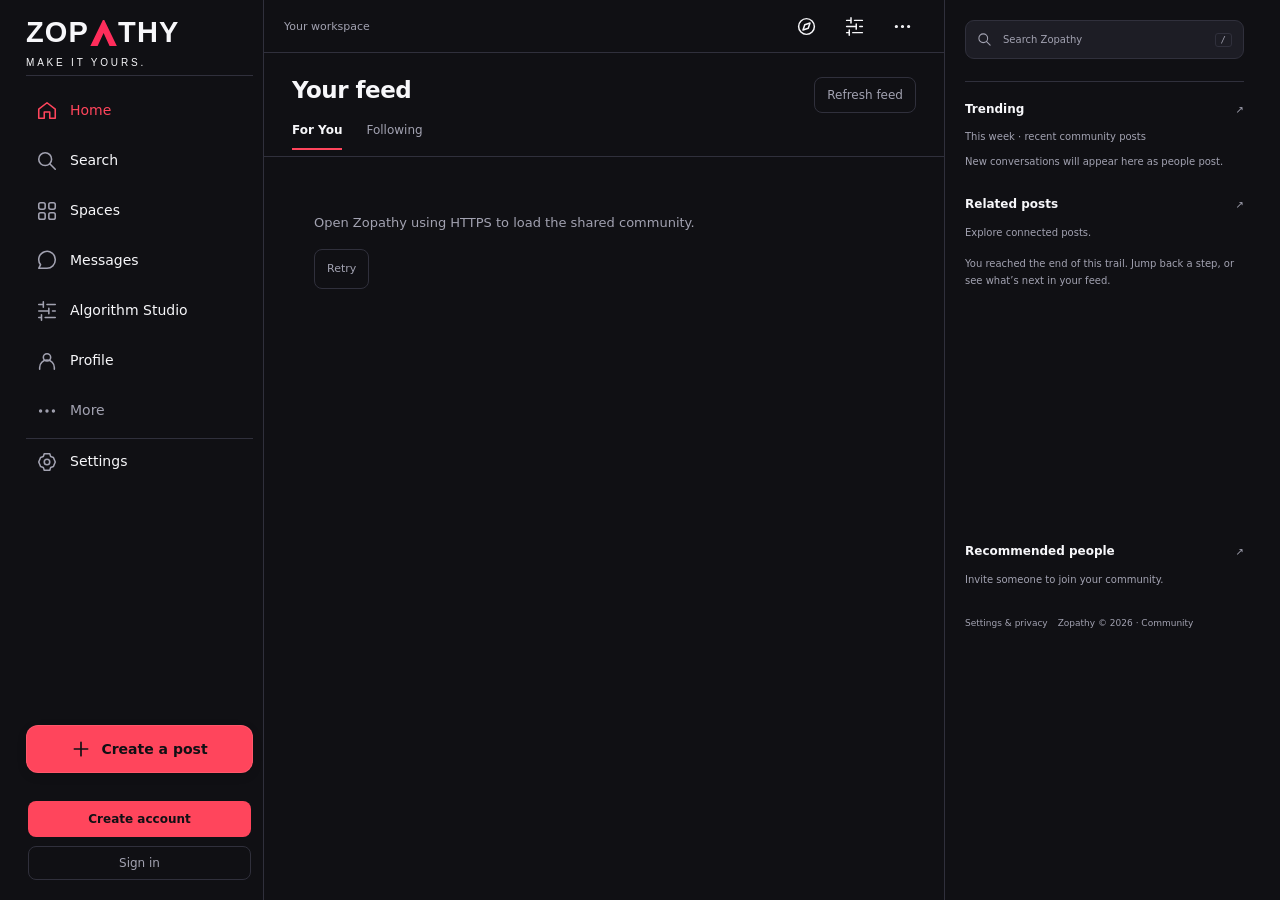
<file: index.html>
<!doctype html>
<html lang="en">
<head>
<meta charset="utf-8"><meta name="viewport" content="width=device-width, initial-scale=1, viewport-fit=cover, interactive-widget=resizes-content">
<title>Zopathy</title>
<meta name="description" content="Zopathy is a social discovery experience with a continuous feed, connected posts, and customizable profiles.">
<meta name="theme-color" content="#101014">
<link rel="icon" type="image/png" sizes="32x32" href="/icons/orbit-z-v3-32.png?v=orbit-v3">
<link rel="apple-touch-icon" sizes="180x180" href="/icons/orbit-z-phone-v4-180.png?v=phone-v4">
<link rel="manifest" href="/manifest.webmanifest?v=phone-v4">
<link rel="stylesheet" href="/style.css?v=layout-v3"><link rel="stylesheet" href="/social.css?v=layout-v3"><link rel="stylesheet" href="/designer.css?v=groups-v19"><link rel="stylesheet" href="/groups.css?v=groups-v19">
<link rel="stylesheet" href="/studio.css?v=studio-v24">
<link rel="stylesheet" href="/community.css?v=community-v26">
<link rel="stylesheet" href="/browsing.css?v=layout-v3">
<link rel="stylesheet" href="/explore-stage.css?v=layout-polish-v1">
<link rel="stylesheet" href="/admin.css?v=badges-v1">
<link rel="stylesheet" href="/algorithm-studio.css?v=layout-v3">
<link rel="stylesheet" href="/sidebar.css?v=sidebar-v1">
<link rel="stylesheet" href="/account-card.css?v=account-card-v1">
<link rel="stylesheet" href="/brand.css?v=wordmark-v4">
<link rel="stylesheet" href="/post-cards.css?v=account-card-v1">
<link rel="stylesheet" href="/dm-studio.css?v=layout-v3">
<link rel="stylesheet" href="/profile-widgets.css?v=layout-v3">
<link rel="stylesheet" href="/profile-header.css?v=layout-v3">
<link rel="stylesheet" href="/dm-push.css?v=push-v1">
<link rel="stylesheet" href="/post-types.css?v=swipe-pause-v1">
<link rel="stylesheet" href="/spaces.css?v=layout-v3">
<link rel="stylesheet" href="/layout.css?v=navigation-polish-v1">
<link rel="stylesheet" href="/profile-regions.css?v=regions-v8">
</head>
<body>
<svg class="svg-defs" xmlns="http://www.w3.org/2000/svg"><defs>
<symbol id="i-home" viewBox="0 0 24 24"><path d="m3 10 9-7 9 7v10H15v-7H9v7H3z"/></symbol>
<symbol id="i-compass" viewBox="0 0 24 24"><circle cx="12" cy="12" r="9"/><path d="m16 8-2 6-6 2 2-6z"/></symbol>
<symbol id="i-bookmark" viewBox="0 0 24 24"><path d="M6 3h12v18l-6-4-6 4z"/></symbol>
<symbol id="i-history" viewBox="0 0 24 24"><path d="M3 10a9 9 0 1 1 2 8M3 4v6h6m3-3v6l4 2"/></symbol>
<symbol id="i-studio" viewBox="0 0 24 24"><rect x="3" y="3" width="18" height="18" rx="4"/><path d="M3 9h18M9 9v12m5-7h3m-3 3h3"/></symbol>
<symbol id="i-spaces" viewBox="0 0 24 24"><rect x="3" y="3" width="7" height="7" rx="2"/><rect x="14" y="3" width="7" height="7" rx="2"/><rect x="3" y="14" width="7" height="7" rx="2"/><rect x="14" y="14" width="7" height="7" rx="2"/></symbol>
<symbol id="i-groups" viewBox="0 0 24 24"><circle cx="8" cy="8" r="3"/><path d="M2 20v-2a6 6 0 0 1 12 0v2m2-15a3 3 0 0 1 0 6m2 3a5 5 0 0 1 4 4v2"/></symbol>
<symbol id="i-user" viewBox="0 0 24 24"><circle cx="12" cy="8" r="4"/><path d="M4 21v-2a8 8 0 0 1 16 0v2"/></symbol>
<symbol id="i-settings" viewBox="0 0 24 24"><path d="m9 3 6 0 1 3 3 1 2 5-2 5-3 1-1 3H9l-1-3-3-1-2-5 2-5 3-1z"/><circle cx="12" cy="12" r="3"/></symbol>
<symbol id="i-arrow" viewBox="0 0 24 24"><path d="M4 12h16m-6-6 6 6-6 6"/></symbol>
<symbol id="i-heart" viewBox="0 0 24 24"><path d="M20 5c-3-3-6 0-8 2-2-2-5-5-8-2s-1 7 8 15c9-8 11-12 8-15z"/></symbol>
<symbol id="i-comment" viewBox="0 0 24 24"><path d="M21 11a9 9 0 0 1-9 9H3l2-4a9 9 0 1 1 16-5z"/></symbol>
<symbol id="i-repost" viewBox="0 0 24 24"><path d="m3 8 4-4 4 4M7 4v13h7m7-1-4 4-4-4m4 4V7h-7"/></symbol>
<symbol id="i-share" viewBox="0 0 24 24"><path d="M12 16V3m-5 5 5-5 5 5M5 12v8h14v-8"/></symbol>
<symbol id="i-search" viewBox="0 0 24 24"><circle cx="10" cy="10" r="7"/><path d="m15 15 6 6"/></symbol>
<symbol id="i-plus" viewBox="0 0 24 24"><path d="M12 4v16M4 12h16"/></symbol>
<symbol id="i-close" viewBox="0 0 24 24"><path d="m5 5 14 14M5 19 19 5"/></symbol>
<symbol id="i-spark" viewBox="0 0 24 24"><path d="m12 2 3 7 7 3-7 3-3 7-3-7-7-3z"/></symbol>
<symbol id="i-sliders" viewBox="0 0 24 24"><path d="M3 5h5m4 0h9M3 12h11m4 0h3M3 19h3m4 0h11M8 2v6m6 1v6M6 16v6"/></symbol><symbol id="i-more" viewBox="0 0 24 24"><circle cx="5" cy="12" r="1"/><circle cx="12" cy="12" r="1"/><circle cx="19" cy="12" r="1"/></symbol></defs></svg>
<div class="app-shell">
<aside class="sidebar">
<a class="logo brand-wordmark-only" href="/home" aria-label="Zopathy — Make it yours"><span class="brand-lockup" aria-hidden="true"><span class="brand-name">ZOP<span class="brand-a"></span>THY</span><span class="brand-tagline">MAKE IT YOURS.</span></span></a>
<nav id="main-nav" aria-label="Main navigation"></nav>
<button class="create-btn" data-page="studio" aria-label="Create a post" title="Create a post"><svg aria-hidden="true"><use href="#i-plus"/></svg><span>Create a post</span></button>
<div id="account-controls" class="account-controls"></div>
</aside>
<aside id="workspace-activity" aria-label="Space discovery" hidden></aside>
<main id="main" tabindex="-1"></main>
<aside class="rightbar">
<label class="search"><svg><use href="#i-search"/></svg><input id="search" placeholder="Search Zopathy" aria-label="Search posts and people"><kbd>/</kbd></label>
<section id="trending-panel" class="trending-panel" aria-label="Trending topics"></section>
<section id="related-panel"></section>
<section id="people-panel" class="people-panel"></section>
<footer><button data-page="settings">Settings & privacy</button><span>Zopathy &#169; 2026 &#183; Community</span></footer>
</aside>
</div>
<div id="toast" role="status"></div>
<dialog id="dialog"><button class="dialog-close icon-btn" aria-label="Close dialog"><svg><use href="#i-close"/></svg></button><div id="dialog-content"></div></dialog>
<script src="/config.js?v=navigation-polish-v1"></script>
<script src="/dm-push.js?v=push-v1"></script>
<script src="/supabase-2.117.3.js"></script>
<script src="/account.js?v=push-v1"></script>
<script src="/profile-header.js?v=regions-v8"></script>
<script src="/profile-regions.js?v=regions-v8"></script>
<script src="/profile-widgets.js?v=layout-v3"></script>
<script src="/designer.js?v=regions-v8"></script>
<script src="/profile.js?v=regions-v8"></script>
<script src="/post-tags.js?v=tags-v1"></script>
<script src="/social.js?v=regions-v8"></script>
<script src="/post-types.js?v=post-types-v3"></script>
<script src="/groups.js?v=spaces-v6"></script>
<script src="/studio.js?v=regions-v8"></script>
<script src="/community.js?v=dm-studio-v2"></script>
<script src="/browsing.js?v=navigation-polish-v1"></script>
<script src="/explore.js?v=swipe-pause-v1"></script>
<script src="/explore-stage.js?v=swipe-pause-v1"></script>
<script src="/admin.js?v=spaces-v6"></script>
<script src="/reactions.js?v=cards-v1"></script>
<script src="/router.js?v=spaces-v6"></script>
<script src="/algorithm-ranking.js?v=studio-v1"></script>
<script src="/algorithm-account.js?v=studio-v1"></script>
<script src="/algorithm-preview.js?v=studio-v1"></script>
<script src="/algorithm-studio.js?v=studio-v1"></script>
<script src="/spaces.js?v=spaces-v6"></script>
<script src="/layout.js?v=regions-v8"></script>
<script src="/app.js?v=navigation-polish-v1"></script>
</body></html>
</file>
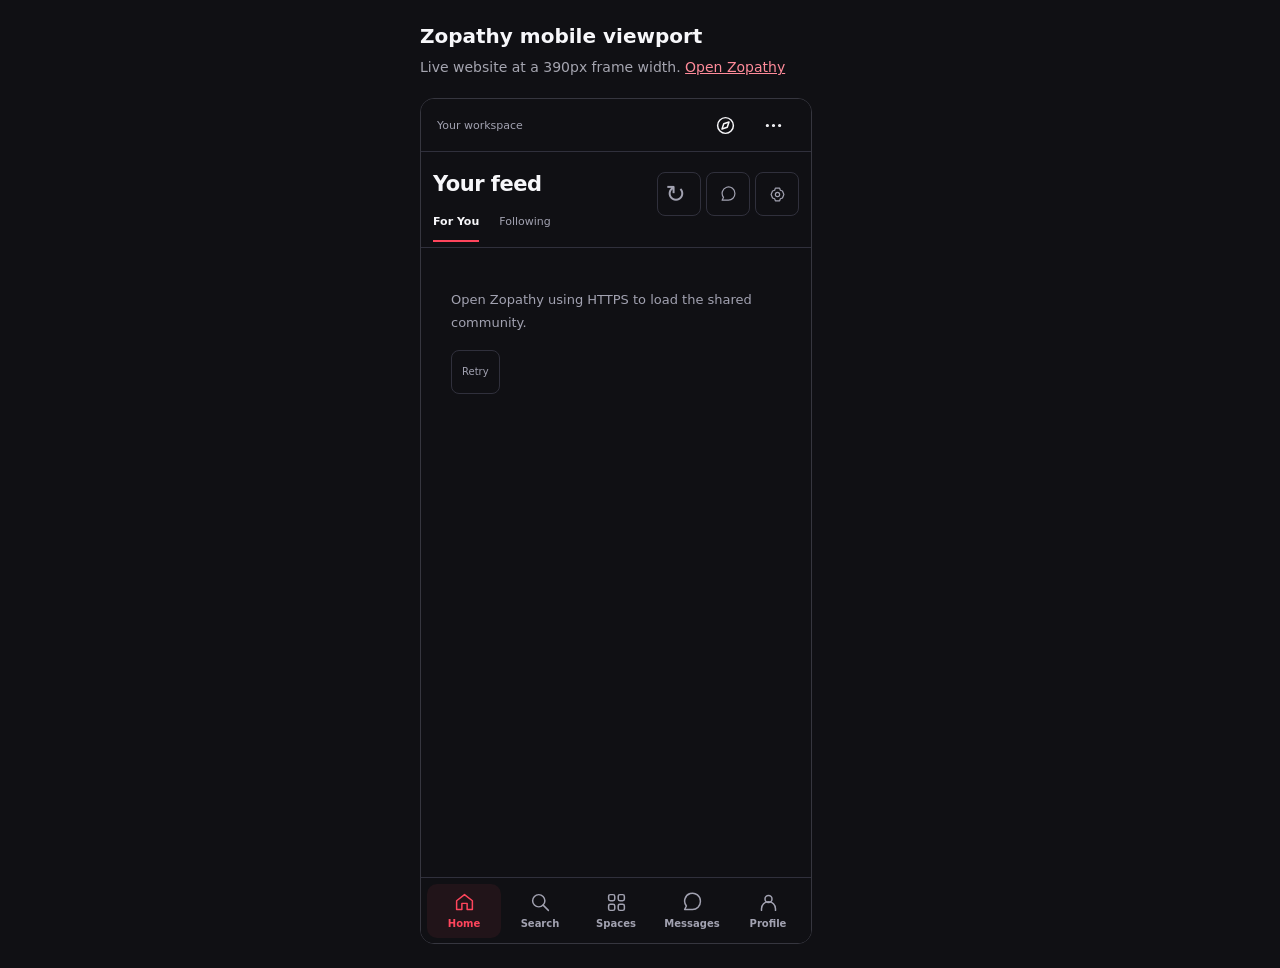
<file: responsive-check.html>
<!doctype html><html lang="en"><head><meta charset="utf-8"><meta name="viewport" content="width=device-width,initial-scale=1"><meta name="robots" content="noindex"><title>Zopathy responsive check</title><style>body{margin:0;padding:24px;background:#101014;color:#f7f7fa;font:14px system-ui}main{max-width:440px;margin:auto}h1{font-size:20px;margin:0 0 8px}p{color:#a5a5b0;margin:0 0 20px;line-height:1.6}a{color:#ff8b9a}.frame{width:390px;max-width:100%;border:1px solid #36363f;border-radius:14px;overflow:hidden}iframe{display:block;width:100%;height:844px;border:0}</style></head><body><main><h1>Zopathy mobile viewport</h1><p>Live website at a 390px frame width. <a href="./">Open Zopathy</a></p><div class="frame"><iframe title="Zopathy mobile viewport" src="./?post=d56057db-935c-51a3-a4d5-ed4a5c92f203"></iframe></div></main></body></html>
</file>
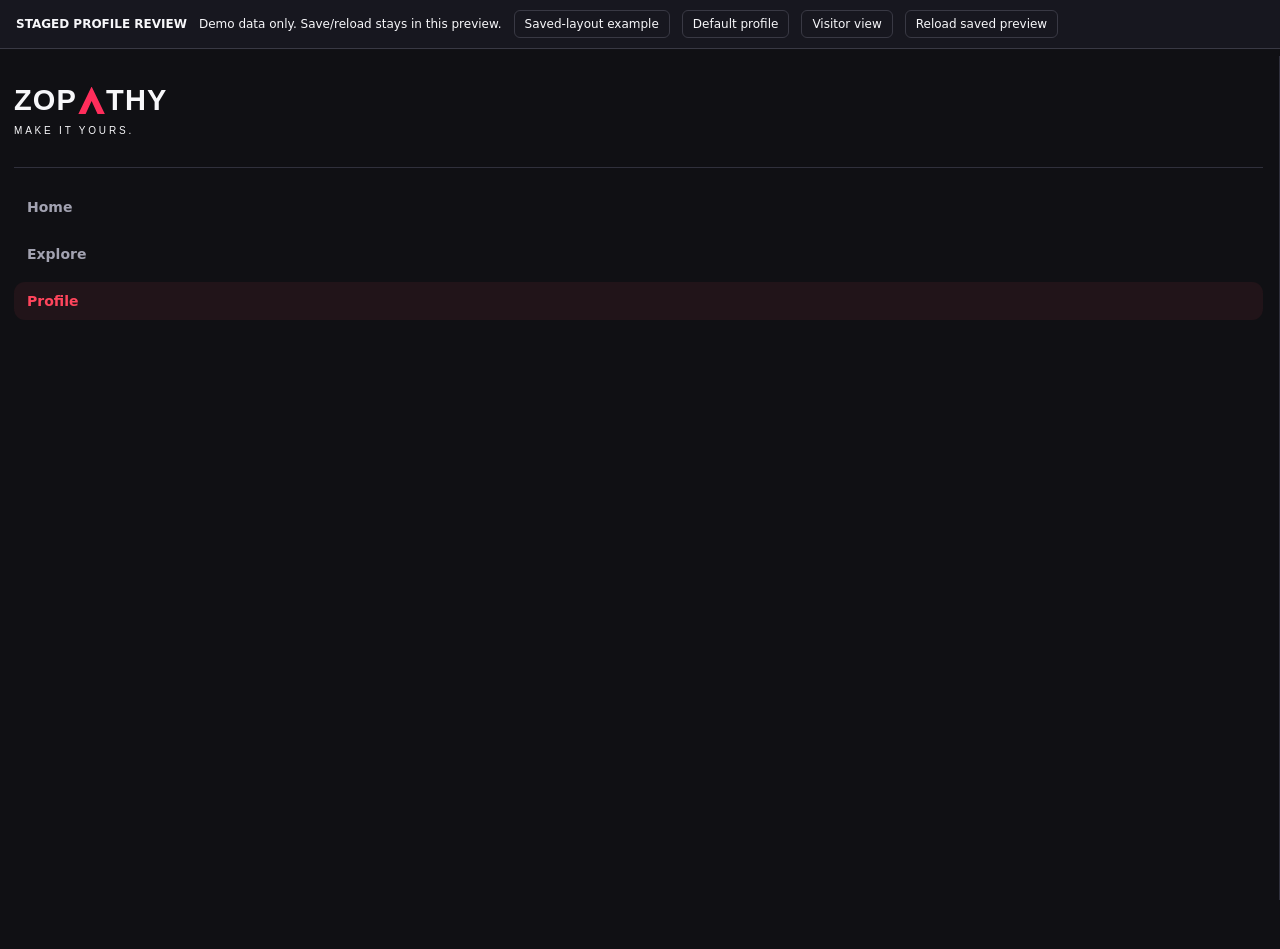
<file: review/profile-redesign.html>
<!doctype html><html lang="en" data-site-theme="red" data-destination="profile"><head><meta charset="utf-8"><meta name="viewport" content="width=device-width,initial-scale=1"><meta name="robots" content="noindex"><title>Zopathy profile redesign review</title><link rel="stylesheet" href="/style.css?v=groups-v19">
<link rel="stylesheet" href="/social.css?v=groups-v19">
<link rel="stylesheet" href="/designer.css?v=groups-v19">
<link rel="stylesheet" href="/groups.css?v=groups-v19">
<link rel="stylesheet" href="/studio.css?v=studio-v24">
<link rel="stylesheet" href="/community.css?v=community-v26">
<link rel="stylesheet" href="/browsing.css?v=browsing-redesign">
<link rel="stylesheet" href="/explore-stage.css?v=stage-v2">
<link rel="stylesheet" href="/admin.css?v=badges-v1">
<link rel="stylesheet" href="/algorithm-studio.css?v=studio-v1">
<link rel="stylesheet" href="/sidebar.css?v=sidebar-v1">
<link rel="stylesheet" href="/account-card.css?v=account-card-v1">
<link rel="stylesheet" href="/brand.css?v=wordmark-v4">
<link rel="stylesheet" href="/post-cards.css?v=account-card-v1">
<link rel="stylesheet" href="/dm-studio.css?v=dm-studio-v1">
<link rel="stylesheet" href="/profile-widgets.css?v=widgets-v2">
<link rel="stylesheet" href="/profile-header.css?v=profile-redesign-v1">
<link rel="stylesheet" href="/dm-push.css?v=push-v1">
<link rel="stylesheet" href="/post-types.css?v=swipe-pause-v1"><style>.review-note{position:sticky;top:0;z-index:10;background:#17171f;border-bottom:1px solid #393944;padding:10px 16px;font:12px system-ui;display:flex;gap:12px;flex-wrap:wrap;align-items:center}.review-note button{border:1px solid #393944;padding:6px 10px;border-radius:6px}.app-shell{grid-template-columns:220px minmax(0,1fr);max-width:1600px}.sidebar{height:calc(100dvh - 56px);top:56px}.review-toolbar{max-width:1200px;margin:auto}@media(max-width:700px){.app-shell{display:block}.sidebar{display:none}}.studio-categories{grid-template-columns:repeat(2,1fr)}</style></head><body><svg class="svg-defs" xmlns="http://www.w3.org/2000/svg"><defs>
<symbol id="i-home" viewBox="0 0 24 24"><path d="m3 10 9-7 9 7v10H15v-7H9v7H3z"/></symbol>
<symbol id="i-compass" viewBox="0 0 24 24"><circle cx="12" cy="12" r="9"/><path d="m16 8-2 6-6 2 2-6z"/></symbol>
<symbol id="i-bookmark" viewBox="0 0 24 24"><path d="M6 3h12v18l-6-4-6 4z"/></symbol>
<symbol id="i-history" viewBox="0 0 24 24"><path d="M3 10a9 9 0 1 1 2 8M3 4v6h6m3-3v6l4 2"/></symbol>
<symbol id="i-studio" viewBox="0 0 24 24"><rect x="3" y="3" width="18" height="18" rx="4"/><path d="M3 9h18M9 9v12m5-7h3m-3 3h3"/></symbol>
<symbol id="i-groups" viewBox="0 0 24 24"><circle cx="8" cy="8" r="3"/><path d="M2 20v-2a6 6 0 0 1 12 0v2m2-15a3 3 0 0 1 0 6m2 3a5 5 0 0 1 4 4v2"/></symbol>
<symbol id="i-user" viewBox="0 0 24 24"><circle cx="12" cy="8" r="4"/><path d="M4 21v-2a8 8 0 0 1 16 0v2"/></symbol>
<symbol id="i-settings" viewBox="0 0 24 24"><path d="m9 3 6 0 1 3 3 1 2 5-2 5-3 1-1 3H9l-1-3-3-1-2-5 2-5 3-1z"/><circle cx="12" cy="12" r="3"/></symbol>
<symbol id="i-arrow" viewBox="0 0 24 24"><path d="M4 12h16m-6-6 6 6-6 6"/></symbol>
<symbol id="i-heart" viewBox="0 0 24 24"><path d="M20 5c-3-3-6 0-8 2-2-2-5-5-8-2s-1 7 8 15c9-8 11-12 8-15z"/></symbol>
<symbol id="i-comment" viewBox="0 0 24 24"><path d="M21 11a9 9 0 0 1-9 9H3l2-4a9 9 0 1 1 16-5z"/></symbol>
<symbol id="i-repost" viewBox="0 0 24 24"><path d="m3 8 4-4 4 4M7 4v13h7m7-1-4 4-4-4m4 4V7h-7"/></symbol>
<symbol id="i-share" viewBox="0 0 24 24"><path d="M12 16V3m-5 5 5-5 5 5M5 12v8h14v-8"/></symbol>
<symbol id="i-search" viewBox="0 0 24 24"><circle cx="10" cy="10" r="7"/><path d="m15 15 6 6"/></symbol>
<symbol id="i-plus" viewBox="0 0 24 24"><path d="M12 4v16M4 12h16"/></symbol>
<symbol id="i-close" viewBox="0 0 24 24"><path d="m5 5 14 14M5 19 19 5"/></symbol>
<symbol id="i-spark" viewBox="0 0 24 24"><path d="m12 2 3 7 7 3-7 3-3 7-3-7-7-3z"/></symbol>
<symbol id="i-sliders" viewBox="0 0 24 24"><path d="M3 5h5m4 0h9M3 12h11m4 0h3M3 19h3m4 0h11M8 2v6m6 1v6M6 16v6"/></symbol><symbol id="i-more" viewBox="0 0 24 24"><circle cx="5" cy="12" r="1"/><circle cx="12" cy="12" r="1"/><circle cx="19" cy="12" r="1"/></symbol></defs></svg><div class="review-note"><strong>STAGED PROFILE REVIEW</strong><span>Demo data only. Save/reload stays in this preview.</span><button data-review-view="legacy">Saved-layout example</button><button data-review-view="default">Default profile</button><button data-review-view="visitor">Visitor view</button><button data-review-reload>Reload saved preview</button><span id="review-status" role="status"></span></div><div class="app-shell"><aside class="sidebar"><a class="logo brand-wordmark-only" href="/home" aria-label="Zopathy — Make it yours"><span class="brand-lockup" aria-hidden="true"><span class="brand-name">ZOP<span class="brand-a"></span>THY</span><span class="brand-tagline">MAKE IT YOURS.</span></span></a><nav><button class="nav-item">Home</button><button class="nav-item">Explore</button><button class="nav-item active">Profile</button></nav></aside><main id="main"></main></div><div id="toast" role="status"></div><dialog id="dialog"><button class="dialog-close icon-btn" aria-label="Close dialog"><svg><use href="#i-close"/></svg></button><div id="dialog-content"></div></dialog><script>const $=s=>document.querySelector(s);
const icon=(name,extra='')=>`<svg ${extra}><use href="#i-${name}"/></svg>`;
const esc=s=>String(s??'').replace(/[&<>"']/g,c=>({'&':'&amp;','<':'&lt;','>':'&gt;','"':'&quot;',"'":'&#39;'}[c]));
const themes={fern:{accent:'#ccf78b',banner:'radial-gradient(ellipse at 20% 30%,#b1ca77,transparent 48%),radial-gradient(ellipse at 80% 90%,#6d8a5b,transparent 58%),#304b3b'},lavender:{accent:'#c6afff',banner:'radial-gradient(ellipse at 20% 30%,#9e80cc,transparent 48%),radial-gradient(ellipse at 80% 90%,#7a559e,transparent 58%),#343052'},sunset:{accent:'#ffc394',banner:'radial-gradient(ellipse at 20% 30%,#e4ae81,transparent 48%),radial-gradient(ellipse at 80% 90%,#a44f59,transparent 58%),#56363b'}};
function header(title,tabs=''){const next=prefs.siteTheme==='red'?'teal':'red';return '<header class="main-header"><div><h1>'+esc(title)+'</h1>'+tabs+'</div><div class="main-header-tools"><button class="site-theme-toggle" data-site-theme="'+next+'" aria-label="Switch to '+next+' theme" title="Switch to '+next+' theme"><span class="theme-toggle-dot"></span>'+ (prefs.siteTheme==='red'?'Red':'Teal')+' <span>\u21c4</span></button><button class="icon-btn mobile-header-control" data-page="messages" aria-label="Messages">'+icon('comment')+'</button><button class="icon-btn mobile-header-control" data-action="browse-menu" aria-label="More destinations">'+icon('settings')+'</button></div></header>'}
function openDialog(html){$('#dialog-content').innerHTML=html;$('#dialog').showModal()}
function closeDialog(force=false){if(!force&&profileStudio.active&&profileDraft){if(profileStudio.saving)return false;requestStudioExit();return false;}if(profileStudio.saving&&!force)return false;if(typeof profileStudio!=='undefined'){clearTimeout(profileStudio.timer);profileStudio.active=false;profileStudio.past=[];profileStudio.future=[];}closeProfileCrop();social.commentPost=null;social.authorId=null;$('#dialog').close();$('#dialog').classList.remove('profile-editor-dialog','profile-studio-dialog');profileDraft=null}
window.ZOPATHY_CONFIG={supabaseUrl:'https://krofptcyqmopbkjkvanz.supabase.co'};let authUser={id:'review-owner'},accountUsername='preview_morgan',profile,state={page:'profile'},prefs={siteTheme:'red'},reposts=[],likes=[],bookmarks=[],following=[],chosenTheme=null;
const savedFixture={"name": "Morgan (Preview)", "bio": "A personal corner for notes, projects, and the things I want to share. This is a demo profile used to review the redesigned interface.", "status": "Making something new", "nameColor": "#ff8b9a", "bannerImage": "[data-uri]", "avatarImage": "[data-uri]", "shape": "rounded", "badges": false, "design": {"gap": 16, "css": ".profile-name { letter-spacing: .4px; }", "widgets": [{"id": "legacy-header", "type": "profile", "x": 1, "y": 1, "w": 12, "h": 10}, {"id": "about", "type": "text", "x": 1, "y": 11, "w": 6, "h": 4, "title": "About this page", "text": "Your profile is a personal webpage. The header stays in place while content widgets can be moved, resized, and styled."}, {"id": "links", "type": "links", "x": 7, "y": 11, "w": 6, "h": 4, "title": "Around the web", "links": [{"label": "Zopathy", "url": "https://zopathy.live"}]}, {"id": "posts", "type": "posts", "x": 1, "y": 15, "w": 12, "h": 6, "title": "Latest posts"}]}};let savedReview=null;
const customPosts=[{id:'preview-post',user:'review-owner',title:'A place for your projects',text:'Collect your ideas and make this space your own.',blocks:[],postType:'standard',createdAt:new Date().toISOString(),updatedAt:''}];
function read(key,fallback){return fallback}function accountHandle(){return accountUsername}function requireAccount(){return true}function getPost(id){return customPosts.find(p=>p.id===id)}function ownBadgeRow(){return {admin_badge:true}}function followerCount(){return 24}function legacyDrafts(){return []}function openAccount(){}function groupLeaveURL(){}function getCommunityProfile(){return null}
function friendButtons(id){return id===authUser.id?'':'<button class="secondary-btn" data-review-message>Message</button><button class="secondary-btn" data-review-friend>Add friend</button>'}
function toast(message){document.querySelector('#toast').textContent=message;document.querySelector('#toast').classList.add('show');clearTimeout(toast.timer);toast.timer=setTimeout(()=>document.querySelector('#toast').classList.remove('show'),2500)}
function openRoot(){toast('Post navigation is outside this isolated profile review.')}
async function persistAccountProfile(candidate,handle){savedReview=JSON.stringify(candidate);accountUsername=handle;document.querySelector('#review-status').textContent='Preview saved (production unchanged)'}
</script><script src="/profile-header.js?v=profile-redesign-v1"></script>
<script src="/profile-widgets.js?v=profile-redesign-v1"></script>
<script src="/designer.js?v=profile-redesign-v1"></script>
<script src="/profile.js?v=profile-redesign-v1"></script>
<script src="/studio.js?v=profile-redesign-v1"></script>
<script src="/social.js?v=profile-redesign-v1"></script>
<script src="/post-types.js?v=profile-redesign-v1"></script><script>
function render(){document.documentElement.dataset.destination=state.page;document.querySelector('#main').innerHTML=state.page==='member'?socialMemberPage():socialProfilePage();bindProfileCanvases()}
profile=normalizeProfile(savedFixture);social.follows=[{user_id:'review-owner',target_id:'someone'}];render();
document.addEventListener('submit',e=>{if(e.target.id==='profile-form'){e.preventDefault();saveProfileDraft(e.target)}});
document.addEventListener('click',e=>{const el=e.target.closest('button');if(!el)return;const d=el.dataset;if(d.reviewView){closeDialog(true);state.page=d.reviewView==='visitor'?'member':'profile';profile=normalizeProfile(d.reviewView==='default'?{name:'Your name',bio:'Your personal space on Zopathy.',badges:false}:savedFixture);if(state.page==='member')state.memberRow={id:'review-visitor',username:'preview_visitor',display_name:profile.name,bio:profile.bio,status:profile.status,appearance:profile};render();return}if(el.hasAttribute('data-review-reload')){if(savedReview){profile=normalizeProfile(JSON.parse(savedReview));state.page='profile';render();document.querySelector('#review-status').textContent='Saved preview reloaded'}return}if(d.action==='edit-profile'){openProfileStudio();return}if(el.closest('.dialog-close')){closeDialog();return}if(d.cropAction){handleCropAction(d.cropAction);return}if(handleProfileClick(el,d))return;if(d.follow){const index=following.indexOf(d.follow);if(index>=0)following.splice(index,1);else following.push(d.follow);render();toast('Follow state changed in this preview only.')}if(el.hasAttribute('data-review-message'))toast('Message action present. Backend permissions remain unchanged.');if(el.hasAttribute('data-review-friend'))toast('Friend action present. Backend permissions remain unchanged.');});
document.querySelector('#dialog').addEventListener('close',()=>{profileStudio.active=false;clearTimeout(profileStudio.timer);document.querySelector('#dialog').classList.remove('profile-editor-dialog','profile-studio-dialog');profileDraft=null});
</script></body></html>
</file>
<file: style.css>
:root{--bg:#101211;--panel:#171a18;--line:#2b302c;--text:#eff1eb;--muted:#929a91;--lime:#ccf78b;--accent:#ccf78b;--radius:18px;font-family:Inter,ui-sans-serif,system-ui,-apple-system,BlinkMacSystemFont,"Segoe UI",sans-serif;color:var(--text);background:var(--bg);color-scheme:dark}*{box-sizing:border-box}body{margin:0}button,input,textarea,select{font:inherit}button,a,input,textarea,select{-webkit-tap-highlight-color:transparent}button{cursor:pointer;color:inherit}button{background:none;border:0}a{color:inherit;text-decoration:none}button:disabled{cursor:default;opacity:.35}button:focus-visible,a:focus-visible,input:focus-visible,textarea:focus-visible,select:focus-visible{outline:2px solid var(--lime);outline-offset:4px}svg{width:21px;height:21px;fill:none;stroke:currentColor;stroke-width:1.7;stroke-linecap:round;stroke-linejoin:round;flex-shrink:0}.svg-defs{position:absolute;width:0;height:0;overflow:hidden}.lime{color:var(--lime)}.app-shell{min-height:100vh}.sidebar{padding:32px 27px 20px 20px;border-right:1px solid var(--line);height:100vh;position:sticky;top:0;display:flex;flex-direction:column}.logo{display:flex;align-items:center;gap:9px;font-size:29px;letter-spacing:-1.8px;font-weight:750;margin-bottom:38px}.brand-mark{display:inline-grid;place-items:center;border:2px solid var(--lime);color:var(--lime);border-radius:50%;font-size:26px;font-weight:500;width:32px;height:32px;position:relative}.brand-mark span{position:absolute;right:-7px;top:-7px;font-size:15px;background:var(--bg);line-height:1}.logo>.lime{margin-left:-9px}nav{display:grid;gap:6px}.nav-item{display:flex;align-items:center;gap:15px;text-align:left;padding:13px 15px;border-radius:11px;font-size:14px;color:#aeb5ac;font-weight:550}.nav-item:hover{background:#1c211d;color:white}.nav-item.active{background:#242c1e;color:var(--lime)}.nav-item .count{margin-left:auto;background:#39482a;padding:2px 6px;border-radius:5px;font-size:11px}.create-btn{display:flex;align-items:center;justify-content:space-between;background:var(--lime);color:#182010;border-radius:11px;padding:15px 17px;font-size:13px;font-weight:750;margin-top:27px}.create-btn:hover,.primary:hover{background:#dbffaa}.sidebar-note{position:relative;margin:40px 5px 20px;color:#959e90}.small-label{font-size:9px;letter-spacing:1.6px;line-height:1.8}.sidebar-note p{font-size:13px;line-height:1.8;color:#b0b6aa}.orbit-icon{font-size:35px;display:inline-block;transform:rotate(10deg);color:#5f7150}.user-chip{margin-top:auto;display:flex;align-items:center;gap:10px;text-align:left;padding-top:20px;border-top:1px solid var(--line)}.avatar{display:inline-flex;align-items:center;justify-content:center;border-radius:50%;width:40px;height:40px;font-size:15px;font-weight:700;flex-shrink:0;background:#3f674e;color:#d9f6d9}.avatar.you{background:linear-gradient(135deg,#a9bf88,#405c50);color:#edf9d9}.avatar.violet{background:#645389;color:#eee1ff}.avatar.orange{background:#b86d48;color:#ffe5d6}.avatar.blue{background:#315975;color:#d2eaff}.avatar.pink{background:#986078;color:#ffe1ee}.user-chip strong,.person strong{display:block;font-size:12px}.user-chip small,.person small{display:block;font-size:10px;color:var(--muted);margin-top:4px}.dots{margin-left:auto;color:var(--muted)}main{min-width:0}.main-header{height:93px;border-bottom:1px solid var(--line);padding:25px 30px 0;display:flex;justify-content:space-between;align-items:flex-start}.main-header h1{font-size:20px;letter-spacing:-.5px;margin:0 0 18px;font-weight:650}.header-meta{font-size:10px;color:var(--muted);display:flex;align-items:center;gap:7px;margin-top:5px;letter-spacing:.3px}.live-dot{width:5px;height:5px;background:var(--lime);border-radius:50%;display:inline-block}.tabs{display:flex;gap:27px}.tab{font-size:12px;color:var(--muted);padding:0 0 13px;position:relative}.tab.active{color:var(--text);font-weight:650}.tab.active:after{content:"";height:2px;position:absolute;left:0;right:0;bottom:0;background:var(--lime)}.feed-toolbar{padding:20px 30px 12px;display:flex;justify-content:space-between;align-items:center;min-height:58px}.feed-state{font-size:11px;color:var(--muted);display:flex;align-items:center;gap:7px}.feed-state strong{color:var(--lime);font-weight:500}.trail-toggle{display:flex;gap:7px;align-items:center;border:1px solid #3f4c32;background:#22291c;padding:7px 10px;border-radius:7px;font-size:11px;color:var(--lime)}.trail-toggle svg{width:14px;height:14px}.feed-index{font-size:10px;color:#687364;letter-spacing:1px}.post-wrap{margin:0 30px;touch-action:pan-y}.post{border:1px solid var(--line);border-radius:var(--radius);background:var(--panel);overflow:hidden;animation:enter .25s ease;min-height:520px}.post-head{padding:21px 22px 14px;display:flex;align-items:center;gap:11px}.post-identity{min-width:0}.post-identity strong{font-size:13px;font-weight:650;display:flex;align-items:center;gap:6px}.verified{font-size:11px;color:var(--lime)}.post-identity small{display:block;font-size:10px;color:var(--muted);margin-top:5px}.post-topic{margin-left:auto;font-size:9px;border:1px solid #424b3d;color:#b4c3a4;padding:5px 8px;border-radius:5px}.post-body{padding:0 22px 18px;font-size:13px;line-height:1.8;color:#cdd3ca}.post-body h2{font-size:19px;font-weight:620;line-height:1.4;letter-spacing:-.4px;margin:0 0 9px;color:var(--text)}.post-body p{margin:0}.post-tags{color:#b7d39e;font-size:11px;margin-top:10px}.media{margin:0 12px;border-radius:10px;overflow:hidden;position:relative;background:#101715;aspect-ratio:1.62}.media svg{width:100%;height:100%;stroke:none;display:block}.media-label{position:absolute;bottom:15px;left:15px;font-size:8px;font-weight:600;letter-spacing:1.8px;color:#dbebe0;padding:6px 9px;background:#15201eb0;backdrop-filter:blur(8px);border-radius:4px}.media .slide-count{position:absolute;top:12px;right:12px;border:1px solid #506452;background:#1a231bc0;border-radius:15px;font-size:9px;padding:4px 8px}.post-actions{display:flex;justify-content:space-between;padding:18px 21px 17px;border-bottom:1px solid var(--line)}.post-actions button{display:flex;align-items:center;gap:7px;font-size:11px;color:var(--muted)}.post-actions svg{width:17px;height:17px}.post-actions button:hover{color:var(--lime)}.post-actions button.selected{color:var(--lime)}.post-actions button.selected use[href="#i-heart"]{fill:var(--lime)}.explore-row{padding:16px 21px;display:flex;align-items:center;justify-content:space-between;gap:10px}.explore-copy{font-size:10px;color:var(--muted);display:flex;align-items:center;gap:7px}.explore-copy svg{width:14px;height:14px;color:var(--lime)}.explore-btn{background:var(--lime);color:#23311b;display:flex;align-items:center;gap:14px;padding:10px 14px;border-radius:7px;font-size:11px;font-weight:700}.explore-btn svg{width:16px;height:16px}.connection{margin-top:13px;border:1px solid #38442e;background:#1b2119;border-radius:10px;padding:13px 15px;font-size:11px;color:#b6c5a9}.connection button{padding:0;display:flex;align-items:center;gap:8px;font-size:11px;color:var(--lime)}.connection p{line-height:1.8;margin:9px 0 0;color:#b5bfae}.nav-controls{display:flex;justify-content:space-between;align-items:center;padding:20px 0 15px;gap:8px}.secondary-btn{border:1px solid var(--line);padding:9px 12px;border-radius:8px;font-size:11px;color:#b6beb0;display:inline-flex;gap:7px;align-items:center}.secondary-btn svg{height:15px;width:15px}.secondary-btn:hover{border-color:#657552;color:var(--lime)}.key-hint{font-size:9px;color:#697265}.key-hint kbd{color:#a0aa96;margin:0 3px}.feed-bottom{border-top:1px solid var(--line);padding:18px 30px;font-size:10px;color:#667361;display:flex;justify-content:space-between;gap:10px}.feed-bottom span:first-child{color:#b0bdaa}.rightbar{border-left:1px solid var(--line);padding:26px 25px;position:sticky;top:0;height:100vh;overflow-y:auto;scrollbar-width:none}.search{background:#1b201c;border:1px solid var(--line);border-radius:9px;display:flex;align-items:center;gap:9px;padding:11px}.search svg{width:15px;height:15px;color:#869080}.search input{width:100%;border:0;background:transparent;font-size:10px;outline:0;color:var(--text);min-width:0}.search kbd{border:1px solid #454d40;color:#808979;padding:1px 5px;border-radius:3px;font-size:9px}.welcome-panel{margin-top:26px;padding:24px 22px 19px;background:linear-gradient(130deg,#252e20,#171d17);border:1px solid #3b4633;border-radius:12px;overflow:hidden;position:relative}.welcome-panel:after{content:"";position:absolute;width:150px;height:150px;border:1px solid #3d4c32;border-radius:50%;right:-95px;top:-50px;box-shadow:0 0 0 20px #34412d28,0 0 0 40px #34412d20}.eyebrow{font-size:7px;letter-spacing:1.15px;display:flex;align-items:center;gap:6px;color:#b2c3a3}.welcome-panel h2{font-size:28px;font-weight:550;line-height:1.18;letter-spacing:-1px;margin:19px 0 13px}.welcome-panel p{font-size:10px;line-height:1.8;color:#9ca993;margin:0}.axis-diagram{margin-top:23px;padding-top:17px;border-top:1px solid #3a4532;display:flex;align-items:center;gap:9px}.axis-diagram span{font-size:6px;letter-spacing:.6px}.axis-dot{width:5px;height:5px;border-radius:50%;background:var(--lime)}.axis-diagram b{font-size:15px;font-weight:400}.section-head{display:flex;align-items:center;justify-content:space-between;margin:27px 0 13px}.section-head h3{font-size:12px;font-weight:600;margin:0}.section-head span{color:var(--muted);font-size:10px}.related-intro{font-size:10px;color:var(--muted);line-height:1.7;margin:0 0 14px}.related-card{display:flex;width:100%;align-items:center;gap:11px;border:1px solid var(--line);border-radius:10px;padding:12px;margin-bottom:9px;text-align:left;background:#171b17;transition:border-color .15s}.related-card:hover{border-color:#74865d}.related-thumbnail{height:42px;width:42px;border-radius:7px;background:#273d38;display:grid;place-items:center;font-size:20px;flex-shrink:0}.related-card strong{font-size:10px;font-weight:600;display:block;line-height:1.6}.related-card small{font-size:8px;color:var(--muted);display:block;margin-top:3px}.related-card .arrow{margin-left:auto;color:#728266;font-size:16px}.person{display:flex;align-items:center;gap:9px;margin:17px 0}.person .avatar{width:32px;height:32px;font-size:12px}.person strong{font-size:10px}.person small{font-size:8px}.follow-btn{border:1px solid #435238;border-radius:6px;color:var(--lime);font-size:9px;padding:6px 10px;margin-left:auto}footer{font-size:8px;line-height:2.2;color:#636e5d;margin-top:26px}footer button{font-size:8px;padding:0;color:#919d89}footer>span{margin-left:10px}.trail{padding:14px 16px;margin-bottom:15px;background:#1b2218;border:1px solid #374330;border-radius:10px;display:flex;align-items:center;gap:8px;flex-wrap:wrap}.trail button{font-size:10px;color:#b7c7a8;padding:5px 7px;border-radius:5px;background:#2d3824}.trail button:last-of-type{color:var(--lime)}.trail span{color:#637953;font-size:10px}.page-content{padding:28px 30px}.page-lead{font-size:12px;color:var(--muted);line-height:1.8;margin:0 0 25px}.section-title{font-size:16px;margin:24px 0 14px;letter-spacing:-.3px}.topic-grid{display:grid;grid-template-columns:1fr 1fr;gap:13px}.topic-tile{border:1px solid var(--line);border-radius:13px;background:var(--panel);padding:22px;text-align:left;min-height:150px;position:relative;overflow:hidden}.topic-tile:hover{border-color:var(--lime)}.topic-tile span{font-size:30px;display:block;margin-bottom:23px}.topic-tile strong{font-size:16px;display:block}.topic-tile small{font-size:10px;display:block;color:var(--muted);margin-top:8px}.list-post{width:100%;text-align:left;border:1px solid var(--line);border-radius:12px;background:var(--panel);padding:18px;display:flex;align-items:center;gap:13px;margin-bottom:12px}.list-post strong{font-size:12px;display:block;line-height:1.5}.list-post small{display:block;color:var(--muted);font-size:10px;margin-top:6px}.list-post>span:last-child{margin-left:auto;color:var(--lime)}.empty-state{border:1px dashed #394433;border-radius:14px;padding:40px 25px;text-align:center}.empty-state svg{width:32px;height:32px;color:var(--lime);margin-bottom:12px}.empty-state h2{font-size:17px}.empty-state p{color:var(--muted);font-size:12px;line-height:1.8}.primary{background:var(--lime);color:#1c2913;padding:11px 17px;border-radius:8px;font-size:12px;font-weight:650;display:inline-flex;gap:9px;align-items:center}.settings-row{padding:20px 0;display:flex;justify-content:space-between;gap:20px;border-bottom:1px solid var(--line);align-items:center}.settings-row h3{font-size:13px;margin:0 0 7px}.settings-row p{font-size:11px;line-height:1.7;color:var(--muted);margin:0}.settings-row input{accent-color:var(--lime);width:18px;height:18px}.history-card{border:1px solid var(--line);border-radius:12px;padding:20px;background:var(--panel);margin-bottom:15px}.history-card .trail{margin:13px 0 14px}.history-card .small-label{color:var(--muted)}.history-card h3{font-size:14px;margin:8px 0}.history-card>div:last-child{display:flex;justify-content:space-between}.profile-banner{height:160px;background:radial-gradient(ellipse at 20% 30%,#b1ca77 0%,transparent 48%),radial-gradient(ellipse at 80% 90%,#6d8a5b,transparent 58%),#304b3b;position:relative;overflow:hidden;border-radius:12px 12px 0 0}.profile-banner:after{content:"";position:absolute;width:500px;height:240px;border:1px solid #d2ed9760;border-radius:50%;left:30px;top:35px;box-shadow:0 0 0 25px #d2ed9720,0 0 0 50px #d2ed9710;transform:rotate(-20deg)}.profile-details{border:1px solid var(--line);border-top:0;padding:0 23px 25px;border-radius:0 0 12px 12px;background:var(--panel)}.profile-top{display:flex;align-items:center;justify-content:space-between;margin-bottom:18px}.profile-top .avatar{height:78px;width:78px;font-size:30px;border:5px solid var(--panel);margin-top:-26px;position:relative;z-index:1}.profile-top button{margin-top:17px}.profile-details h2{margin:0 0 5px;font-size:22px}.profile-details p{color:var(--muted);font-size:12px;line-height:1.8}.profile-details .handle{font-size:11px;color:var(--muted)}.badges{display:flex;gap:7px;margin:14px 0}.badge{border:1px solid #46573b;padding:5px 8px;border-radius:5px;font-size:9px;color:#c2dba8}.profile-stats{display:flex;gap:23px;font-size:10px;color:var(--muted)}.profile-stats strong{color:var(--text)}.field{display:block;margin:17px 0}.field>span{font-size:11px;display:block;margin-bottom:8px;color:#b4bfaa}.field input,.field textarea,.field select,.studio-title,.block-text{width:100%;background:#121611;border:1px solid #394332;border-radius:8px;padding:12px;color:var(--text);font-size:12px}.field textarea{min-height:80px;resize:vertical}.theme-options{display:flex;gap:10px;margin:12px 0 22px}.theme-dot{width:32px;height:32px;border-radius:50%;border:3px solid #181b17;outline:1px solid #4d5847}.theme-dot.active{outline:2px solid white}.studio-bar{display:flex;justify-content:space-between;align-items:center;gap:10px;margin-bottom:23px}.studio-bar span{font-size:10px;color:var(--muted)}.studio-title{font-size:20px;font-weight:600;background:transparent;padding:12px 0;border:0;border-bottom:1px solid var(--line);border-radius:0}.editor-block{border:1px solid var(--line);border-radius:10px;padding:13px;margin-top:15px;background:var(--panel)}.block-bar{display:flex;align-items:center;gap:6px;margin-bottom:10px;color:var(--muted);font-size:9px}.block-bar span:first-child{margin-right:auto;text-transform:uppercase;letter-spacing:1px}.block-bar button{font-size:11px;padding:3px 7px;border:1px solid var(--line);border-radius:4px}.block-text{resize:vertical;min-height:90px;background:#141713}.block-image{width:100%;height:170px;object-fit:cover;border-radius:7px}.media-preview{border:1px solid #435234;border-radius:8px;padding:30px;background:linear-gradient(130deg,#2d4028,#14291f);display:flex;gap:15px;align-items:center}.media-preview span{font-size:34px}.media-preview strong{font-size:15px;display:block}.media-preview small{font-size:10px;color:var(--muted)}.add-blocks{border:1px dashed #3f4c35;padding:17px;border-radius:10px;margin-top:18px;display:flex;gap:10px;flex-wrap:wrap}.add-blocks>span{font-size:10px;align-self:center;color:var(--muted);margin-right:auto}.add-blocks button{border:1px solid #3f4c35;border-radius:6px;padding:7px 10px;font-size:10px;color:#bdcbb1}.color-field{display:flex;align-items:center;gap:8px;font-size:9px;margin-left:8px}.color-field input{width:22px;height:22px;border:0;background:none;padding:0}dialog{background:#1b201a;color:var(--text);border:1px solid #47543e;border-radius:18px;padding:28px;width:min(500px,calc(100% - 30px));max-height:85vh;overflow:auto}dialog::backdrop{background:#080b09b8;backdrop-filter:blur(5px)}.dialog-close{position:absolute;right:13px;top:13px}.icon-btn{display:grid;place-items:center;width:30px;height:30px;color:var(--muted)}dialog h2{margin:0 0 8px;font-size:21px;letter-spacing:-.5px}dialog .intro{font-size:11px;color:var(--muted);line-height:1.8;margin-bottom:22px}.comment{border-top:1px solid var(--line);padding:15px 0;display:flex;gap:10px}.comment .avatar{height:30px;width:30px;font-size:11px}.comment strong{font-size:11px}.comment p{font-size:12px;color:#bac5b2;line-height:1.7;margin:6px 0}.comment-form{display:flex;gap:10px;margin-top:18px}.comment-form input{width:100%;min-width:0;background:#111610;border:1px solid #3a4731;border-radius:8px;padding:10px;font-size:12px;color:var(--text)}#toast{position:fixed;bottom:25px;left:50%;transform:translate(-50%,20px);background:var(--lime);color:#1d2915;padding:12px 20px;border-radius:10px;font-size:12px;box-shadow:0 7px 30px #0005;opacity:0;transition:.2s;pointer-events:none;z-index:20;max-width:90vw;text-align:center}#toast.show{opacity:1;transform:translate(-50%,0)}.slide-deeper{animation:deep .28s ease}.slide-back{animation:back .28s ease}.slide-next{animation:next .28s ease}@keyframes enter{from{opacity:.5}to{opacity:1}}@keyframes deep{from{opacity:0;transform:translateX(35px)}to{opacity:1;transform:translateX(0)}}@keyframes back{from{opacity:0;transform:translateX(-35px)}to{opacity:1;transform:translateX(0)}}@keyframes next{from{opacity:0;transform:translateY(25px)}to{opacity:1;transform:translateY(0)}}.mobile-logo{display:none}.resume-btn{font-size:10px;color:var(--lime);padding:0}.studio-section{padding:20px;border-radius:10px;margin:10px 0;background:#263422}.studio-section h3{margin:0 0 7px;font-size:17px}.studio-section p{font-size:12px;margin:0;line-height:1.8}.repost-label{font-size:9px;color:var(--lime);padding:10px 22px 0}.search-note{font-size:10px;color:var(--muted);margin:0 0 18px}.inline-code{background:#252d20;padding:3px 5px;border-radius:3px;font-size:9px;color:#b7c8a5}
@media(min-width:1500px){.sidebar{padding-right:34px}.rightbar{padding:30px}.post-body h2{font-size:21px}.post-body{font-size:14px}.media{aspect-ratio:1.75}}
@media(max-width:1150px){.sidebar{padding:27px 18px}.logo{font-size:26px}.nav-item{padding:12px;font-size:12px}.rightbar{padding:24px 18px}.welcome-panel{padding:21px 16px}.welcome-panel h2{font-size:25px}.eyebrow{font-size:6px}.main-header,.page-content{padding-left:22px;padding-right:22px}.post-wrap{margin:0 22px}.feed-toolbar{padding-left:22px;padding-right:22px}.key-hint{display:none}}
@media(max-width:980px){.rightbar{display:none}.post{min-height:0}.sidebar-note{margin-top:34px}.main-header{height:90px}.post-wrap{margin:0 24px}.feed-toolbar{padding:20px 24px 13px}}
@media(max-width:640px){.sidebar{height:64px;position:fixed;bottom:0;top:auto;left:0;right:0;z-index:10;padding:0 10px;display:block;background:#141914ee;backdrop-filter:blur(12px);border-top:1px solid var(--line);border-right:0}.sidebar .logo,.sidebar .create-btn,.sidebar-note,.user-chip{display:none}nav{display:flex;height:100%;justify-content:space-around;align-items:center;gap:0}.nav-item{font-size:0;padding:10px;display:block;border-radius:8px}.nav-item svg{height:22px;width:22px}.nav-item .count{display:none}.nav-item[data-page="bookmarks"],.nav-item[data-page="settings"]{display:none}main{padding-bottom:75px}.main-header{height:97px;padding:18px 18px 0}.main-header h1{font-size:22px}.header-meta{font-size:8px;margin-top:6px}.tabs{gap:24px}.tab{font-size:11px;padding-bottom:14px}.mobile-logo{display:inline}.feed-toolbar{padding:17px 16px 13px}.feed-state{font-size:10px}.post-wrap{margin:0 12px}.post-head{padding:17px 16px 14px}.post-identity strong{font-size:12px}.post-identity small{font-size:9px}.post-topic{font-size:8px}.post-body{padding:0 16px 16px;font-size:12px}.post-body h2{font-size:18px}.media{margin:0 8px;aspect-ratio:1.15}.post-actions{padding:17px 16px}.explore-row{padding:14px 16px}.explore-copy{font-size:9px}.explore-btn{font-size:10px;padding:10px 12px}.nav-controls{padding:17px 3px}.secondary-btn{font-size:10px;padding:9px 10px}.feed-bottom{padding:17px 16px;font-size:8px}.page-content{padding:24px 18px}.topic-tile{padding:18px;min-height:140px}.topic-tile strong{font-size:14px}.studio-bar{flex-wrap:wrap}.trail{padding:10px}.profile-stats{gap:15px}.settings-row p{font-size:10px}.sidebar .nav-item.active{background:#263520}.color-field{margin:0}.post-tags{font-size:10px}}
@media(prefers-reduced-motion:reduce){*,*::before,*::after{animation:none!important;transition:none!important;scroll-behavior:auto!important}}
.composer-author{display:flex;gap:11px;align-items:center;margin-bottom:23px}.composer-author strong{display:block;font-size:13px}.composer-author small{display:block;font-size:10px;color:var(--muted);margin-top:5px}.composer-author .badge{margin-left:auto}.composer .studio-title{font-size:17px;font-weight:500;padding:12px 0}.composer-body{display:block;width:100%;min-height:180px;resize:vertical;background:transparent;border:0;color:var(--text);padding:20px 0;font-size:15px;line-height:1.8}.composer-body::placeholder{color:#929a91}.composer-customize{border-top:1px solid var(--line);border-bottom:1px solid var(--line);margin-top:8px}.composer-customize>summary{list-style:none;cursor:pointer;display:flex;gap:11px;align-items:center;padding:19px 0;font-size:12px;color:#bbc6b2}.composer-customize>summary::-webkit-details-marker,.block-options>summary::-webkit-details-marker{display:none}.composer-customize>summary>svg{width:18px;height:18px;color:var(--muted)}.composer-customize>summary small{display:block;font-size:9px;font-weight:400;color:var(--muted);margin-top:5px}.disclosure-chevron{margin-left:auto;transition:transform .15s}.composer-customize[open] .disclosure-chevron{transform:rotate(180deg)}.customize-content{padding:0 0 20px}.customize-content .add-blocks{margin-top:0;border-style:solid;padding:12px}.composer-footer{display:flex;align-items:center;justify-content:space-between;gap:10px;margin-top:25px}.composer-footer>span{font-size:10px;color:var(--muted)}.composer-footer>div{display:flex;gap:9px}.composer-demo-note{color:#697563;font-size:9px;margin-top:17px}.block-options{margin-left:auto;text-align:right}.block-options>summary{list-style:none;font-size:10px;cursor:pointer;padding:4px 0}.block-option-controls{display:flex;justify-content:flex-end;gap:6px;flex-wrap:wrap;margin-top:8px}.block-option-controls .color-field{color:var(--muted);font-size:9px}.preview-text,.post-body>p{white-space:pre-wrap}.preview-text{font-size:13px;line-height:1.8}.create-btn[data-page="studio"].active{box-shadow:0 0 0 3px #ccf78b24}
@media(min-width:641px){.nav-item.composer-nav{display:none}}
@media(max-width:640px){.nav-item.composer-nav{display:block;color:var(--lime)}.composer-footer>span{display:none}.composer-footer{justify-content:flex-end}.composer-body{min-height:160px}.block-option-controls{max-width:190px}.composer-customize>summary small{font-size:8px}.customize-content .add-blocks>span{width:100%}}
.avatar{overflow:hidden}.avatar img{width:100%;height:100%;object-fit:cover;display:block}.personal-profile{border-radius:14px;isolation:isolate;border:1px solid var(--line);overflow:hidden}.personal-profile .profile-banner{border-radius:0;position:relative}.profile-banner img{width:100%;height:100%;object-fit:cover;display:block}.custom-banner:after{display:none}.personal-profile .profile-details{border:0;border-radius:0}.personal-profile .profile-top .avatar{border-color:var(--profile-base)}.personal-profile .badge{border-color:var(--profile-accent);color:var(--profile-accent);background:#11171170}.personal-profile.effect-outline{border-color:var(--profile-accent);border-width:2px}.personal-profile.effect-glow{border-color:var(--profile-accent);box-shadow:0 0 25px color-mix(in srgb,var(--profile-accent) 24%,transparent)}.personal-profile .profile-bio{white-space:pre-wrap;overflow-wrap:anywhere}.personal-profile-name{overflow-wrap:anywhere}.profile-editor-dialog{width:min(650px,calc(100% - 24px));padding:27px 28px}.profile-editor-dialog .intro{margin-bottom:18px}.profile-preview-card .profile-top .avatar{width:60px;height:60px;font-size:24px;margin-top:-23px;border-width:4px}.profile-preview-card .profile-details{padding:0 18px 16px}.profile-preview-card .profile-top{margin-bottom:9px}.profile-preview-card h2{font-size:21px;margin-bottom:4px}.profile-preview-card .profile-bio{font-size:11px;line-height:1.7;margin:10px 0 0}.profile-preview-card .badges{margin:10px 0}.preview-status{font-size:9px;color:var(--muted);align-self:flex-end;padding-bottom:8px}.profile-editor-group{margin-top:16px;border:1px solid var(--line);border-radius:11px;background:#151a14}.profile-editor-group>summary{padding:16px;cursor:pointer;list-style:none;font-size:13px;font-weight:600;position:relative}.profile-editor-group>summary::-webkit-details-marker{display:none}.profile-editor-group>summary:after{content:'⌄';position:absolute;right:17px;top:19px;color:var(--muted)}.profile-editor-group[open]>summary:after{content:'⌃'}.profile-editor-group>summary>span{display:block;font-size:9px;color:var(--muted);font-weight:400;margin-top:5px}.profile-editor-group-body{padding:0 16px 16px}.profile-image-choice{padding:16px 0;border-top:1px solid var(--line)}.profile-image-choice strong{display:block;font-size:11px}.profile-image-choice small{display:block;margin-top:4px;color:var(--muted);font-size:9px}.image-choice-actions{display:flex;gap:8px;align-items:center;margin-top:11px}.image-upload-btn{position:relative;display:inline-flex;align-items:center;justify-content:center;padding:9px 12px;font-size:11px;background:#293521;color:#d9eacc;border:1px solid #4a5b3b;border-radius:8px;cursor:pointer;overflow:hidden}.image-upload-btn input{position:absolute;inset:0;width:100%;height:100%;opacity:0;cursor:pointer}.image-upload-btn:focus-within{outline:2px solid var(--lime);outline-offset:3px}.image-upload-status{display:block;font-size:9px;color:var(--muted);margin-top:8px;line-height:1.7}.image-hint{font-size:9px;color:var(--muted);line-height:1.8;margin:2px 0 17px}.profile-fields-grid{display:grid;grid-template-columns:1fr 1fr;gap:0 14px}.profile-fields-grid .field{min-width:0;margin:10px 0}.profile-fields-grid .field select{padding:10px}.profile-editor-group input[type="range"]{padding:0;accent-color:var(--accent);height:22px;border:0;background:transparent}.profile-editor-group output{font-size:9px;margin-left:6px;color:var(--muted);font-variant-numeric:tabular-nums}.profile-colors-grid{display:grid;grid-template-columns:repeat(3,1fr);gap:10px;margin:18px 0}.profile-color-field>span{font-size:10px;color:#b4bfaa}.profile-color-field>div{display:flex;gap:5px;align-items:center;margin-top:10px;background:#10160f;border:1px solid var(--line);border-radius:7px;padding:7px}.profile-color-field input{width:28px;height:28px;padding:0;flex-shrink:0;border:0;background:none;cursor:pointer}.profile-color-field output{margin-left:0;font-size:8px}.profile-checkbox{display:flex;align-items:center;gap:8px;font-size:11px;color:#b4bfaa}.profile-checkbox input{accent-color:var(--accent)}.profile-editor-footer{position:sticky;bottom:-28px;background:#1b201af5;backdrop-filter:blur(10px);padding:18px 0 10px;margin-top:14px;display:flex;align-items:center;justify-content:space-between;gap:8px;border-top:1px solid var(--line);z-index:2}.profile-editor-footer>div{display:flex;gap:8px}.profile-editor-dialog .theme-options{margin:13px 0 18px}.profile-editor-dialog .field input[type="text"]{font-size:12px}
@media(max-width:640px){.profile-editor-dialog{padding:23px 16px}.profile-editor-footer{bottom:-23px}.profile-editor-group-body{padding:0 12px 14px}.profile-editor-group>summary{padding:14px 12px}.profile-colors-grid{grid-template-columns:1fr;gap:13px}.profile-color-field{display:flex;align-items:center;justify-content:space-between;gap:10px}.profile-color-field>div{margin:0;width:128px}.profile-color-field output{font-size:10px}.profile-fields-grid{gap:0 9px}.profile-fields-grid select{font-size:11px}.profile-preview-card .badge{font-size:8px;padding:4px 6px}.profile-editor-footer .primary,.profile-editor-footer .secondary-btn{font-size:10px;padding:9px}.personal-profile .profile-top{gap:10px}.personal-profile .profile-top button{font-size:10px;padding:9px}.profile-preview-card .profile-top{gap:10px}}
.timeline-intro{display:flex;align-items:center;gap:8px;padding:20px 30px;font-size:10px;color:var(--muted);line-height:1.7}.feed-entry{padding:0 0 25px;margin-bottom:24px;border-bottom:1px solid var(--line);scroll-margin-top:20px}.feed-entry:last-child{border-bottom:0;margin-bottom:0}.timeline .post{min-height:0;animation:none}.timeline .post.slide-deeper{animation:deep .25s ease}.timeline .post.slide-back{animation:back .25s ease}.timeline-exploring{display:flex;align-items:center;justify-content:space-between;gap:10px;padding:0 0 13px}.timeline .connection{margin-top:12px}.timeline .post-wrap{touch-action:pan-y}.timeline .post-actions{padding-top:16px;padding-bottom:16px}
@media(max-width:640px){.timeline-intro{padding:18px 16px;font-size:9px}.feed-entry{padding-bottom:20px;margin-bottom:20px}.timeline .media{aspect-ratio:1.4}.timeline-exploring .secondary-btn{padding:7px 10px}.timeline .post-wrap{margin:0 12px}}
:root{--bg:#101014;--panel:#1d1d25;--line:#30303c;--text:#f7f7fa;--muted:#a2a2b1;--lime:#ff455c;--accent:#ff455c;--highlight:#ff8b9a;--creative:#ff8b9a;--accent-wash:#ff455c12;--accent-border:#ff455c50;--input-bg:#14141b;--hover-bg:#24242e;--button-text:#101014}
:root[data-site-theme="teal"]{--bg:#0c111b;--panel:#171f2e;--line:#2c3748;--text:#f5f7fb;--muted:#9caabe;--lime:#55e6ce;--accent:#55e6ce;--highlight:#55e6ce;--creative:#7a6cf0;--accent-wash:#55e6ce12;--accent-border:#55e6ce50;--input-bg:#101826;--hover-bg:#202b3e;--button-text:#0c111b}
body{background:var(--bg);color:var(--text)}.sidebar,.rightbar{background:var(--bg)}.brand-mark{border-color:var(--accent);color:var(--accent)}.brand-mark span{background:var(--bg)}.nav-item{color:var(--muted)}.nav-item:hover{background:var(--hover-bg);color:var(--text)}.nav-item.active{background:var(--accent-wash);color:var(--accent)}.create-btn,.primary,.explore-btn{background:var(--accent);color:var(--button-text)}.create-btn:hover,.primary:hover,.explore-btn:hover{background:color-mix(in srgb,var(--accent) 85%,white)}.create-btn[data-page="studio"].active{box-shadow:0 0 0 3px var(--accent-wash)}.post,.topic-tile,.list-post,.history-card,.editor-block{background:var(--panel)}.post-body{color:var(--text)}.post-body h2{color:var(--text)}.post-tags{color:var(--highlight)}.post-topic{border-color:var(--line);color:var(--muted);background:var(--input-bg)}.post-actions button,.secondary-btn,.explore-copy{color:var(--muted)}.post-actions button:hover,.post-actions button.selected{color:var(--accent)}.search{background:var(--panel);border-color:var(--line)}.search svg,.search kbd{color:var(--muted)}.search kbd{border-color:var(--line)}.search input::placeholder{color:var(--muted)}.related-card{background:var(--panel);border-color:var(--line)}.related-card:hover{border-color:var(--accent-border)}.related-thumbnail{background:var(--accent-wash);color:var(--highlight)}.related-card .arrow{color:var(--muted)}.related-intro{color:var(--muted)}.follow-btn{border-color:var(--accent-border);color:var(--highlight)}.connection{background:var(--accent-wash);border-color:var(--accent-border);color:var(--muted)}.connection button{color:var(--highlight)}.connection p{color:var(--text)}.trail-toggle{background:var(--accent-wash);border-color:var(--accent-border);color:var(--highlight)}.trail{background:var(--input-bg);border-color:var(--line)}.trail button{background:var(--hover-bg);color:var(--muted)}.trail button:last-of-type,.trail span{color:var(--highlight)}.secondary-btn:hover{border-color:var(--accent-border);color:var(--highlight)}.empty-state{border-color:var(--line)}.avatar.you{background:linear-gradient(140deg,color-mix(in srgb,var(--accent) 65%,var(--panel)),var(--panel));color:var(--text)}.profile-top .avatar{border-color:var(--panel)}.badge{color:var(--highlight);border-color:var(--accent-border)}.field>span,.profile-color-field>span{color:var(--muted)}.field input,.field textarea,.field select,.studio-title,.block-text,.comment-form input{background:var(--input-bg);border-color:var(--line);color:var(--text)}.composer .studio-title{background:transparent}.block-text{background:var(--input-bg)}.add-blocks{border-color:var(--line)}.add-blocks button{color:var(--muted);border-color:var(--line)}.composer-customize>summary{color:var(--text)}.composer-body::placeholder{color:var(--muted)}.composer-footer>span,.composer-demo-note,.image-hint,.image-upload-status{color:var(--muted)}dialog{background:var(--panel);border-color:var(--line);color:var(--text)}.profile-editor-group{background:var(--input-bg);border-color:var(--line)}.profile-color-field>div{background:var(--panel);border-color:var(--line)}.image-upload-btn{background:var(--accent-wash);color:var(--highlight);border-color:var(--accent-border)}.profile-editor-footer{background:var(--panel)}.profile-checkbox{color:var(--muted)}.inline-code{background:var(--hover-bg);color:var(--highlight)}.comment p{color:var(--text)}.feed-bottom{color:var(--muted);justify-content:center}.feed-bottom span:first-child{color:var(--muted)}footer{color:var(--muted);font-size:9px;line-height:2}footer button{font-size:9px;color:var(--muted)}.timeline{padding-top:24px}.site-theme-toggle{display:flex;align-items:center;gap:7px;padding:7px 10px;border:1px solid var(--line);border-radius:7px;color:var(--muted);font-size:10px;margin-top:0;background:var(--panel)}.site-theme-toggle:hover{border-color:var(--accent-border);color:var(--text)}.theme-toggle-dot{width:7px;height:7px;background:var(--accent);border-radius:50%}.site-theme-toggle>span:last-child{margin-left:3px;color:var(--muted)}.appearance-settings{padding-bottom:22px;border-bottom:1px solid var(--line)}.appearance-settings h2{margin-top:0}.appearance-settings>p{color:var(--muted);font-size:11px;line-height:1.7}.site-theme-options{display:grid;grid-template-columns:1fr 1fr;gap:13px;margin-top:18px}.site-theme-option{text-align:left;position:relative;padding:11px;border:1px solid var(--line);border-radius:10px;background:var(--panel)}.site-theme-option.selected{border-color:var(--accent)}.site-theme-option strong{display:block;font-size:12px;margin:12px 3px 4px}.theme-selected-mark{position:absolute;bottom:15px;right:15px;color:var(--accent);font-size:13px}.theme-preview{display:block;padding:13px;border-radius:6px;background:#101014;height:75px}.theme-preview.teal{background:#0c111b}.theme-preview i{display:block;height:9px;border-radius:3px;background:#1d1d25;margin:6px 0;width:70%}.theme-preview.teal i{background:#171f2e}.theme-preview i:first-child{width:35%;height:5px}.theme-preview i:last-child{width:50%}
@media(max-width:640px){.sidebar{background:color-mix(in srgb,var(--bg) 94%,transparent)}.sidebar .nav-item.active{background:var(--accent-wash)}.timeline{padding-top:18px}.site-theme-toggle{font-size:9px;padding:6px 8px;margin-top:1px}.profile-editor-footer{background:var(--panel)}}
.logo{gap:10px;letter-spacing:-1px;font-size:28px}.logo .zopathy-mark{width:36px;height:36px;stroke:var(--accent);stroke-width:4.5;fill:none;overflow:visible}.logo .zopathy-mark .zopathy-branch{stroke-width:2.5}.logo .zopathy-mark circle{fill:var(--highlight);stroke:none}.zopathy-wordmark{font-size:27px;font-weight:720;letter-spacing:-1.1px}.logo:hover .zopathy-mark{stroke:var(--highlight)}
.account-controls{margin-top:auto;padding-top:20px;border-top:1px solid var(--line)}.guest-account{display:grid;gap:9px}.guest-account>button{justify-content:center;width:100%;font-size:12px}.account-user{display:flex;align-items:center;gap:10px;text-align:left;width:100%;padding:0}.account-user strong{display:block;font-size:12px}.account-user small{font-size:9px;color:var(--muted);display:block;margin-top:5px;overflow-wrap:anywhere}.account-signout{color:var(--muted);font-size:10px;padding:12px 0 0 50px}.account-card{max-width:420px;margin:20px auto;border:1px solid var(--line);border-radius:16px;background:var(--panel);padding:28px}.account-card h2{font-size:23px;letter-spacing:-.5px;margin:17px 0 8px}.account-brand{width:44px;height:44px;border-radius:12px;background:var(--accent-wash);color:var(--highlight);display:grid;place-items:center}.account-description{font-size:12px;line-height:1.8;color:var(--muted);margin:0 0 20px;overflow-wrap:anywhere}.account-card .field{margin:17px 0}.account-card .field input{padding:12px;font-size:13px}.auth-submit{width:100%;justify-content:center;margin-top:10px;padding:13px}.auth-message{font-size:11px;line-height:1.8;color:var(--highlight);white-space:pre-wrap}.auth-message:not(:empty){border:1px solid var(--accent-border);background:var(--accent-wash);padding:12px;border-radius:8px;margin-bottom:15px}.auth-message.auth-warning{color:var(--text)}.auth-links{display:grid;gap:16px;text-align:center;margin-top:22px;color:var(--muted);font-size:11px}.auth-links button{color:var(--highlight);padding:0;font-size:11px}.account-privacy{font-size:9px;line-height:1.8;color:var(--muted);text-align:center;margin:24px 0 0}.account-card-actions{display:flex;gap:10px;flex-wrap:wrap;margin-top:25px}.account-verification{display:block;font-size:11px;color:var(--muted);margin:0 0 16px}.account-verification.verified{color:var(--highlight)}
@media(max-width:640px){.account-controls{display:none}.account-card{padding:23px 18px;margin:8px auto}.account-card h2{font-size:22px}}

/* One continuous banner extends behind profile details. */
.extended-profile{position:relative;background-size:cover}
.extended-banner-image,.extended-banner-shade{position:absolute;inset:0;width:100%;height:100%;object-fit:cover;pointer-events:none}
.extended-profile .profile-banner-space{background:transparent;border-radius:0;overflow:visible}
.extended-profile .profile-banner-space:after{display:none}
.extended-profile .profile-details{position:relative;background:transparent}
.extended-profile .profile-details .handle,.extended-profile .profile-bio{color:#e1e3e8;text-shadow:0 1px 5px #000}
.extended-profile .profile-top .avatar{border-color:var(--profile-base)}
.feed-profile-preview{margin:22px 30px 0}
.feed-profile-card .profile-top .avatar{width:56px;height:56px}
.feed-profile-card .profile-bio:empty{display:none}
.feed-profile-card .profile-bio{display:-webkit-box;-webkit-line-clamp:2;-webkit-box-orient:vertical;overflow:hidden}
.account-restoring{font-size:12px;line-height:1.7;color:var(--muted)}
.account-restoring button{display:block;margin-top:10px}
@media(max-width:640px){.feed-profile-preview{margin:16px 16px 0}.feed-profile-card .profile-details{padding:0 16px 15px}}

.profile-banner-edit{display:block;width:100%;text-align:right;padding:12px;position:relative}
.profile-banner-edit>span{display:inline-flex;align-items:center;gap:5px;background:#101014b8;border:1px solid #ffffff30;border-radius:7px;padding:6px 8px;font-size:10px;color:#fff;opacity:0;transition:opacity .15s}
.profile-banner-edit:hover>span,.profile-banner-edit:focus-visible>span{opacity:1}
.profile-banner-edit svg{width:13px;height:13px}
.profile-avatar-edit{padding:0;position:relative;z-index:1;flex-shrink:0}
.personal-profile .profile-top .profile-avatar-edit{margin-top:0;background:transparent}
#profile-crop-editor{background:var(--panel);border:1px solid var(--line);border-radius:12px;padding:16px;margin:18px 0}
#profile-crop-editor[hidden]{display:none}
#profile-crop-editor h3{margin:0 0 8px;font-size:18px}
#profile-crop-editor p{color:var(--muted);font-size:12px;line-height:1.7}
#profile-crop-canvas{display:block;width:100%;height:auto;background:#08080b;cursor:grab;touch-action:none;border-radius:8px}
#profile-crop-canvas:active{cursor:grabbing}
#profile-crop-zoom{width:100%;accent-color:var(--accent)}
.crop-actions{display:flex;flex-wrap:wrap;gap:8px;justify-content:flex-end}
@media(hover:none){.profile-banner-edit>span{opacity:1}}

/* Focused image adjustment modal. */
dialog.profile-editor-dialog.profile-crop-mode{width:440px;max-width:calc(100vw - 32px);max-height:calc(100dvh - 32px);padding:28px 0 0;overflow:auto}
.profile-crop-mode #dialog-content{padding:0}
.profile-crop-mode #dialog-content>:not(#profile-crop-editor){display:none}
.profile-crop-mode #profile-crop-editor{border:0;border-radius:0;padding:0;margin:0;background:transparent}
.profile-crop-mode #profile-crop-title{margin:0;padding:0 28px;text-align:center;font-size:21px;font-weight:650;letter-spacing:-.3px}
.profile-crop-mode .crop-hint{margin:8px 0 22px;text-align:center;font-size:12px}
.profile-crop-mode .crop-stage{position:relative;width:calc(100% - 56px);margin:0 auto;overflow:hidden;border-radius:6px;background:#111}
.profile-crop-mode #profile-crop-canvas{width:100%;height:auto;max-width:none;border-radius:0;outline-offset:-2px}
.profile-crop-mode .crop-guide{position:absolute;inset:0;pointer-events:none;border:2px solid #fff;box-shadow:0 0 0 1000px #0009}
.profile-crop-mode .crop-zoom-row{display:flex;align-items:center;gap:14px;max-width:360px;margin:24px auto;padding:0 18px}
.profile-crop-mode .crop-zoom-row button{width:25px;height:30px;padding:0;flex-shrink:0;font-size:24px;color:var(--text)}
.profile-crop-mode #profile-crop-zoom{margin:0;min-width:0;cursor:pointer}
.profile-crop-mode .crop-actions{background:var(--input-bg);border-top:1px solid var(--line);padding:18px 24px;gap:18px;align-items:center}
.profile-crop-mode .crop-cancel{font-size:13px;color:var(--text);padding:9px 0}
.profile-crop-mode .crop-actions .primary{min-width:95px;justify-content:center;padding:10px 20px;border-radius:6px;font-size:13px}
@media(max-height:600px){.profile-crop-mode .crop-stage{max-width:220px!important}.profile-crop-mode .crop-hint{margin-bottom:14px}.profile-crop-mode .crop-zoom-row{margin:16px auto}}

/* Match the navigation rhythm while keeping the create action prominent. */
.sidebar .create-btn{justify-content:flex-start;gap:15px;padding:13px 15px;font-size:14px;font-weight:550;border-radius:11px;margin-top:6px;text-align:left}
.sidebar .create-btn svg{order:-1;width:21px;height:21px}
@media(max-width:640px){.nav-item.composer-nav{background:var(--accent);color:var(--button-text)}}
</file>
<file: social.css>
.social-feed-toolbar{padding:15px 30px 0;display:flex;justify-content:flex-end}.social-feed-toolbar button{font-size:11px}.social-status{padding:30px;font-size:13px;line-height:1.8;color:var(--muted)}.social-status button{margin-top:15px;display:block}.social-image{margin:20px -4px 0}.social-image img{display:block;max-height:600px;max-width:100%;width:100%;object-fit:contain;border-radius:12px;background:var(--bg)}.social-image figcaption{font-size:11px;color:var(--muted);margin:8px 0}.social-media{margin-top:20px;border:1px solid var(--line);border-radius:12px;padding:15px}.social-media strong{display:block;font-size:12px;margin-bottom:12px}.social-media video{width:100%;max-height:600px;border-radius:8px}.social-media audio{width:100%}.post-block-text{margin-top:12px;white-space:pre-wrap}.upload-hint{font-size:10px;line-height:1.8;color:var(--muted);margin:12px 0}.post-options{border-top:1px solid var(--line);padding:12px 0 0;margin-top:12px;color:var(--muted);font-size:10px}.post-options summary{cursor:pointer}.post-options button{padding:12px 12px 2px 0;color:var(--text);font-size:11px}.post-actions{gap:12px}.post-actions>button:last-child{margin-left:auto}.explore-row{flex-wrap:wrap;gap:10px}.explore-row>.secondary-btn{font-size:10px}.comment small{display:block;font-size:9px;color:var(--muted);margin-top:5px}.comment>div{min-width:0;flex:1}.comment p{white-space:pre-wrap;overflow-wrap:anywhere}.comment button{padding-left:0;text-align:left}.removed-posts{margin-top:25px;border:1px solid var(--line);border-radius:12px;padding:18px}.removed-posts summary{font-size:12px;cursor:pointer}.removed-posts .settings-row{gap:15px;font-size:11px}.author-banner{width:100%;height:110px;object-fit:cover}.people-panel .person>div{min-width:0}.people-panel .person strong,.person small{overflow-wrap:anywhere}.composer .image-upload-btn input{width:100%}#social-search{margin-bottom:25px}#social-search .field{margin-top:0}#social-search .secondary-btn{margin-top:0}.feed-bottom button{margin-bottom:40px}.post-body p{overflow-wrap:anywhere}.related-card strong{overflow-wrap:anywhere}.social-feed-toolbar+.timeline{padding-top:15px}
@media(max-width:640px){.social-feed-toolbar{padding:12px 18px 0}.post-actions{gap:8px}.post-actions svg{width:18px;height:18px}.social-image{margin:16px -5px 0}.social-image img{max-height:440px}.social-media{padding:10px}.social-status{padding:24px 18px}}

/* Compact social feed cards with one unobtrusive action row. */
.feed-profile-preview{margin:12px 30px 0}
.feed-identity-banner{position:relative;isolation:isolate;overflow:hidden;aspect-ratio:3.4;min-height:145px;max-height:185px;border:1px solid var(--line);border-radius:15px;background-size:cover}
.feed-banner-image,.feed-banner-shade{position:absolute;inset:0;width:100%;height:100%;object-fit:cover;pointer-events:none}
.feed-banner-shade{background:linear-gradient(180deg,transparent 30%,#10101488 100%)}
.feed-profile-preview .feed-banner-shade{background:linear-gradient(180deg,transparent 18%,rgba(16,16,20,.12) 45%,rgba(16,16,20,.65) 78%,rgba(16,16,20,.94) 100%)}
.feed-banner-adjust{position:absolute;inset:0;width:100%;height:100%;text-align:right;padding:12px;display:flex;align-items:flex-start;justify-content:flex-end}
.feed-banner-adjust>span{display:flex;align-items:center;gap:5px;font-size:10px;padding:6px 8px;background:#101014ad;border-radius:6px;opacity:0}
.feed-banner-adjust:hover>span,.feed-banner-adjust:focus-visible>span{opacity:1}
.feed-banner-adjust svg{width:13px;height:13px}
.feed-banner-avatar{position:absolute;left:12px;bottom:10px;padding:0;z-index:2}
.feed-banner-avatar .avatar{width:80px;height:80px;border-radius:18px!important;border:3px solid #101014b0;font-size:28px;background:var(--panel)}
.feed-banner-name{position:absolute;right:14px;bottom:12px;padding:0;text-align:right;max-width:calc(100% - 120px);z-index:2;text-shadow:0 2px 10px #0009}
.feed-banner-name strong{font-size:36px;line-height:1.15;letter-spacing:-.8px;display:block;overflow:hidden;text-overflow:ellipsis;white-space:nowrap}
.feed-banner-name small{font-size:11px;display:block;color:#F7F7FA;margin-top:3px;overflow:hidden;text-overflow:ellipsis;white-space:nowrap}
.social-feed-toolbar{padding:8px 30px 0}
.social-feed-toolbar button{font-size:10px;padding:5px 8px}
.social-feed-toolbar+.timeline{padding-top:10px}
.feed-entry{border-bottom:0;margin-bottom:0;padding-bottom:16px}
.compact-post{border-radius:16px;overflow:visible;min-height:0}
.compact-post .post-head{padding:12px 14px 8px;gap:9px;align-items:flex-start}
.compact-post .post-head .avatar{width:42px;height:42px}
.compact-post .post-identity{flex:1;padding-top:2px}
.compact-post .post-identity strong{font-size:16px;font-weight:700;line-height:1.25}
.compact-post .post-identity small{font-size:11px;margin-top:2px;overflow-wrap:anywhere}
.post-menu{margin-left:auto;position:relative;z-index:3}
.post-menu summary{list-style:none;cursor:pointer;color:var(--text);font-weight:700;letter-spacing:1px;font-size:12px;padding:0 0 8px 8px}
.post-menu summary::-webkit-details-marker{display:none}
.post-menu-panel{position:absolute;right:0;top:24px;width:175px;padding:7px;background:var(--panel);border:1px solid var(--line);box-shadow:0 8px 30px #0008;border-radius:10px;display:grid;gap:2px}
.post-menu-panel button{text-align:left;font-size:12px;padding:9px;border-radius:6px}
.post-menu-panel button:hover{background:var(--hover-bg)}
.post-menu-topic{padding:5px 9px;font-size:10px;color:var(--muted)}
.compact-post .post-body{padding:0 14px 4px;font-size:14px;line-height:1.55}
.compact-post .post-body h2{font-size:18px;line-height:1.4;margin:0 0 7px;font-weight:650}
.compact-post .post-body p:empty{display:none}
.compact-post .social-image{margin:12px 0 0}
.compact-post .social-image img{border-radius:13px;max-height:550px}
.compact-post .social-image figcaption:empty{display:none}
.compact-post .social-image figcaption{font-size:10px;margin:6px 0 2px}
.timeline .compact-post .post-actions{padding:10px 14px 12px;border:0;gap:18px;align-items:center;justify-content:flex-start;flex-wrap:wrap}
.compact-post .post-actions button{font-size:11px;gap:5px;padding:3px 0}
.compact-post .post-actions svg{width:17px;height:17px}
.compact-post .post-actions>button:last-of-type{margin-left:0}
.compact-post .post-time{margin-left:auto;color:var(--muted);font-size:10px;white-space:nowrap}
.compact-post .post-explore-link{color:var(--highlight)}
.compact-post .repost-label{padding:9px 14px 0;font-size:10px}
@media(max-width:640px){.feed-profile-preview{margin:12px 14px 0}.timeline .post-wrap{margin:0 14px}.feed-identity-banner{min-height:130px}.feed-banner-avatar .avatar{width:66px;height:66px;border-radius:15px!important}.feed-banner-name{max-width:calc(100% - 95px)}.feed-banner-name strong{font-size:28px}.feed-banner-name small{font-size:9px}.compact-post .post-actions{gap:13px!important}.compact-post .post-explore-link span{display:none}.social-feed-toolbar{padding:8px 14px 0}}

.feed-identity-banner{width:100%;height:160px;aspect-ratio:auto;min-height:0;max-height:none}
@media(max-width:640px){.feed-identity-banner{height:140px}}
@media(min-width:641px) and (max-width:1000px){}
.timeline .connection{margin-top:7px;padding:0 4px;background:transparent;border:0;border-radius:0}
.timeline .connection button{font-size:10px;gap:6px}
.timeline .connection svg{width:13px;height:13px}
.timeline .connection p{font-size:11px;margin-top:7px}

/* The crop and every banner surface share the same frame. */
.feed-identity-banner{height:auto;aspect-ratio:3 / 1;min-height:0;max-height:none}
.feed-banner-image{object-fit:cover;object-position:center}
.unified-profile .feed-identity-banner{border:0;border-radius:0}
.profile-meta{padding:16px 20px 20px}
.profile-meta-top{display:flex;align-items:center;justify-content:space-between;gap:12px}
.profile-meta-top button{font-size:11px}
.profile-status,.profile-meta .profile-bio{font-size:12px;color:var(--muted);line-height:1.7}
.profile-meta .badges{margin:13px 0}
.profile-meta .profile-stats{margin-top:15px}
@media(max-width:640px){.feed-identity-banner{height:auto;aspect-ratio:3 / 1}.feed-banner-avatar .avatar{width:54px;height:54px}.feed-banner-name strong{font-size:24px}.feed-banner-name{max-width:calc(100% - 84px)}.profile-meta{padding:14px 16px}}

/* Stable rabbit-hole shell; only the content layer slides. */
.post-viewer{position:relative;animation:none!important}
.post-viewer .viewer-repost{position:absolute;top:5px;left:14px;line-height:10px;height:10px}
.post-viewer .viewer-repost .repost-label{padding:0;font-size:9px}
.post-viewer .post-head{padding-top:20px;min-height:70px;align-items:center}
.post-viewer .post-identity strong,.post-viewer .post-identity small{white-space:nowrap;overflow:hidden;text-overflow:ellipsis;display:block}
.post-navigation{min-height:34px;display:flex;align-items:center;gap:10px;padding:0 14px 8px;color:var(--muted);font-size:10px}
.post-navigation button{font-size:10px;padding:3px 0;display:flex;align-items:center;gap:5px}
.post-navigation svg{width:12px;height:12px}
.viewer-context{flex:1;min-width:0;display:flex;align-items:center;gap:8px;overflow:hidden;text-align:left;line-height:1.5}
.viewer-depth{white-space:nowrap;color:var(--highlight)}
.viewer-relationship{overflow:hidden;white-space:nowrap;text-overflow:ellipsis;color:var(--muted)}
.viewer-return,.viewer-back{white-space:nowrap;flex-shrink:0;color:var(--highlight)}
.post-stage{position:relative;overflow:hidden;isolation:isolate}
.viewer-layer{min-height:inherit;width:100%;box-sizing:border-box;animation:none!important}
.viewer-incoming{position:absolute;left:0;top:0;width:100%}
.post-stage.is-transitioning .viewer-layer{will-change:transform}
.post-viewer.is-exploring .viewer-layer[data-kind="text"]{padding:8px 14px 14px}
.post-viewer.is-exploring .viewer-layer[data-kind="text"] .viewer-content{width:100%;font-size:16px;line-height:1.7}
.post-viewer.is-exploring .viewer-layer[data-kind="text"] h2{font-size:21px;line-height:1.35;letter-spacing:-.3px;margin-bottom:8px}
.post-viewer.is-exploring .viewer-layer[data-kind="text"] p{white-space:pre-wrap}
.post-viewer .social-image img{max-height:min(48vh,440px);object-fit:contain}
.post-viewer .social-media video{display:block;aspect-ratio:16 / 9;object-fit:contain;max-height:min(48vh,440px);background:#0c0c10}
.post-viewer .social-media{margin-top:12px}
.post-viewer .social-media strong:empty{display:none}
.post-viewer .post-actions{min-height:48px;flex-wrap:nowrap}
.viewer-extras:empty{display:none}
.viewer-trail-toggle{display:flex;align-items:center;gap:5px;color:var(--muted);font-size:10px;padding:8px 4px}
.viewer-trail-toggle svg{width:13px;height:13px}
.viewer-explanation{font-size:11px;line-height:1.7;color:var(--muted);padding:0 4px;margin:8px 0}
.rightbar #related-panel{min-height:320px}
@media(max-width:640px){.post-navigation{gap:7px;padding-left:12px;padding-right:12px;font-size:9px}.post-navigation button{font-size:9px}.viewer-context{gap:5px}.post-viewer.is-exploring .viewer-layer[data-kind="text"]{padding:8px 12px 12px}.post-viewer.is-exploring .viewer-layer[data-kind="text"] h2{font-size:20px}}
@media(prefers-reduced-motion:reduce){.post-viewer,.viewer-layer,.post-stage{animation:none!important;transition:none!important;scroll-behavior:auto!important}}
.post-viewer .viewer-layer[data-kind="photo"] .social-image img{aspect-ratio:16 / 10;object-fit:contain;background:var(--bg)}

.trending-panel{border-top:1px solid var(--line);margin-top:22px}.trending-panel .section-head{margin-top:20px}.trending-intro{font-size:10px;line-height:1.6;color:var(--muted);margin:0 0 8px}.trending-topic{display:flex;align-items:center;gap:12px;width:100%;padding:11px 4px;text-align:left;border-radius:8px}.trending-topic:hover{background:var(--hover-bg)}.trend-rank{font-size:11px;color:var(--muted);width:12px}.trending-topic>div{flex:1;min-width:0}.trending-topic strong{display:block;font-size:12px;overflow-wrap:anywhere}.trending-topic small{display:block;font-size:10px;color:var(--muted);margin-top:5px}.trend-arrow{font-size:13px;color:var(--highlight)}
</file>
<file: designer.css>
.personal-profile-frame{display:block;width:100%;height:420px;border:1px solid var(--line);border-radius:12px;background:var(--bg)}.profile-shell-actions{display:flex;align-items:center;justify-content:space-between;gap:12px;flex-wrap:wrap;margin-bottom:18px}.profile-shell-actions button{font-size:11px}.designer-preview-toolbar{display:flex;justify-content:space-between;align-items:center;gap:10px;margin:16px 0 10px;font-size:11px}.designer-preview-toolbar>div{display:flex;gap:6px}.designer-preview-toolbar button{border:1px solid var(--line);border-radius:6px;padding:6px 9px;color:var(--muted)}.designer-preview-toolbar button[aria-pressed=true]{color:var(--accent);border-color:var(--accent)}.designer-preview-viewport{overflow:auto;max-height:520px;border:1px solid var(--line);border-radius:12px;background:var(--input-bg)}.designer-preview-viewport.desktop .personal-profile-frame{min-width:700px}.designer-preview-viewport.mobile .personal-profile-frame{width:min(375px,100%);margin:auto}.designer-templates{display:flex;flex-wrap:wrap;gap:8px}.designer-templates button{border:1px solid var(--line);background:var(--panel);color:var(--text);border-radius:8px;padding:9px 11px;font-size:11px}.designer-templates button:hover{border-color:var(--accent)}.designer-range{display:block;margin:15px 0}.designer-range>span{display:flex;justify-content:space-between;color:var(--muted);font-size:11px;margin-bottom:8px}.designer-range input{width:100%;accent-color:var(--accent)}.designer-range output{color:var(--text)}.designer-error{font-size:11px;color:var(--highlight);line-height:1.7;min-height:1.7em}.designer-css-help{font-size:11px;line-height:1.7;color:var(--muted);margin-top:16px}.designer-css-help summary{cursor:pointer;color:var(--text)}.designer-css-help pre{white-space:pre-wrap;padding:12px;border-radius:8px;background:var(--panel)}[data-design-css]{font-family:Consolas,monospace;min-height:180px!important;font-size:12px!important}.profile-editor-dialog{max-width:960px!important}.profile-designer-note{font-size:11px;line-height:1.7;color:var(--muted);margin:0 0 15px}.profile-owner-extras{margin-top:20px}.profile-owner-extras .removed-posts{background:var(--panel)}
@media(max-width:640px){.profile-editor-dialog{width:calc(100vw - 16px)!important}.profile-shell-actions{align-items:stretch}.profile-shell-actions button{flex:1}.designer-preview-toolbar{flex-wrap:wrap}.designer-preview-viewport{max-height:420px}.personal-profile-frame{border-radius:8px}}
</file>
<file: groups.css>
.groups-heading{display:flex;align-items:center;justify-content:space-between;gap:18px}.groups-heading .page-lead{margin:0;max-width:320px}.groups-heading .primary,.group-identity-actions .primary{display:flex;align-items:center;justify-content:center;gap:8px;font-size:11px;white-space:nowrap}.groups-heading svg{width:14px;height:14px}.group-directory-tabs,.group-page-tabs{display:flex;align-items:center;gap:18px;border-bottom:1px solid var(--line);margin:25px 0 18px;overflow-x:auto}.group-directory-tabs>button,.group-page-tabs>button{color:var(--muted);font-size:11px;padding:12px 0;white-space:nowrap}.group-directory-tabs .selected,.group-page-tabs .selected{color:var(--text);border-bottom:2px solid var(--accent)}.group-directory-tabs .secondary-btn,.group-page-tabs .secondary-btn{margin-left:auto;border:0}.group-directory-grid{display:grid;grid-template-columns:repeat(2,minmax(0,1fr));gap:16px;margin:24px 0}.group-directory-card{border:1px solid var(--line);border-radius:13px;overflow:hidden;background:var(--panel);text-align:left}.group-directory-card:hover{border-color:var(--group-accent)}.group-card-cover{height:96px;position:relative;background:linear-gradient(130deg,color-mix(in srgb,var(--group-accent) 45%,var(--panel)),var(--panel));display:flex;align-items:center;justify-content:center}.group-card-cover>svg{width:38px;height:38px;color:var(--group-accent)}.group-card-cover img{width:100%;height:100%;object-fit:cover}.group-card-cover>span{position:absolute;bottom:10px;left:12px;font-size:9px;background:#101014ce;color:#fff;border-radius:4px;padding:4px 7px}.group-card-info{padding:16px}.group-card-info h2{font-size:17px;margin:0 0 9px;overflow-wrap:anywhere}.group-card-info p{color:var(--muted);font-size:11px;line-height:1.7;display:-webkit-box;-webkit-line-clamp:3;-webkit-box-orient:vertical;overflow:hidden;min-height:55px}.group-card-info small{font-size:10px;color:var(--highlight)}#group-search{display:flex;align-items:flex-end;gap:10px}#group-search .field{flex:1;margin:0}.group-empty{text-align:center;padding:38px 20px;border:1px dashed var(--line);border-radius:13px;margin:24px 0}.group-empty h2{font-size:20px;margin:0 0 10px}.group-empty p{font-size:12px;line-height:1.8;color:var(--muted)}.group-empty button{font-size:11px;margin-top:10px}.group-error{font-size:12px;line-height:1.7;color:var(--highlight)}.group-page-back,.group-form-actions{display:flex;justify-content:space-between;gap:12px;margin-bottom:16px}.group-page-back button{font-size:10px;display:flex;align-items:center;gap:6px}.group-page-back svg{width:12px;height:12px}.group-hero{overflow:hidden;border:1px solid var(--line);border-radius:15px;background:var(--panel)}.group-banner{aspect-ratio:3/1;background:linear-gradient(120deg,color-mix(in srgb,var(--group-accent) 42%,var(--panel)),var(--panel));display:flex;align-items:center;justify-content:center;overflow:hidden}.group-banner img{width:100%;height:100%;object-fit:cover}.group-banner svg{width:54px;height:54px;color:var(--group-accent)}.group-identity{padding:23px}.group-public-label{font-size:9px;color:var(--highlight);text-transform:uppercase;letter-spacing:1.5px}.group-identity h1{font-size:28px;line-height:1.3;margin:9px 0 12px;overflow-wrap:anywhere}.group-identity p{font-size:13px;line-height:1.8;white-space:pre-wrap;overflow-wrap:anywhere}.group-stats{font-size:10px;color:var(--muted);margin:16px 0}.group-identity-actions{display:flex;flex-wrap:wrap;gap:12px;align-items:center}.group-identity-actions .secondary-btn{font-size:11px}.group-restricted{font-size:11px;color:var(--muted)}.group-discussion-hint{font-size:11px;line-height:1.8;color:var(--muted);margin-bottom:18px}.group-discussion-post{margin-bottom:18px}.group-discussion-post .post-head{min-height:66px}.group-discussion-post .post-body{padding-top:6px}.group-discussion-post .post-actions>button:last-of-type{margin-left:0}.group-discussion-post .post-actions time{margin-left:auto}.group-moderation-line{border-top:1px solid var(--line);padding:8px 14px;font-size:10px;color:var(--muted)}.group-moderation-line button{font-size:10px;color:var(--muted)}.group-about{padding:20px;border:1px solid var(--line);border-radius:12px;background:var(--panel)}.group-about h2,.group-roster h2{font-size:18px;margin:0 0 12px}.group-about h2:not(:first-child){margin-top:28px}.group-about p{font-size:13px;line-height:1.9;white-space:pre-wrap}.group-about small,.group-roster>small{display:block;color:var(--muted);font-size:10px;line-height:1.8;margin-top:18px}.group-member{display:flex;gap:12px;align-items:center;border-bottom:1px solid var(--line);padding:13px 0}.group-member>div{flex:1;min-width:0}.group-member strong{font-size:12px;overflow-wrap:anywhere}.group-member small{display:block;font-size:10px;color:var(--muted);margin-top:5px}.group-member .secondary-btn{font-size:9px;white-space:nowrap}.group-roster h2:not(:first-child){margin-top:28px}.group-form-actions{margin:20px 0 0}.group-form-actions button{font-size:11px}.group-editor-banner{width:100%;aspect-ratio:3/1;object-fit:cover;border-radius:10px}.group-archive-settings{border-top:1px solid var(--line);margin-top:26px;padding-top:20px}.group-archive-settings h3{font-size:15px}.group-archive-settings p{font-size:11px;line-height:1.8;color:var(--muted)}.group-post-destination{display:flex;gap:10px;align-items:center;font-size:11px;color:var(--highlight);padding:12px;background:var(--accent-wash);border-radius:8px;margin:0 0 20px}.group-post-destination button{margin-left:auto;color:var(--text);font-size:10px}.post-group-context{display:block;color:var(--highlight);font-size:9px;margin-top:4px}
@media(max-width:640px){.groups-heading{align-items:flex-start;flex-direction:column;gap:14px}.groups-heading .page-lead{max-width:none}.group-directory-grid{grid-template-columns:1fr}.group-identity{padding:18px}.group-identity h1{font-size:25px}.group-identity-actions{gap:10px}.group-identity-actions button{flex:1}.group-page-tabs{gap:16px}.group-page-tabs>button{font-size:10px}.group-member{gap:9px}.group-member .secondary-btn{white-space:normal;max-width:90px}.group-directory-tabs{gap:16px}.group-post-destination{flex-wrap:wrap}.group-banner{min-height:110px}.nav-item[data-page="groups"]{display:block!important}}
</file>
<file: studio.css>
dialog.profile-studio-dialog:not(.profile-crop-mode){width:calc(100vw - 24px)!important;max-width:1600px!important;height:calc(100dvh - 24px);max-height:calc(100dvh - 24px);padding:0;margin:auto;border-radius:16px;overflow:hidden;background:var(--bg)}
.profile-studio-dialog:not(.profile-crop-mode) #dialog-content{padding:0;height:100%;max-height:none}.profile-studio-dialog:not(.profile-crop-mode)>.dialog-close{top:20px;right:16px;z-index:3}.profile-studio{height:100%;display:flex;flex-direction:column}.studio-header{display:flex;align-items:center;gap:16px;padding:18px 60px 18px 22px;border-bottom:1px solid var(--line);background:var(--panel);flex-shrink:0}.studio-header h1{font-size:20px;margin:3px 0 0;letter-spacing:-.6px}.studio-eyebrow{font-size:9px;letter-spacing:2px;color:var(--highlight)}#studio-status{font-size:11px;color:var(--muted);margin-left:auto}.studio-header button{font-size:11px;white-space:nowrap}.studio-history{display:flex;gap:4px}.studio-history button{padding:9px 8px;color:var(--muted);border:1px solid var(--line);border-radius:7px}.studio-workspace{display:grid;grid-template-columns:310px minmax(0,1fr);min-height:0;flex:1}.studio-inspector{border-right:1px solid var(--line);min-height:0;overflow-y:auto;background:var(--panel);padding:16px 18px}.studio-categories{display:grid;grid-template-columns:repeat(3,1fr);gap:5px;padding-bottom:16px;border-bottom:1px solid var(--line);position:sticky;top:-16px;background:var(--panel);padding-top:16px;margin-top:-16px;z-index:1}.studio-categories button{font-size:11px;padding:10px 5px;border-radius:7px;color:var(--muted);text-align:center}.studio-categories button:hover{background:var(--hover-bg);color:var(--text)}.studio-categories button[aria-pressed=true]{background:var(--accent-wash);color:var(--highlight)}#studio-selection{font-size:10px;color:var(--muted);line-height:1.6;margin:16px 0}.studio-panel[hidden]{display:none!important}.studio-panel h2{font-size:20px;margin:0 0 7px}.studio-panel h3{font-size:12px;font-weight:650;margin:24px 0 12px}.studio-panel-lead{font-size:11px;color:var(--muted);line-height:1.7;margin:0 0 20px}.studio-control{position:relative;margin:0 0 16px}.studio-control>.field,.studio-control>.designer-range{margin:0}.studio-reset{display:block;margin:5px 0 0 auto;font-size:9px;color:var(--muted);padding:3px 0}.studio-reset:hover{color:var(--highlight)}.studio-panel .profile-color-field>div{margin-top:6px}.studio-panel .profile-color-field>span{font-size:11px}.studio-panel input:not([type=color]):not([type=range]):not([type=checkbox]),.studio-panel select,.studio-panel textarea{font-size:12px}.studio-panel .profile-fields-grid{display:block}.studio-color-grid{display:grid;grid-template-columns:1fr 1fr;gap:10px}.studio-details{border-top:1px solid var(--line);margin-top:20px;padding-top:14px}.studio-details>summary{font-size:12px;cursor:pointer;padding-bottom:14px;color:var(--text)}.studio-details>pre{font-size:10px;line-height:1.8;white-space:pre-wrap}.studio-details>.secondary-btn{display:block;font-size:11px;margin:10px 0}.studio-inspector .profile-image-choice{display:block;padding:14px 0;border-bottom:1px solid var(--line)}.studio-inspector .profile-image-choice strong{font-size:12px}.studio-inspector .profile-image-choice small{font-size:10px;line-height:1.7}.studio-inspector .image-choice-actions{display:flex;flex-wrap:wrap;gap:7px;margin:12px 0}.studio-inspector .image-choice-actions button,.studio-inspector .image-upload-btn{font-size:10px;padding:8px}.studio-inspector .image-upload-status{font-size:10px;line-height:1.5}.studio-inspector .designer-templates{display:grid;grid-template-columns:1fr 1fr}.studio-inspector .designer-templates button{font-size:10px;padding:10px 6px}.studio-inspector .image-hint{font-size:10px;line-height:1.7}.studio-canvas{min-width:0;min-height:0;overflow:hidden;background:var(--input-bg);padding:14px 22px 10px;display:flex;flex-direction:column} .studio-canvas #profile-live-preview{display:flex;flex-direction:column;min-height:0;flex:1}.studio-canvas .designer-preview-toolbar{margin:0 0 14px;min-height:30px}.studio-canvas .designer-preview-viewport{flex:1;max-height:none;padding:14px;border-radius:12px;overflow:auto;background:var(--bg);min-height:0}.studio-canvas .personal-profile-frame{border:0;max-width:1100px;margin:auto}.studio-canvas .designer-preview-viewport.desktop .personal-profile-frame{min-width:600px}.studio-canvas .designer-preview-viewport.mobile .personal-profile-frame{min-width:0;width:min(375px,100%)}.studio-preview-note{font-size:10px;color:var(--muted);line-height:1.6;margin:10px 0 0}.profile-studio-dialog.profile-crop-mode{max-width:440px!important;height:auto}.profile-studio-dialog.profile-crop-mode .profile-studio{display:none}.profile-studio-dialog.profile-crop-mode #dialog-content{height:auto}.studio-panel textarea[data-design-css]{min-height:230px!important}.profile-studio-dialog button:focus-visible{outline-offset:2px}
@media(max-width:850px){dialog.profile-studio-dialog:not(.profile-crop-mode){width:100vw!important;height:100dvh;max-height:100dvh;max-width:none!important;border-radius:0;border:0}.studio-workspace{grid-template-columns:260px minmax(0,1fr)}.studio-header{gap:10px;padding-left:16px}.studio-header h1{font-size:17px}.studio-header #studio-status{max-width:90px;font-size:10px}.studio-header .studio-history button{font-size:10px;padding:8px 5px}.studio-header .secondary-btn{font-size:10px;padding:8px}.studio-header .primary{font-size:10px;padding:9px 12px}.studio-canvas{padding:12px}.studio-inspector{padding:14px}.studio-canvas .designer-preview-viewport{padding:8px}}
@media(max-width:600px){.studio-header{display:grid;grid-template-columns:1fr auto auto;padding:12px 46px 10px 12px;gap:8px}.studio-header>div:first-child{grid-column:1}.studio-header #studio-status{grid-column:2/4;max-width:none;margin:0;font-size:9px}.studio-header .studio-history{grid-column:1;grid-row:2}.studio-header .secondary-btn{grid-column:2;grid-row:2}.studio-header .primary{grid-column:3;grid-row:2}.studio-eyebrow{font-size:8px}.profile-studio-dialog:not(.profile-crop-mode)>.dialog-close{top:12px;right:10px}.studio-workspace{display:flex;flex-direction:column}.studio-canvas{order:0;flex:0 0 44%;min-height:160px;padding:10px 12px 6px}.studio-inspector{order:1;flex:1;border-right:0;border-top:1px solid var(--line);padding:12px 16px;overflow:auto}.studio-categories{display:flex;overflow-x:auto;flex-wrap:nowrap;gap:5px;top:-12px;padding:12px 0 10px;margin-top:-12px}.studio-categories button{flex:0 0 auto;padding:8px 10px;font-size:10px}.studio-panel h2{font-size:18px}.studio-panel-lead{margin-bottom:14px}.studio-preview-note{display:none}.studio-canvas .designer-preview-toolbar{margin-bottom:8px;font-size:10px}.studio-canvas .designer-preview-toolbar button{font-size:10px;padding:5px 9px}.studio-canvas .designer-preview-viewport{padding:6px}.studio-canvas .designer-preview-viewport.desktop .personal-profile-frame{min-width:700px}.studio-color-grid{grid-template-columns:1fr 1fr}}
@media(prefers-reduced-motion:reduce){.profile-studio-dialog *{scroll-behavior:auto!important;transition:none!important}}

.studio-categories{height:auto;min-height:0;justify-content:flex-start;align-items:center}
</file>
<file: community.css>
.friend-row{display:flex;align-items:center;justify-content:space-between;gap:12px;padding:16px 0;border-bottom:1px solid var(--line)}.friend-row>div{display:flex;gap:8px}.friend-row button{font-size:11px}.friend-person{display:flex;gap:12px;align-items:center;text-align:left;min-width:0}.friend-person>span:last-child{min-width:0}.friend-person strong,.dm-conversation strong{font-size:13px;display:block;overflow-wrap:anywhere}.friend-person small,.dm-conversation small{font-size:10px;color:var(--muted);display:block;margin-top:5px}.friend-person .avatar,.dm-conversation .avatar{width:38px;height:38px;min-width:38px}.community-tools{display:flex;flex-wrap:wrap;gap:10px;margin:16px 0 24px}.community-tools button{font-size:10px}.community-empty{font-size:12px;color:var(--muted);line-height:1.8;padding:12px 0}.community-outgoing{margin-top:28px;font-size:13px}.community-outgoing>summary{cursor:pointer}.dm-page{padding:20px}.dm-privacy{font-size:12px;border:1px solid var(--line);border-radius:10px;padding:14px;background:var(--panel)}.dm-privacy summary{cursor:pointer;font-weight:600}.dm-privacy label{display:flex;align-items:center;gap:8px;margin:16px 0}.dm-privacy p,.dm-note{font-size:10px;color:var(--muted);line-height:1.7}.dm-layout{display:grid;grid-template-columns:190px minmax(0,1fr);min-height:460px;border:1px solid var(--line);border-radius:12px;overflow:hidden;background:var(--panel)}#dm-conversations{border-right:1px solid var(--line);max-height:600px;overflow:auto;padding:8px}.dm-conversation{display:flex;align-items:center;flex-wrap:wrap;gap:8px;width:100%;padding:12px 8px;text-align:left;border-radius:8px}.dm-conversation.selected{background:var(--accent-wash)}.dm-last{font-size:10px;line-height:1.6;color:var(--muted);width:100%;overflow-wrap:anywhere}.dm-thread{min-width:0;display:flex;flex-direction:column;padding:14px}.dm-thread-header{display:flex;align-items:center;gap:10px;border-bottom:1px solid var(--line);padding-bottom:14px}.dm-back{display:none}.dm-older{font-size:10px;align-self:center;margin:10px}.dm-welcome{margin:auto;padding:20px;text-align:center}.dm-welcome h2{font-size:20px}.dm-welcome p{font-size:12px;color:var(--muted);line-height:1.8}#dm-log{height:380px;overflow:auto;display:flex;flex-direction:column;gap:12px;padding:8px 0;overflow-anchor:none}.dm-bubble{max-width:90%;padding:11px 13px;border-radius:12px;background:var(--input-bg);align-self:flex-start;overflow-wrap:anywhere;flex-shrink:0}.dm-bubble.outgoing{background:var(--accent-wash);align-self:flex-end}.dm-bubble p{font-size:13px;white-space:pre-wrap;line-height:1.6;margin:0}.dm-bubble time{font-size:9px;color:var(--muted);display:block;margin-top:7px}#dm-form{display:flex;align-items:flex-end;gap:10px}#dm-body{width:100%;min-height:75px;max-height:180px;resize:vertical;font-size:12px;padding:10px;background:var(--input-bg);border:1px solid var(--line);border-radius:9px;color:var(--text)}#dm-form .primary{font-size:11px;padding:11px 15px}.dm-thread-error{font-size:11px;color:var(--highlight);line-height:1.7}.sr-only{position:absolute;width:1px;height:1px;overflow:hidden;clip:rect(0,0,0,0)}
@media(max-width:640px){.dm-page{padding:14px}.dm-layout{display:block;min-height:420px}#dm-conversations{border:0}.dm-thread{display:none}.dm-layout.has-thread #dm-conversations{display:none}.dm-layout.has-thread .dm-thread{display:flex}.dm-back{display:block}.friend-row{align-items:flex-start;flex-wrap:wrap}.friend-row>div{margin-left:50px}.dm-bubble{max-width:92%}.dm-layout #dm-log{height:350px}}
</file>
<file: browsing.css>
/* Browsing interface overrides. Post/profile custom styles stay in their existing boundaries. */
:root{--browse-duration:240ms}
#main{min-width:0}
.sidebar{padding:28px 20px 20px}.rightbar{padding:28px 22px}
.main-header{height:auto;min-height:104px;padding:24px 28px 0;gap:16px}
.main-header h1{font-size:23px;line-height:1.2}.main-header .tabs{gap:24px}
.site-theme-toggle{font:inherit;font-size:12px;white-space:nowrap}
.home-compose{margin:20px 24px 4px;padding:16px;display:flex;align-items:center;gap:12px;border:1px solid var(--line);border-radius:14px;background:var(--panel)}
.home-compose>.avatar{width:38px;height:38px;flex-shrink:0}.home-compose>svg{width:24px;height:24px;color:var(--muted)}
.compose-prompt{flex:1;text-align:left;line-height:1.5;color:var(--muted);font-size:14px;padding:8px 0}
.compose-open{font-size:12px;white-space:nowrap;padding:10px 12px;gap:6px}.compose-open svg{width:16px;height:16px}
[data-destination="home"] .timeline{padding:18px 24px 0}
[data-destination="home"] .timeline .post-wrap{margin:0}
[data-destination="home"] .feed-entry{margin-bottom:20px}
[data-destination="home"] .post-viewer{border-radius:16px;max-width:100%;min-width:0}
[data-destination="home"] .compact-post .post-head{padding:18px 18px 12px;min-height:0}
[data-destination="home"] .post-head .avatar{width:42px;height:42px;flex-shrink:0}
[data-destination="home"] .post-identity strong{font-size:15px}[data-destination="home"] .post-identity small{font-size:12px}
[data-destination="home"] .post-navigation{margin:0 18px 10px;font-size:11px}
[data-destination="home"] .compact-post .post-body{padding:0 18px 10px;font-size:16px;line-height:1.65}
[data-destination="home"] .compact-post .post-body h2{font-size:20px;line-height:1.4;letter-spacing:-.3px}
.viewer-content{max-width:100%;min-width:0;overflow-wrap:anywhere}.studio-section{max-width:100%;overflow-wrap:anywhere}
[data-destination="home"] .social-image img{max-height:620px;object-fit:contain}
[data-destination="home"] .timeline .post-actions{padding:10px 18px 16px;gap:18px!important;min-height:48px}
.post-actions button{min-height:32px;flex-shrink:0}.post-actions button:focus-visible,.nav-item:focus-visible{outline:2px solid var(--accent);outline-offset:3px}
.post-actions .post-time{font-size:11px}.post-actions .post-explore-link span{font-size:11px}
.post-menu{position:relative;z-index:3}.feed-profile-preview{margin:20px 24px 0}.social-feed-toolbar{padding:14px 24px 0}
@media(max-width:1200px){.sidebar{padding:24px 14px}.rightbar{padding:24px 16px}}
@media(max-width:1050px){.rightbar{display:none}}
@media(max-width:700px){.main-header{padding:20px 16px 0;min-height:96px}.main-header h1{font-size:22px}
 [data-destination="home"] .timeline{padding:16px 12px 0}.feed-profile-preview{margin:16px 12px 0}.social-feed-toolbar{padding:12px 14px 0}
 .home-compose{margin:16px 12px 0;padding:12px;gap:10px}.compose-open span{display:none}.compose-prompt{font-size:13px}.home-compose>.avatar{width:32px;height:32px}
 [data-destination="home"] .compact-post .post-head{padding:16px 14px 10px}[data-destination="home"] .post-navigation{margin:0 14px 8px}
 [data-destination="home"] .compact-post .post-body{padding:0 14px 8px;font-size:15px}[data-destination="home"] .compact-post .post-body h2{font-size:19px}
 [data-destination="home"] .timeline .post-actions{padding:8px 14px 12px;gap:14px!important}.post-actions .post-time{font-size:10px}.post-actions .post-explore-link span{display:none}
}
@media(max-width:380px){[data-destination="home"] .timeline .post-actions{gap:11px!important}.post-actions svg{width:16px;height:16px}.post-actions .post-time{max-width:40px;overflow:hidden}}
@media(prefers-reduced-motion:reduce){:root{--browse-duration:0ms}}

/* Explore keeps its shell and controls fixed while only the post body moves. */
[data-destination="explore"]{overflow:hidden}
[data-destination="explore"] body{padding-bottom:0;height:100dvh}
[data-destination="explore"] .app-shell{height:100dvh;min-height:0}
[data-destination="explore"] .rightbar{display:none}
[data-destination="explore"] #main{height:100dvh;display:flex;flex-direction:column;overflow:hidden}
.explore-header{flex-shrink:0;display:flex;align-items:center;justify-content:space-between;gap:16px;padding:20px 28px;border-bottom:1px solid var(--line);min-height:82px}
.explore-header h1{margin:0 0 4px;font-size:23px;letter-spacing:-.5px}.explore-header>div>span{font-size:12px;color:var(--muted)}
.explore-header-actions{display:flex;gap:8px;align-items:center}.explore-header-actions .icon-btn{width:36px;height:36px;border:1px solid var(--line);border-radius:9px}.explore-header-actions .secondary-btn{margin-left:4px}
.explore-workspace{display:flex;flex-direction:column;min-height:0;flex:1;width:100%;max-width:1000px;margin:auto;padding:20px 28px 12px}
.explore-entry{min-height:0;flex:1;display:flex;flex-direction:column;margin:0!important}
.explore-entry .post-viewer{display:flex;flex-direction:column;min-height:0;flex:1;margin:0;border-radius:18px;overflow:hidden;width:100%}
.explore-entry .post-head{padding:16px 22px 10px;flex-shrink:0;min-height:70px}.explore-entry .post-identity strong{font-size:16px}.explore-entry .post-identity small{font-size:12px}
.explore-entry .post-navigation{flex-shrink:0;padding:0 22px 10px;margin:0;min-height:30px;font-size:11px}
.explore-entry .post-stage{flex:1;min-height:0!important;overflow:hidden}
.explore-entry .viewer-layer{height:100%;overflow-y:auto;overscroll-behavior:contain;scrollbar-width:thin;padding:12px 24px 20px;font-size:18px;line-height:1.7;touch-action:pan-y;outline-offset:-3px}
.explore-entry .viewer-layer:focus-visible{outline:1px solid var(--accent-border)}
.explore-entry .viewer-content{margin:0 auto;max-width:820px}.explore-entry .viewer-content h2{font-size:clamp(22px,2.2vw,30px);line-height:1.35;letter-spacing:-.6px;margin-bottom:16px}
.explore-entry .viewer-layer[data-kind="text"]{display:flex;align-items:flex-start}
.explore-entry .post-viewer .viewer-layer[data-kind="text"] .viewer-content{margin:auto;max-width:620px;min-width:0;width:100%;font-size:clamp(17px,1.7vw,21px);line-height:1.75}
.explore-entry .viewer-layer[data-kind="text"].is-long-text{display:block}.explore-entry .viewer-layer[data-kind="text"].is-long-text .viewer-content{margin:0 auto;font-size:17px}
.explore-entry .social-image{margin:12px 0 0}.explore-entry .social-image img{max-height:calc(100dvh - 310px);max-width:100%;width:100%;object-fit:contain;border-radius:12px;background:transparent}
.explore-entry .social-media{border:0;padding:0;margin:16px 0 0}.explore-entry .social-media video{max-height:calc(100dvh - 320px);width:100%;object-fit:contain}
.explore-entry .studio-section{margin:14px 0;padding:20px;border-radius:12px;font-size:16px}
.explore-entry .post-actions{flex-shrink:0;padding:10px 22px 14px;border:0;gap:20px!important;min-height:52px;justify-content:flex-start;background:var(--panel)}
.explore-entry .viewer-extras{flex-shrink:0;max-height:85px;overflow:auto;font-size:11px}.explore-entry .viewer-extras:empty{display:none}
.explore-entry .viewer-explanation{margin:8px 6px;font-size:11px}.explore-entry .trail{margin:8px 4px;padding:6px 0}
.explore-entry .connection{padding:6px 0;margin:0;background:transparent;border:0}.explore-entry .connection button,.explore-entry .viewer-trail-toggle{font-size:11px;padding:6px}
.explore-controls{display:flex;align-items:center;justify-content:space-between;gap:12px;padding:12px 2px 0;min-height:52px;flex-shrink:0}.explore-position{font-size:12px;font-weight:600;white-space:nowrap}.explore-position span{color:var(--muted);font-weight:400}
.explore-control-buttons{display:flex;align-items:center;gap:8px}.explore-control-buttons .icon-btn{height:36px;width:36px;border:1px solid var(--line);border-radius:8px}.explore-control-buttons .secondary-btn{height:36px;font-size:12px;gap:7px}.explore-divider{height:18px;width:1px;background:var(--line);margin:0 3px}
.explore-controls button:disabled{opacity:.35;cursor:default}.explore-hint{font-size:11px;line-height:1.4;color:var(--muted);text-align:center;margin:9px 0 0}
@media(max-width:1050px){.explore-workspace{padding:16px 18px 10px}}
@media(max-width:700px){
 [data-destination="explore"] .app-shell{height:auto}
 [data-destination="explore"] #main{height:calc(100dvh - 66px - env(safe-area-inset-bottom,0px))}
 .explore-header{padding:12px 16px;min-height:66px}.explore-header h1{font-size:20px}.explore-header>div>span{display:none}.explore-header-actions{gap:6px}.explore-header-actions .secondary-btn span{display:none}
 .explore-workspace{padding:12px 10px 8px}.explore-entry .post-viewer{border-radius:14px}.explore-entry .post-head{padding:12px 14px 8px;min-height:60px}.explore-entry .post-head .avatar{height:36px;width:36px}.explore-entry .post-navigation{padding:0 14px 8px}
 .explore-entry .viewer-layer{padding:10px 16px 16px;font-size:16px}.explore-entry .viewer-content h2{font-size:22px}.explore-entry .post-viewer .viewer-layer[data-kind="text"] .viewer-content{font-size:18px;line-height:1.65}
 .explore-entry .social-image img,.explore-entry .social-media video{max-height:calc(100dvh - 335px)}
 .explore-entry .post-actions{padding:8px 14px 10px;gap:14px!important;min-height:46px}.explore-entry .post-time{font-size:10px}.explore-entry .viewer-extras{max-height:52px}
 .explore-control-buttons{gap:5px}.explore-control-buttons .icon-btn{width:32px;height:32px}.explore-control-buttons .secondary-btn{height:32px;padding:7px 9px}.explore-position{font-size:11px}.explore-divider{margin:0 1px}.explore-hint{font-size:10px;margin-top:6px}
}
@media(max-width:400px){.explore-controls{gap:6px}.explore-control-buttons .secondary-btn span{display:none}.explore-control-buttons .secondary-btn{width:32px;justify-content:center}.explore-position span{font-size:10px}}
@media(max-height:500px){.explore-header{padding:7px 16px;min-height:44px}.explore-header>div>span,.explore-hint{display:none}.explore-workspace{padding:6px 10px}.explore-entry .post-head{padding:8px 14px 4px;min-height:44px}.explore-entry .post-head .avatar{height:30px;width:30px}.explore-entry .post-navigation{padding-bottom:4px;min-height:22px}.explore-entry .post-actions{padding:4px 14px;min-height:36px}.explore-controls{padding-top:5px;min-height:39px}.explore-entry .social-image img,.explore-entry .social-media video{max-height:calc(100dvh - 210px)}.explore-entry .viewer-layer{padding-top:4px}.explore-entry .viewer-extras{max-height:35px}}

.main-header-tools{display:flex;align-items:center;gap:8px}.mobile-header-control{display:none}
.explore-entry .viewer-layer:is([data-kind="photo"],[data-kind="video"]) .viewer-content{height:100%;display:flex;flex-direction:column;min-height:0;width:100%}
.explore-entry .viewer-layer:is([data-kind="photo"],[data-kind="video"]) .viewer-content>h2,.explore-entry .viewer-layer:is([data-kind="photo"],[data-kind="video"]) .viewer-content>p{flex-shrink:0}
.explore-entry .viewer-layer[data-kind="photo"] .social-image{flex:1;min-height:0;display:flex;flex-direction:column;margin:12px 0 0}
.explore-entry .viewer-layer[data-kind="photo"] .social-image img{flex:1;min-height:0;height:100%;max-height:100%;object-fit:contain}
.explore-entry .viewer-layer[data-kind="photo"] .social-image figcaption{flex-shrink:0}
.explore-entry .viewer-layer[data-kind="video"] .social-media{display:flex;flex-direction:column;flex:1;min-height:0}
.explore-entry .viewer-layer[data-kind="video"] video{height:100%;max-height:100%;min-height:0;flex:1;object-fit:contain}
.browse-menu{display:grid;grid-template-columns:1fr 1fr;gap:10px;height:auto}.browse-menu .secondary-btn{justify-content:flex-start;min-height:44px;font-size:13px;text-align:left}
.browse-preference select{background:var(--panel);color:var(--text);border:1px solid var(--line);padding:10px 12px;border-radius:8px;font:inherit;font-size:13px}.browse-preference select:disabled{opacity:.55}.browse-preference p{max-width:430px}
.sidebar nav{min-height:0;overflow-y:auto;scrollbar-width:thin}.sidebar .nav-item{padding:11px 13px;font-size:14px;gap:13px;margin-bottom:3px}.sidebar .logo{margin-bottom:24px}.sidebar .account-controls{flex-shrink:0;padding-top:14px}
@media(max-width:700px){
 body{padding-bottom:calc(76px + env(safe-area-inset-bottom,0px))}
 .sidebar{position:fixed;left:0;right:0;bottom:0;top:auto;width:100%;height:calc(66px + env(safe-area-inset-bottom,0px));padding:0 6px env(safe-area-inset-bottom,0px);z-index:20;background:var(--bg);border-top:1px solid var(--line);border-right:0;display:block;backdrop-filter:blur(12px)}
 .sidebar .logo,.sidebar .create-btn,.sidebar .account-controls{display:none}
 .sidebar #main-nav{display:grid;grid-template-columns:repeat(5,minmax(0,1fr));height:66px;overflow:visible;margin:0;gap:2px;padding:0;align-items:center}
 .sidebar #main-nav .nav-item.mobile-secondary{display:none!important}
 .sidebar #main-nav .nav-item.mobile-primary{display:flex!important;flex-direction:column;align-items:center;justify-content:center;gap:5px;margin:0;padding:7px 2px;width:100%;height:54px;min-width:0;font-size:10px;border-radius:10px;line-height:1.2}
 .sidebar #main-nav .nav-item.mobile-primary span{display:block!important;font-size:10px}.sidebar #main-nav .nav-item svg{width:21px;height:21px}
 .mobile-header-control{display:flex;align-items:center;justify-content:center;height:32px;width:32px;border:1px solid var(--line);border-radius:8px}.mobile-header-control svg{width:17px;height:17px}.main-header-tools{gap:5px}.main-header .site-theme-toggle{font-size:10px;padding:7px 8px}
 .browse-menu{height:auto!important;grid-template-columns:1fr 1fr}.browse-preference{gap:15px;align-items:flex-start}.browse-preference select{flex-shrink:0;font-size:12px}
}
@media(max-height:650px) and (min-width:701px){.sidebar{padding-top:15px;padding-bottom:12px}.sidebar .logo{margin-bottom:12px}.sidebar .account-controls{padding-top:10px}.sidebar .nav-item{padding:8px 12px;margin:1px 0}.account-signout{padding-top:8px}}

.post-header-time{display:none}.post-actions button{min-width:28px;min-height:40px;justify-content:center}
@media(max-width:420px){.post-header-time{display:inline;color:var(--muted);font-size:10px}.post-actions .post-time{display:none}[data-destination="home"] .timeline .post-actions,.explore-entry .post-actions{gap:8px!important}}
</file>
<file: explore-stage.css>
/* Navigation is shared across routes in layout.css. Explore owns only its post stage. */
.explore-header{border:0;min-height:64px;padding:16px 28px;flex-shrink:0}
.explore-title{display:flex;align-items:center;gap:14px}.explore-header h1{font-size:18px;font-weight:650;margin:0}
.explore-rail-toggle{width:32px;height:32px;border:1px solid var(--line);border-radius:8px;color:var(--muted)}
.explore-workspace{padding:12px 40px 28px;max-width:1180px;width:100%;display:flex;min-height:0;flex:1}
.explore-entry{display:flex;flex-direction:column;align-items:center;justify-content:center;min-height:0;flex:1;width:100%;height:100%;touch-action:pan-y}
.explore-entry .post-viewer{background:transparent;border:0;border-radius:0;flex:0 1 auto;width:100%;max-width:980px;max-height:100%;min-height:0;overflow:visible}
.explore-entry .post-head{min-height:54px;padding:0 4px 12px;gap:10px;align-items:center}
.explore-entry .post-head .avatar{width:36px;height:36px}.explore-entry .post-identity strong{font-size:14px}.explore-entry .post-identity small{font-size:11px}
.explore-entry .post-menu-panel{z-index:5}.explore-entry .post-navigation{padding:0 4px 10px;min-height:26px;display:flex;align-items:center;justify-content:space-between;gap:12px;font-size:11px;color:var(--muted)}
.stage-context-label{display:flex;align-items:center;gap:8px;min-width:0}.stage-context-label strong{font-weight:600;color:var(--highlight);white-space:nowrap}.stage-context-separator{opacity:.45}.stage-branch-mark{width:5px;height:5px;border-radius:50%;background:var(--accent);flex-shrink:0}.stage-stream-label{font-size:10px;white-space:nowrap;opacity:.7}
.stage-root-return{display:flex;align-items:center;gap:6px;color:var(--muted);font-size:10px;white-space:nowrap;padding:4px}.stage-root-return svg{width:12px;height:12px}
.explore-post-footer{flex-shrink:0;padding:12px 2px 0;margin:0;max-width:100%;width:100%;background:transparent}
.explore-entry .post-actions{background:transparent;padding:0 2px 10px;border-bottom:1px solid var(--line);gap:22px!important;min-height:44px}
.explore-entry .post-actions button{min-width:32px;min-height:32px}.explore-entry .post-actions .post-explore-link{display:none}.explore-entry .post-time{font-size:11px}
.explore-controls{padding:10px 2px 0;min-height:46px;gap:12px;align-items:center;display:flex;justify-content:space-between}
.explore-position{display:flex;align-items:center;gap:9px;font-size:12px}.explore-position strong{font-weight:600;white-space:nowrap}.explore-position strong span{color:var(--muted);font-weight:400}.explore-position small{font-size:10px;font-weight:400;color:var(--muted);white-space:nowrap}
.explore-control-buttons{display:flex;align-items:center;gap:15px}.explore-control-group{display:flex;align-items:center;gap:6px}.explore-control-group>span{font-size:10px;color:var(--muted);margin-right:4px}.explore-control-group .icon-btn{width:32px;height:32px;border:0;background:var(--panel);border-radius:8px;color:var(--text)}.explore-control-group .icon-btn:hover{background:var(--accent-wash);color:var(--highlight)}.explore-control-group .icon-btn svg{width:16px;height:16px}
.explore-entry .viewer-extras{font-size:10px;max-height:110px;overflow:auto;margin:0;padding:0;flex-shrink:0}.explore-entry .viewer-extras:empty{display:none}
.stage-path-toggle{display:flex;align-items:center;gap:7px;color:var(--muted);font-size:10px;padding:8px 3px 0}.stage-path-toggle:hover{color:var(--highlight)}.stage-path-toggle svg{width:13px;height:13px}.stage-path-toggle span{color:var(--highlight);font-size:10px}.explore-entry .trail{padding:8px 3px 0;margin:0;font-size:10px;flex-wrap:wrap}.explore-entry .viewer-explanation{padding:0 3px;margin:8px 0 0;font-size:11px}
.explore-entry .post-stage{height:var(--explore-content-height,auto);min-height:0!important;flex:0 1 auto;border-radius:0}
.explore-entry .viewer-layer{padding:0;height:auto;max-height:100%;overflow-y:auto;overscroll-behavior:contain;scrollbar-width:thin;outline-offset:-2px}
.explore-entry .viewer-content{margin:0;width:100%;max-width:100%;min-height:0}

/* Reading content determines its panel's height; the surrounding stage is spacious. */
.explore-entry[data-presentation="short-text"] .post-viewer{max-width:680px}
.explore-entry[data-presentation="long-text"]{justify-content:flex-start;padding-top:clamp(0px,2vh,18px)}
.explore-entry[data-presentation="long-text"] .post-viewer{max-width:760px}
.explore-entry:is([data-presentation="short-text"],[data-presentation="long-text"],[data-presentation="audio"]) .post-stage{background:var(--panel);border:1px solid var(--line);border-radius:18px}
.explore-entry:is([data-presentation="short-text"],[data-presentation="long-text"]) .viewer-layer{display:block;padding:28px 32px;max-height:100%;overflow:auto}
.explore-entry[data-presentation="short-text"] .post-viewer .viewer-layer[data-kind="text"] .viewer-content{font-size:clamp(20px,2.1vw,26px);line-height:1.65;letter-spacing:-.25px;height:auto;max-width:100%;margin:0}
.explore-entry[data-presentation="short-text"] .viewer-content h2{font-size:clamp(25px,2.5vw,33px);line-height:1.3;letter-spacing:-.7px;margin:0 0 15px}
.explore-entry[data-presentation="long-text"] .viewer-layer{height:100%;font-size:18px;line-height:1.8}
.explore-entry[data-presentation="long-text"] .post-viewer .viewer-layer[data-kind="text"] .viewer-content{height:auto;font-size:18px;line-height:1.8;max-width:100%;margin:0}
.explore-entry[data-presentation="long-text"] .viewer-content h2{font-size:27px;line-height:1.35;margin:0 0 18px;letter-spacing:-.5px}

/* Media stages have no outer feed-card frame; captions stay below the media. */
.explore-entry:is([data-presentation="photo"],[data-presentation="video"]) .viewer-layer{height:100%;padding:0;max-height:100%}
.explore-entry:is([data-presentation="photo"],[data-presentation="video"]) .viewer-content{display:flex;flex-direction:column;height:100%;width:100%;max-width:none;margin:0}
.explore-entry:is([data-presentation="photo"],[data-presentation="video"]) .viewer-content>h2{order:2;flex-shrink:0;font-size:18px;line-height:1.4;letter-spacing:-.2px;margin:12px 0 5px}
.explore-entry:is([data-presentation="photo"],[data-presentation="video"]) .viewer-content>p{order:3;flex-shrink:0;font-size:14px;line-height:1.65;color:var(--muted);margin:0}
.explore-entry[data-presentation="photo"] .social-image{order:1;flex:1;min-height:25%;margin:0;display:flex;flex-direction:column}
.explore-entry[data-presentation="photo"] .social-image img{height:100%;max-height:100%;width:100%;object-fit:contain;border-radius:12px;background:transparent;min-height:0;flex:1}
.explore-entry[data-presentation="photo"] .social-image figcaption{font-size:11px;margin:7px 0 0;order:4;flex-shrink:0}
.explore-entry[data-presentation="video"] .social-media{order:1;flex:1;min-height:25%;border:0;padding:0;margin:0;display:flex;flex-direction:column}
.explore-entry[data-presentation="video"] .social-media video{width:100%;height:100%;max-height:100%;min-height:0;object-fit:contain;border-radius:12px;flex:1}
.explore-entry[data-presentation="video"] .social-media>strong{order:2;font-size:11px;color:var(--muted);margin:8px 0 0}
.explore-entry[data-media-shape="portrait"] .post-viewer{max-width:560px}
.explore-entry[data-media-shape="square"] .post-viewer{max-width:780px}
.explore-entry[data-presentation="audio"] .post-viewer{max-width:680px}.explore-entry[data-presentation="audio"] .viewer-layer{padding:24px}.explore-entry[data-presentation="audio"] .social-media{padding:0;margin:18px 0 0;border:0}

/* Creator sections retain their colors, hierarchy and independent scrolling. */
.explore-entry[data-presentation="custom"]{justify-content:flex-start;padding-top:clamp(0px,2vh,18px)}
.explore-entry[data-presentation="custom"] .post-viewer{max-width:980px}
.explore-entry[data-presentation="custom"] .viewer-layer{height:100%;padding:0 4px;max-height:100%;font-size:16px;line-height:1.7}
.explore-entry[data-presentation="custom"] .viewer-content{height:auto;display:block;margin:0;max-width:100%}
.explore-entry[data-presentation="custom"] .studio-section{padding:24px;border-radius:14px;margin:16px 0}.explore-entry[data-presentation="custom"] .studio-section:first-child{margin-top:0}
.explore-entry[data-presentation="custom"] .social-image img,.explore-entry[data-presentation="custom"] .social-media video{max-height:65dvh;object-fit:contain}
.explore-entry[data-presentation="custom"] .viewer-content h2{font-size:24px;line-height:1.35;margin-bottom:14px}

@media(prefers-reduced-motion:reduce){.explore-entry .post-viewer{transition:none!important}}

/* Mobile keeps the existing five destinations and safe-area inset. */
@media(max-width:700px),(max-height:500px) and (max-width:950px){
 [data-destination="explore"] .app-shell,[data-destination="explore"][data-explore-rail="expanded"] .app-shell{height:auto}
 [data-destination="explore"] #main{height:calc(100dvh - 66px - env(safe-area-inset-bottom,0px))}
 [data-destination="explore"] .sidebar,[data-destination="explore"][data-explore-rail="expanded"] .sidebar{position:fixed;left:0;right:0;bottom:0;top:auto;border-top:1px solid var(--line);border-right:0;z-index:20;padding:0 6px env(safe-area-inset-bottom,0px);height:calc(66px + env(safe-area-inset-bottom,0px));width:100%;display:block;align-items:initial}
 [data-destination="explore"] .sidebar .logo,[data-destination="explore"] .sidebar .create-btn,[data-destination="explore"] .sidebar .account-controls{display:none}
 [data-destination="explore"] .sidebar #main-nav{display:grid;grid-template-columns:repeat(5,minmax(0,1fr));height:66px;gap:2px;width:100%;overflow:visible}
 [data-destination="explore"] .sidebar #main-nav .nav-item.mobile-primary,[data-destination="explore"][data-explore-rail="expanded"] .sidebar #main-nav .nav-item.mobile-primary{display:flex!important;flex-direction:column;align-items:center;justify-content:center;height:54px;padding:7px 2px;width:100%;gap:5px;border-radius:10px}
 [data-destination="explore"] .sidebar #main-nav .nav-item.mobile-primary span{display:block!important;font-size:10px}
 [data-destination="explore"] .sidebar #main-nav .nav-item.mobile-secondary{display:none!important}
 .explore-header{min-height:58px;padding:12px 14px}.explore-header h1{font-size:18px}.explore-header-actions{gap:5px}.explore-header-actions .icon-btn{width:31px;height:31px}.explore-header-actions .secondary-btn{width:31px;height:31px;margin:0;padding:7px;justify-content:center}.explore-header-actions .secondary-btn span{display:none}.explore-rail-toggle{display:none}
 .explore-workspace{padding:8px 14px 16px;max-width:none}
 .explore-entry .post-head{padding:0 2px 10px;min-height:48px}.explore-entry .post-head .avatar{width:32px;height:32px}.explore-entry .post-identity strong{font-size:13px}.explore-entry .post-identity small{font-size:11px}
 .explore-entry .post-navigation{padding:0 2px 9px;min-height:24px;font-size:10px}.stage-stream-label{font-size:9px}.stage-root-return{font-size:10px}
 .explore-entry:is([data-presentation="short-text"],[data-presentation="long-text"]) .post-stage{border-radius:14px}
 .explore-entry:is([data-presentation="short-text"],[data-presentation="long-text"]) .viewer-layer{padding:22px 20px}
 .explore-entry[data-presentation="short-text"] .post-viewer .viewer-layer[data-kind="text"] .viewer-content{font-size:20px;line-height:1.65;letter-spacing:-.15px}
 .explore-entry[data-presentation="short-text"] .viewer-content h2{font-size:26px;margin-bottom:13px;letter-spacing:-.5px}
 .explore-entry[data-presentation="long-text"] .post-viewer .viewer-layer[data-kind="text"] .viewer-content{font-size:16px;line-height:1.8}.explore-entry[data-presentation="long-text"] .viewer-content h2{font-size:23px}
 .explore-entry[data-presentation="photo"] .social-image img,.explore-entry[data-presentation="video"] .social-media video{max-height:100%;border-radius:10px}
 .explore-entry:is([data-presentation="photo"],[data-presentation="video"]) .viewer-content>h2{font-size:16px;margin-top:10px}.explore-entry:is([data-presentation="photo"],[data-presentation="video"]) .viewer-content>p{font-size:12px;line-height:1.65}
 .explore-entry[data-presentation="custom"] .studio-section{padding:18px;border-radius:12px}.explore-entry[data-presentation="custom"] .viewer-content h2{font-size:22px}
 .explore-post-footer{padding-top:10px}.explore-entry .post-actions{padding:0 1px 8px;gap:18px!important;min-height:44px}.explore-entry .post-actions button{min-width:34px;min-height:36px}.explore-entry .post-actions svg{width:18px;height:18px}.explore-entry .post-time{display:none}
 .explore-controls{padding-top:8px;gap:8px;min-height:46px}.explore-position{gap:6px;font-size:11px}.explore-position small{font-size:9px}.explore-control-buttons{gap:12px}.explore-control-group{gap:5px}.explore-control-group>span{display:none}.explore-control-group .icon-btn{width:34px;height:34px}
 .stage-path-toggle{font-size:10px;padding-top:8px}.explore-entry .viewer-extras{max-height:76px}
}
@media(max-width:360px){.explore-workspace{padding:8px 12px 12px}.explore-entry .viewer-layer{padding-left:18px;padding-right:18px}.explore-entry .post-actions{gap:13px!important}.explore-entry .post-actions button{min-width:30px}.explore-control-buttons{gap:8px}.explore-position small{display:none}.explore-control-group .icon-btn{width:32px;height:32px}}
@media(max-height:500px){
 .explore-header{padding:6px 16px;min-height:42px}.explore-workspace{padding:4px 16px 8px}.explore-entry .post-head{min-height:40px;padding-bottom:5px}.explore-entry .post-head .avatar{width:28px;height:28px}.explore-entry .post-navigation{min-height:22px;padding-bottom:4px}.explore-post-footer{padding-top:6px}.explore-entry .post-actions{padding-bottom:5px;min-height:34px}.explore-entry .post-actions button{min-height:28px}.explore-controls{padding-top:5px;min-height:36px}.explore-control-group .icon-btn{width:28px;height:28px}.stage-path-toggle{padding-top:4px}.explore-entry .viewer-extras{max-height:38px}
 .explore-entry:is([data-presentation="short-text"],[data-presentation="long-text"]) .viewer-layer{padding:16px 22px}.explore-entry[data-presentation="short-text"] .post-viewer .viewer-layer[data-kind="text"] .viewer-content{font-size:18px}.explore-entry[data-presentation="short-text"] .viewer-content h2{font-size:23px;margin-bottom:10px}
 .explore-entry[data-presentation="long-text"],.explore-entry[data-presentation="custom"]{padding-top:0}
 [data-destination="explore"] .sidebar{padding-top:12px;padding-bottom:10px}.explore-entry .viewer-content h2{margin-top:5px}
}
.explore-entry .viewer-layer:focus-visible,.explore-control-group button:focus-visible,.stage-root-return:focus-visible,.stage-path-toggle:focus-visible,.explore-rail-toggle:focus-visible{outline:2px solid var(--accent);outline-offset:3px}
[data-destination="explore"] .account-user>span:last-child:not(.avatar){display:none}
[data-destination="explore"][data-explore-rail="expanded"] .account-user>span:last-child:not(.avatar){display:block}
[data-destination="explore"] .guest-account .primary{display:none}
[data-destination="explore"][data-explore-rail="expanded"] .guest-account .primary{display:flex}

@media(max-height:500px) and (max-width:950px){[data-destination="explore"] .sidebar,[data-destination="explore"][data-explore-rail="expanded"] .sidebar{padding:0 6px env(safe-area-inset-bottom,0px)}}
</file>
<file: admin.css>
.official-badges{display:inline-flex;gap:5px;align-items:center;vertical-align:middle;margin-left:6px;flex-wrap:wrap}.official-badge{display:inline-flex;padding:2px 7px;border-radius:6px;font-size:10px;line-height:1.6;font-weight:700;letter-spacing:.02em;border:1px solid currentColor}.official-admin{color:#ff8b9a;background:#ff455c14}.official-tester{color:#b6abff;background:#7a6cf014}.profile-official-badges{margin:0 0 14px}.profile-official-badges:has(.official-badges:empty){display:none}.admin-tabs{display:flex;gap:8px;flex-wrap:wrap;margin-bottom:24px}.admin-tabs [aria-pressed=true]{border-color:var(--accent,#ff455c);color:var(--accent,#ff455c)}#admin-search{display:flex;align-items:end;gap:10px;margin-bottom:16px}#admin-search .field{flex:1;margin:0}.admin-member{display:flex;justify-content:space-between;gap:16px;padding:20px 0;border-bottom:1px solid #ffffff20;align-items:center;overflow-wrap:anywhere}.admin-member small{display:block;color:#a1a1af;margin-top:5px}.admin-member-actions{display:flex;gap:8px;flex-wrap:wrap}.admin-member p{margin:8px 0}.admin-page textarea{min-height:90px}.post-identity .official-badges{margin-left:6px}.post-identity .official-badge{font-family:system-ui,sans-serif}@media(max-width:600px){.admin-member{align-items:flex-start;flex-direction:column}.admin-member-actions{width:100%}.post-identity .official-badge{font-size:9px;padding:1px 5px}#admin-search{align-items:stretch;flex-direction:column}}
</file>
<file: algorithm-studio.css>
html[data-destination="algorithms"] .rightbar{display:none}
.algorithm-studio{padding:32px 28px 50px;font-size:14px;line-height:1.5}
.alg-header{display:flex;align-items:center;justify-content:space-between;gap:20px;margin-bottom:12px}
.alg-header h1{font-size:28px;letter-spacing:-.7px;margin:6px 0}.alg-header p{color:var(--muted);margin:0}
.alg-eyebrow{font-size:10px;letter-spacing:2px;color:var(--accent);font-weight:700}
.alg-rollout{color:var(--muted);font-size:12px;border-bottom:1px solid var(--line);padding:0 0 24px;margin-bottom:24px}
.alg-panels{display:grid;grid-template-columns:minmax(170px,.65fr) minmax(300px,1.1fr) minmax(270px,1fr);gap:24px;align-items:start}
.alg-panel-title{display:flex;justify-content:space-between;align-items:center;gap:12px;margin-bottom:18px}.algorithm-studio h2{font-size:16px;margin:0}.alg-panel-title button{padding:7px 10px;font-size:12px}
.alg-library{position:sticky;top:24px;max-height:calc(100vh - 48px);overflow:auto;padding-right:2px}
.alg-subtle{font-size:12px;line-height:1.6;color:var(--muted)}.alg-library-label{margin-top:28px}
.alg-library-row{display:flex;text-align:left;align-items:center;justify-content:space-between;width:100%;gap:8px;padding:13px 12px;border:1px solid transparent;border-radius:10px;margin:6px 0;background:transparent;color:inherit;font:inherit}
.alg-library-row:hover{background:var(--panel)}.alg-library-row.selected{border-color:var(--accent);background:color-mix(in srgb,var(--accent) 8%,var(--bg))}.alg-library-row strong{display:block;overflow-wrap:anywhere;font-size:13px}.alg-library-row small{display:block;margin-top:3px;font-size:11px;color:var(--muted)}
.alg-active{font-size:10px;color:var(--accent);white-space:nowrap}.alg-field{display:block;font-size:13px;font-weight:600;margin-bottom:20px}.alg-field input,.alg-field textarea,.alg-field select{display:block;width:100%;min-width:0;box-sizing:border-box;border:1px solid var(--line);border-radius:8px;background:var(--bg);color:inherit;padding:11px 12px;font:inherit;font-weight:400;margin-top:8px;resize:vertical}.alg-field small{display:block;font-size:11px;line-height:1.6;color:var(--muted);font-weight:400;margin-top:6px}
.alg-section{border-top:1px solid var(--line);padding:23px 0 16px}.alg-section>p{color:var(--muted);font-size:12px;margin:10px 0}.alg-weight{margin:23px 0}.alg-weight label{display:flex;justify-content:space-between;font-size:13px;font-weight:600}.alg-weight output{color:var(--accent);font-variant-numeric:tabular-nums}.alg-weight p{font-size:12px;color:var(--muted);margin:5px 0 10px}.alg-weight>div{display:flex;align-items:center;gap:12px}.alg-weight input{flex:1;width:100%;accent-color:var(--accent);height:22px}.alg-weight input:disabled{opacity:.4}
.alg-types{border:0;padding:0;margin:18px 0;display:flex;gap:10px;flex-wrap:wrap}.alg-types legend{font-size:13px;margin-bottom:12px}.alg-types label{display:flex;gap:7px;align-items:center;border:1px solid var(--line);border-radius:8px;padding:8px 10px;font-size:12px}.alg-types label:has(input:checked){border-color:var(--accent)}.alg-check{display:flex;align-items:center;gap:9px;font-size:13px}.algorithm-studio input[type="checkbox"]{accent-color:var(--accent);width:16px;height:16px}.alg-section summary{cursor:pointer;font-size:13px;font-weight:600;min-height:30px}.alg-section[open] summary{margin-bottom:18px}
.alg-text-button{font:inherit;font-size:12px;color:var(--muted);text-decoration:none;background:none;border:0;padding:5px 0;text-align:left;cursor:pointer}.alg-text-button:hover{color:var(--accent)}.alg-danger{color:#ff8b9a}.alg-manage{display:flex;justify-content:space-between;padding-top:16px}.alg-save-state{font-size:11px;color:var(--muted);margin-bottom:12px}.alg-save-buttons{display:flex;gap:8px;flex-wrap:wrap}.alg-save-buttons button{font-size:12px;padding:10px 12px}
#alg-save-controls{position:sticky;bottom:0;background:var(--bg);padding:18px 0 10px;border-top:1px solid var(--line);z-index:1}.alg-notice{padding:13px;border:1px solid var(--line);border-radius:10px;background:var(--panel);font-size:12px;margin:0 0 18px;overflow-wrap:anywhere}.alg-notice>div{display:flex;gap:10px;flex-wrap:wrap;margin-top:10px}.alg-error{color:#ff8b9a}
.alg-preview{min-width:0}.alg-preview-post{background:var(--panel);border:1px solid var(--line);border-radius:14px;padding:18px;margin-bottom:16px;overflow:hidden}.alg-preview-author{display:flex;align-items:center;gap:10px}.alg-preview-author>a{color:inherit;text-decoration:none;flex:1;min-width:0;overflow-wrap:anywhere}.alg-preview-author strong{font-size:13px;display:block}.alg-preview-author small{font-size:11px;color:var(--muted)}.alg-rank{color:var(--accent);font-size:12px;font-variant-numeric:tabular-nums}.alg-topic{color:var(--muted);font-size:11px;margin:16px 0 6px}.alg-preview-post h3{font-size:17px;margin:8px 0}.alg-post-text{font-size:14px;white-space:pre-wrap;overflow-wrap:anywhere;line-height:1.65}.alg-post-blocks{max-width:100%;overflow-wrap:anywhere}.alg-post-blocks img,.alg-post-blocks video{width:100%;height:auto;max-height:320px;object-fit:contain;border-radius:10px}.alg-post-blocks audio{max-width:100%}.alg-post-blocks figure{margin:12px 0}.alg-post-blocks .studio-section{padding:16px;border-radius:10px;margin:12px 0}.alg-explanation{font-size:11px;line-height:1.65;color:var(--muted);border-top:1px solid var(--line);padding-top:12px;margin-top:14px}.alg-preview-empty{padding:40px 20px;text-align:center;color:var(--muted)}.alg-preview-empty h3{font-size:16px;color:inherit}.alg-stale{opacity:.5}.alg-mobile-tabs{display:none}
.algorithm-studio :is(button,a,input,textarea,select,summary):focus-visible{outline:2px solid var(--accent);outline-offset:3px}.algorithm-studio button:disabled{opacity:.45;cursor:default}
@media(max-width:1200px){.alg-panels{gap:16px;grid-template-columns:minmax(150px,.6fr) minmax(260px,1fr) minmax(230px,.9fr)}.algorithm-studio{padding:24px 18px}.alg-library-row{padding:10px 8px}}
@media(max-width:980px){.alg-mobile-tabs{display:flex;gap:6px;border-bottom:1px solid var(--line);margin-bottom:24px;position:sticky;top:0;background:var(--bg);padding:12px 0;z-index:3}.alg-mobile-tabs button{flex:1;padding:10px;font:inherit;font-size:13px;color:var(--muted);border-radius:8px}.alg-mobile-tabs button[aria-selected="true"]{color:var(--accent);background:var(--panel)}.alg-panels{display:block}.alg-panels>aside,.alg-panels>section{display:none;max-height:none;position:static}.alg-panels[data-mobile-panel="algorithms"]>.alg-library,.alg-panels[data-mobile-panel="customize"]>.alg-editor,.alg-panels[data-mobile-panel="preview"]>.alg-preview{display:block}.alg-preview{max-width:650px;margin:auto}.alg-library{max-width:650px}.alg-editor{max-width:650px;margin:auto}}
@media(max-width:640px){.algorithm-studio{padding:24px 16px 100px}.alg-header{align-items:flex-start;gap:10px}.alg-header h1{font-size:23px}.alg-header>.secondary-btn{font-size:11px;padding:9px}.alg-rollout{padding-bottom:18px}.alg-save-buttons button{flex:1}.alg-preview-post{padding:16px}}
@media(prefers-reduced-motion:reduce){.algorithm-studio *{animation:none!important;transition:none!important;scroll-behavior:auto!important}}
</file>
<file: sidebar.css>
/* Quiet navigation hierarchy; all destinations remain available. */
@media(min-width:701px){
 .sidebar{padding:25px 16px 18px 14px}
 .sidebar .logo{gap:10px;margin:0 0 20px;padding:0 0 25px;border-bottom:1px solid var(--line)}
 .sidebar .zopathy-wordmark{font-size:25px;letter-spacing:-.7px;font-weight:650}
 .sidebar .zopathy-mark{width:30px;height:30px;stroke-width:3}
 .sidebar #main-nav{display:flex;flex-direction:column;gap:5px;flex:1;padding-bottom:10px}
 .sidebar #main-nav .nav-item{min-height:48px;padding:12px 11px;margin:0;gap:15px;border-radius:7px;font-size:15px;line-height:1.25;font-weight:500;color:var(--text)}
 .sidebar #main-nav .nav-item svg{height:22px;width:22px;flex-shrink:0;color:var(--muted)}
 .sidebar #main-nav .nav-item.active{background:transparent;color:var(--accent)}
 .sidebar #main-nav .nav-item.active svg{color:var(--accent)}
 .sidebar #main-nav .nav-item:hover{background:var(--panel)}
 .sidebar #main-nav .sidebar-settings{border-top:1px solid var(--line);border-radius:0;padding-top:22px;margin-top:12px;min-height:60px}
 .sidebar #main-nav .sidebar-more{color:var(--muted);font-size:13px}
 .sidebar .create-btn{margin:10px 0 16px;padding:12px;font-size:13px;border-radius:9px;flex-shrink:0}
 .sidebar .account-controls{margin-top:0;font-size:11px;padding-top:14px}
}
@media(min-width:701px) and (max-width:1000px){
 .sidebar #main-nav .nav-item{justify-content:center;padding:12px 6px}.sidebar #main-nav .nav-item span{display:none}.sidebar .logo{justify-content:center}.sidebar .sidebar-settings{width:100%}
}
@media(min-width:701px) and (max-height:740px){.sidebar{padding-top:20px}.sidebar .logo{padding-bottom:18px;margin-bottom:12px}.sidebar #main-nav{gap:2px}.sidebar #main-nav .nav-item{min-height:42px;padding-top:10px;padding-bottom:10px}.sidebar #main-nav .sidebar-settings{min-height:52px;padding-top:17px;margin-top:8px}}
</file>
<file: account-card.css>
/* Sidebar account identity; existing profile and sign-out actions are retained. */
.sidebar .account-controls{border-top:0;padding-top:14px}
.sidebar-account-card{border:1px solid var(--line);border-radius:14px;background:var(--panel);padding:10px;min-width:0}
.sidebar-account-card .account-user{gap:10px;padding:3px 0 9px;min-width:0;border-radius:8px}
.sidebar-account-card .account-user .avatar{width:38px;height:38px;flex:0 0 38px}
.sidebar-account-card .account-identity{display:block;min-width:0;flex:1}
.sidebar-account-card .account-name-row{display:flex;align-items:center;gap:6px;flex-wrap:wrap;min-width:0}
.sidebar-account-card .account-user strong{font-size:13px;line-height:1.4;max-width:100%;overflow:hidden;text-overflow:ellipsis;white-space:nowrap}
.sidebar-account-card .account-user small{font-size:11px;line-height:1.4;margin-top:3px;overflow:hidden;text-overflow:ellipsis;white-space:nowrap}
.sidebar-account-card .official-badges{display:inline-flex;margin:0;gap:4px;flex-wrap:wrap}
.sidebar-account-card .official-badge{font-size:9px;line-height:1.4;padding:2px 6px;border:0;border-radius:999px;color:var(--text);background:color-mix(in srgb,var(--text) 10%,var(--panel));letter-spacing:0}
.sidebar .sidebar-account-card .account-signout{display:flex;align-items:center;justify-content:center;gap:7px;width:100%;padding:9px 0 2px;border-top:1px solid var(--line);color:var(--muted);font-size:11px;line-height:1.4;margin-top:1px}
.sidebar-account-card .account-signout svg{width:15px;height:15px;fill:none;stroke:currentColor;stroke-width:1.7;stroke-linecap:round;stroke-linejoin:round}
.sidebar-account-card .account-user:hover strong,.sidebar-account-card .account-signout:hover{color:var(--accent)}
.sidebar-account-card button:focus-visible{outline:2px solid var(--accent);outline-offset:3px}
[data-destination="explore"]:not([data-explore-rail="expanded"]) .sidebar-account-card{border:0;background:transparent;padding:0}
[data-destination="explore"]:not([data-explore-rail="expanded"]) .sidebar-account-card .account-user{padding:0;justify-content:center}
[data-destination="explore"]:not([data-explore-rail="expanded"]) .sidebar-account-card .account-signout{display:none}
@media(max-height:650px) and (min-width:701px){.sidebar-account-card{padding:8px}.sidebar-account-card .account-user{padding-bottom:7px}.sidebar .sidebar-account-card .account-signout{padding-top:7px}}
</file>
<file: brand.css>
/* Transparent scalable header wordmark, without a panel or adjacent icon. */
.sidebar .logo.brand-wordmark-only{display:flex;justify-content:flex-start;gap:0;padding-left:0;padding-right:0;background:none;box-shadow:none}
.brand-wordmark-only .brand-lockup{display:flex;flex-direction:column;gap:10px;max-width:100%;padding:5px 0;background:none}
.brand-wordmark-only .brand-name{display:flex;align-items:center;color:#f7f7fa;font-family:Arial,Helvetica,sans-serif;font-size:29px;font-weight:900;letter-spacing:1.1px;line-height:1;white-space:nowrap}
.brand-wordmark-only .brand-a{display:inline-block;width:27px;height:28px;margin:0 1px;background:#ff2d5b;clip-path:polygon(0 100%,50% 0,100% 100%,73% 100%,50% 52%,27% 100%);flex-shrink:0}
.brand-wordmark-only .brand-tagline{display:block;color:#f7f7fa;font-family:Arial,Helvetica,sans-serif;font-size:10px;font-weight:400;letter-spacing:2.8px;line-height:1.2;white-space:nowrap}
@media(min-width:701px) and (max-width:1000px){.sidebar .logo.brand-wordmark-only{justify-content:center}.brand-wordmark-only .brand-name{font-size:24px}.brand-wordmark-only .brand-a{width:23px;height:24px}.brand-wordmark-only .brand-tagline{font-size:8px;letter-spacing:2.3px}.brand-wordmark-only .brand-lockup{gap:8px}}
@media(max-width:700px){.sidebar .logo.brand-wordmark-only{display:none}}
.sidebar .logo.brand-wordmark-only{container-type:inline-size}.brand-wordmark-only .brand-name{font-size:clamp(9px,15cqw,29px);letter-spacing:.04em}.brand-wordmark-only .brand-a{width:.93em;height:.96em}.brand-wordmark-only .brand-tagline{font-size:clamp(4px,5cqw,10px);letter-spacing:.28em}.brand-wordmark-only .brand-lockup{gap:clamp(4px,5cqw,10px)}
</file>
<file: post-cards.css>
/* Post card presentation; content layouts and reaction behavior are retained. */
.post-viewer .viewer-repost{display:none}
.post-viewer .post-name-line{display:flex;align-items:center;gap:8px;flex-wrap:wrap}
.post-viewer .post-name-line .official-badges{margin-left:0}
.post-viewer .post-name-line .official-badge{border:0;border-radius:999px;color:var(--text);background:color-mix(in srgb,var(--text) 10%,var(--panel));padding:2px 8px;font-size:11px;font-weight:600;letter-spacing:0}
.post-viewer .post-identity small{display:block;color:var(--muted)}
.post-viewer .post-header-time{display:inline;color:var(--muted);font-size:inherit}
.post-viewer .post-actions .post-time{display:none}
.post-viewer .post-topic-tag{color:var(--accent);font-size:13px;line-height:1.6}
.post-viewer.official-post .post-topic-tag{display:inline-block;background:var(--accent-wash);padding:5px 12px;border-radius:999px}
[data-destination="home"] .timeline .post-viewer{border-radius:18px;background:var(--panel);border:1px solid var(--line)}
[data-destination="home"] .timeline .post-head{padding:20px 20px 12px;gap:15px;align-items:center}
[data-destination="home"] .timeline .post-head .avatar{width:52px;height:52px;flex-shrink:0}
[data-destination="home"] .timeline .post-identity strong{font-size:18px;line-height:1.35}
[data-destination="home"] .timeline .post-identity small{font-size:13px;margin-top:5px}
[data-destination="home"] .timeline .post-menu summary{color:var(--muted);font-size:16px;padding:8px}
[data-destination="home"] .timeline .post-navigation{margin:0;padding:0 20px 14px;min-height:0}
[data-destination="home"] .timeline .post-body{padding:0 20px 18px;font-size:17px;line-height:1.6}
[data-destination="home"] .timeline .post-body h2{font-size:22px;font-weight:650;margin-bottom:16px}
[data-destination="home"] .timeline .post-body p{margin:0 0 10px}
[data-destination="home"] .timeline .post-actions{padding:10px 20px 16px;min-height:48px;gap:18px!important;position:relative;align-items:center;border:0}
.post-viewer .post-actions .post-explore-link{margin-left:auto;color:var(--accent);gap:5px}
.post-viewer .post-actions .post-explore-link span{display:inline;font-size:13px}
.post-viewer .post-actions svg{width:19px;height:19px}
.post-viewer:not(.official-post) .post-actions>button[data-social-action="share"]{display:none}
[data-destination="home"] .timeline .official-post .post-actions{border-top:1px solid var(--line);margin:0 20px;padding:15px 0 18px;min-height:64px}
@media(max-width:600px){
 [data-destination="home"] .timeline .post-head{padding:16px 16px 10px;gap:11px}
 [data-destination="home"] .timeline .post-head .avatar{width:44px;height:44px}
 [data-destination="home"] .timeline .post-identity strong{font-size:16px}
 [data-destination="home"] .timeline .post-identity small{font-size:11px}
 [data-destination="home"] .timeline .post-navigation{padding:0 16px 12px}
 [data-destination="home"] .timeline .post-body{padding:0 16px 12px;font-size:15px}
 [data-destination="home"] .timeline .post-body h2{font-size:19px;margin-bottom:12px}
 [data-destination="home"] .timeline .post-actions{padding:8px 16px 12px;gap:12px!important}
 [data-destination="home"] .timeline .official-post .post-actions{margin:0 16px;padding:12px 0;min-height:50px}
 .post-viewer .post-actions .post-explore-link span{font-size:12px}
 .post-viewer .post-actions svg{width:17px;height:17px}
}

/* Reset native button padding so avatar photos occupy the entire chosen shape. */
button.avatar{padding:0;border:0;overflow:hidden}
.avatar img{width:100%;height:100%;max-width:none;object-fit:cover;display:block}
.post-tags-button{display:inline-flex;align-items:center;gap:7px;border:1px solid var(--line);background:transparent;color:var(--muted);padding:5px 10px;border-radius:999px;font:inherit;font-size:12px;cursor:pointer}
.post-tags-button:hover{color:var(--text);border-color:var(--accent)}
.post-tags-button:focus-visible,.composer-tags summary:focus-visible{outline:2px solid var(--accent);outline-offset:3px}
.post-tags-button span{font-size:10px;font-variant-numeric:tabular-nums}
.post-tag-list{display:flex;flex-wrap:wrap;gap:10px}
.post-tag-list button{max-width:100%;overflow-wrap:anywhere;white-space:normal;color:var(--accent)}
.composer-tags{margin:18px 0;border:1px solid var(--line);border-radius:12px;padding:12px 16px}
.composer-tags summary{cursor:pointer;color:var(--muted);font-size:13px}
.composer-tags .field{margin-top:14px}
</file>
<file: dm-studio.css>
[data-destination="messages"] .rightbar{display:none}
[data-destination="messages"] #main{height:100dvh;min-height:0;display:flex;flex-direction:column;padding-bottom:0;overflow:hidden}
[data-destination="messages"] .main-header{height:80px;min-height:80px;flex-shrink:0;padding:20px 28px;align-items:center}
[data-destination="messages"] .main-header h1{font-size:24px}
[data-destination="messages"] .dm-page{padding:20px 24px 24px;flex:1;min-height:0;display:flex}
[data-destination="messages"] .dm-layout{width:100%;height:100%;min-height:0;grid-template-columns:290px minmax(0,1fr);border-radius:18px;background:var(--bg)}
.dm-inbox-panel{display:flex;flex-direction:column;min-height:0;min-width:0;background:var(--panel);border-right:1px solid var(--line)}
.dm-inbox-heading{display:flex;align-items:center;justify-content:space-between;padding:22px 18px 12px;gap:12px}
.dm-inbox-heading h2{font-size:18px;margin:0 0 4px}
.dm-inbox-heading span{font-size:12px;color:var(--muted)}
.dm-inbox-heading .icon-btn{width:32px;height:32px;border-radius:8px;border:1px solid var(--line)}
.dm-inbox-tools{display:flex;gap:8px;padding:0 18px 18px;border-bottom:1px solid var(--line)}
.dm-inbox-tools .secondary-btn{font-size:11px;padding:8px 10px;gap:7px;justify-content:center}
.dm-inbox-tools svg{width:14px;height:14px}
[data-destination="messages"] #dm-conversations{flex:1;min-height:0;max-height:none;overflow:auto;border:0;padding:8px;overscroll-behavior:contain}
[data-destination="messages"] .dm-conversation{flex-wrap:nowrap;gap:12px;padding:14px 12px;margin:3px 0;border:1px solid transparent;border-radius:12px;min-height:76px}
[data-destination="messages"] .dm-conversation:hover{background:var(--hover-bg)}
[data-destination="messages"] .dm-conversation.selected{background:var(--accent-wash);border-color:var(--accent-border)}
.dm-conversation .avatar{width:42px;height:42px;min-width:42px;flex-shrink:0}
.dm-conversation-copy{display:block;flex:1;min-width:0}
.dm-conversation-top{display:flex;align-items:center;justify-content:space-between;gap:8px}
.dm-conversation-top strong{font-size:13px;white-space:nowrap;overflow:hidden;text-overflow:ellipsis}
.dm-conversation-top time{font-size:10px;color:var(--muted);flex-shrink:0}
[data-destination="messages"] .dm-last{display:block;width:auto;font-size:12px;line-height:1.5;margin-top:5px;white-space:nowrap;overflow:hidden;text-overflow:ellipsis}
.dm-inbox-footer{display:flex;align-items:center;justify-content:space-between;gap:8px;padding:12px 16px;border-top:1px solid var(--line)}
.dm-inbox-footer .secondary-btn{font-size:11px;border:0;padding:8px 0}
.dm-inbox-empty{padding:24px 14px;font-size:13px;color:var(--muted);line-height:1.6}
[data-destination="messages"] .dm-thread{min-height:0;padding:0;overflow:hidden}
[data-destination="messages"] .dm-thread-header{min-height:80px;flex-shrink:0;padding:16px 24px;background:var(--panel);gap:12px}
.dm-thread-header .friend-person{padding:0;min-width:0}
.dm-thread-header .friend-person>span:last-child{min-width:0}
.dm-thread-header .friend-person strong{font-size:15px;white-space:nowrap;overflow:hidden;text-overflow:ellipsis}
.dm-thread-header .friend-person small{font-size:11px;margin-top:3px}
.dm-thread-header .avatar{width:40px;height:40px;flex-shrink:0}
[data-destination="messages"] .dm-older{font-size:10px;flex-shrink:0;margin:10px 0 0;padding:5px 12px;border-radius:999px}
[data-destination="messages"] #dm-log{height:auto;flex:1;min-height:0;padding:22px 24px 12px;gap:14px;overscroll-behavior:contain}
[data-destination="messages"] .dm-bubble{max-width:min(78%,600px);padding:12px 15px;border:1px solid var(--line);border-radius:16px 16px 16px 4px;background:var(--panel)}
[data-destination="messages"] .dm-bubble.outgoing{background:var(--accent-wash);border-color:var(--accent-border);border-radius:16px 16px 4px 16px}
[data-destination="messages"] .dm-bubble p{font-size:14px;line-height:1.6}
[data-destination="messages"] .dm-bubble time{font-size:10px;line-height:1.4;margin-top:6px}
[data-destination="messages"] .dm-thread-error{flex-shrink:0;padding:0 24px;margin:0;font-size:12px}
[data-destination="messages"] .dm-thread-error:empty{display:none}
[data-destination="messages"] #dm-form{padding:16px 24px 8px;flex-shrink:0;border-top:1px solid var(--line);align-items:flex-end}
[data-destination="messages"] #dm-body{min-height:48px;max-height:120px;padding:13px 14px;font-size:14px;line-height:1.5;border-radius:12px;flex:1;min-width:0}
[data-destination="messages"] #dm-form .primary{min-height:48px;padding:12px 16px;border-radius:12px;font-size:12px;flex-shrink:0}
#dm-form .primary svg{width:16px;height:16px}
[data-destination="messages"] .dm-note{margin:0;padding:0 24px 14px;font-size:10px;flex-shrink:0}
[data-destination="messages"] .dm-welcome{max-width:360px;padding:28px;margin:auto;text-align:center}
.dm-welcome-icon{display:grid;place-items:center;width:68px;height:68px;border-radius:22px;color:var(--accent);background:var(--accent-wash);margin:0 auto 22px}
.dm-welcome-icon svg{width:30px;height:30px}
[data-destination="messages"] .dm-welcome h2{font-size:24px;margin:0 0 12px}
[data-destination="messages"] .dm-welcome p{font-size:14px;line-height:1.7;margin:0 0 22px}
.dm-welcome .primary{font-size:12px;gap:8px}
.dm-welcome .primary svg{width:16px;height:16px}
.dm-privacy-row{align-items:flex-start}
.dm-privacy-row>div{min-width:0}
.dm-privacy-row h3{font-size:15px}
.dm-privacy-row .secondary-btn{flex-shrink:0}
.dm-privacy-choice{display:flex;gap:10px;align-items:center;margin-top:15px;font-size:12px;color:var(--text)}
.dm-privacy-choice input{flex-shrink:0}
.dm-layout button:focus-visible,.dm-privacy-row button:focus-visible{outline:2px solid var(--accent);outline-offset:2px}
@media(min-width:701px) and (max-width:1200px){[data-destination="messages"] .dm-layout{grid-template-columns:250px minmax(0,1fr)}}
@media(max-width:900px){[data-destination="messages"] .dm-page{padding:12px}[data-destination="messages"] .dm-layout{grid-template-columns:220px minmax(0,1fr)}[data-destination="messages"] #dm-log{padding:16px}[data-destination="messages"] #dm-form{padding:12px 16px 8px}[data-destination="messages"] .dm-note{padding-left:16px;padding-right:16px}}
@media(max-width:800px){
 [data-destination="messages"] .dm-layout{display:block}
 [data-destination="messages"] .dm-inbox-panel{height:100%;border:0}
 [data-destination="messages"] .dm-layout .dm-thread{display:none;height:100%}
 [data-destination="messages"] .dm-layout.has-thread .dm-inbox-panel{display:none}
 [data-destination="messages"] .dm-layout.has-thread .dm-thread{display:flex}
 [data-destination="messages"] .dm-back{display:flex;flex-shrink:0}
 [data-destination="messages"] .dm-thread-header{padding:14px 16px;min-height:72px}
 .dm-privacy-row{flex-wrap:wrap}
}
@media(max-width:700px){
 [data-destination="messages"] #main{padding-bottom:calc(78px + env(safe-area-inset-bottom))}
 [data-destination="messages"] .main-header{min-height:64px;height:64px;padding:12px 16px}
 [data-destination="messages"] .main-header h1{font-size:21px}
 [data-destination="messages"] .dm-page{padding:0}
 [data-destination="messages"] .dm-layout{border:0;border-radius:0}
 [data-destination="messages"] .dm-bubble{max-width:88%}
 [data-destination="messages"] #dm-body{font-size:16px}
 [data-destination="messages"] #dm-form .primary{padding:12px}
 [data-destination="messages"] .dm-note{font-size:9px;padding-bottom:8px}
}
</file>
<file: profile-widgets.css>
[data-destination="profile"] .rightbar,[data-destination="member"] .rightbar{display:none}
dialog.profile-studio-dialog:not(.profile-crop-mode){width:100vw!important;max-width:none!important;height:100dvh;max-height:100dvh;margin:0;border-radius:0;border:0}
.profile-studio-dialog .studio-workspace{grid-template-columns:320px minmax(0,1fr)}
.widget-library{display:grid;grid-template-columns:1fr 1fr;gap:8px;margin:18px 0}
.widget-library button{border:1px solid var(--line);border-radius:10px;background:var(--input-bg);padding:12px;text-align:left;cursor:grab}
.widget-library button:hover{border-color:var(--accent);background:var(--accent-wash)}
.widget-library strong{display:block;font-size:12px;margin-bottom:5px}
.widget-library small{display:block;font-size:10px;color:var(--muted)}
.widget-geometry{display:grid;grid-template-columns:1fr 1fr;gap:0 12px}
.widget-inspector{border-top:1px solid var(--line);padding-top:4px}
.widget-inspector textarea{min-height:110px}
.widget-inspector button{font-size:11px}
.widget-inspector input[type=number]{width:100%}
@media(min-width:701px) and (max-width:1200px){}
@media(max-width:850px){.profile-studio-dialog .studio-workspace{grid-template-columns:260px minmax(0,1fr)}}
@media(max-width:700px){}
@media(max-width:600px){.profile-studio-dialog .studio-workspace{display:flex}.profile-studio-dialog .studio-canvas{flex-basis:48%}.widget-library{grid-template-columns:repeat(2,1fr)}}

.studio-exit-dialog{width:min(420px,calc(100vw - 32px));padding:26px;background:var(--panel);border:1px solid var(--line);border-radius:16px}.studio-exit-dialog p{font-size:13px;color:var(--muted);line-height:1.7;margin:16px 0 24px}.studio-exit-dialog>div{display:flex;justify-content:flex-end;gap:10px}.studio-exit-dialog button{font-size:12px}.studio-exit-dialog::backdrop{background:#0008}
</file>
<file: profile-header.css>
[data-destination=profile] #main>.page-content,[data-destination=member] #main>.page-content{padding:20px 24px;max-width:1248px;margin:auto;width:100%}.profile-toolbar{display:flex;align-items:center;justify-content:space-between;gap:16px;max-width:1200px;margin:0 auto 16px}.profile-toolbar-label{display:grid;gap:4px;min-width:0}.profile-toolbar-label strong{font-size:15px}.profile-toolbar-label small{color:var(--muted);font-size:11px}.profile-toolbar-buttons{display:flex;align-items:center;gap:8px;flex-wrap:wrap}.profile-toolbar-buttons>button{font-size:12px;padding:9px 12px}.profile-more{position:relative}.profile-more summary{cursor:pointer;display:grid;place-items:center;padding:10px;list-style:none}.profile-more>div{position:absolute;right:0;top:100%;z-index:5;background:var(--panel);padding:8px;border:1px solid var(--line);border-radius:12px;min-width:180px;box-shadow:0 8px 24px #0004}.profile-more button{display:block;padding:10px;text-align:left;font-size:12px;width:100%}.profile-more button:disabled{opacity:.5}.profile-toolbar+.personal-profile-frame{border:0;border-radius:0;background:transparent;width:100%;box-shadow:none}.profile-owner-extras{max-width:1200px;margin:24px auto 0}.profile-preview-target .personal-profile-frame{border:0;width:100%}dialog:has(.profile-preview-target){width:min(1240px,calc(100% - 30px))}.widget-width-presets{display:flex;gap:8px;margin:12px 0}.widget-width-presets button{border:1px solid var(--line);border-radius:8px;padding:8px;font-size:12px}.studio-layers{display:grid;gap:6px;margin:16px 0}.studio-layers button{padding:10px;border:1px solid var(--line);border-radius:8px;text-align:left;font-size:12px}.studio-layers button[aria-pressed=true]{border-color:var(--accent)}@media(max-width:600px){[data-destination=profile] #main>.page-content,[data-destination=member] #main>.page-content{padding:16px 0}.profile-toolbar{padding:0 16px;align-items:flex-start;flex-direction:column;gap:12px}.profile-toolbar-buttons{width:100%}.profile-toolbar-buttons>button{font-size:11px;padding:8px 10px}.profile-more{margin-left:auto}.profile-owner-extras{padding:0 16px}} 
.profile-studio-dialog .studio-categories{grid-template-columns:repeat(2,minmax(0,1fr))}.studio-canvas .personal-profile-frame{max-width:1200px}[data-destination=profile] #main>.page-content,[data-destination=member] #main>.page-content{padding:20px 0}.profile-toolbar{width:calc(100% - 48px)}@media(max-width:600px){[data-destination=profile] #main>.page-content,[data-destination=member] #main>.page-content{padding:16px 0}.profile-toolbar{width:calc(100% - 32px);padding:0}}
</file>
<file: dm-push.css>
.dm-push-row{align-items:flex-start;gap:20px}.dm-push-row>div{min-width:0}.dm-push-row h3{font-size:15px}.dm-push-row>button{flex-shrink:0;font-size:11px}.settings-row .dm-push-hint{font-size:10px;margin-top:8px}.settings-row .dm-push-error{color:var(--accent);margin-top:10px}@media(max-width:650px){.dm-push-row{flex-wrap:wrap}}
</file>
<file: post-types.css>
.post-type-picker{display:grid;grid-template-columns:repeat(3,minmax(0,1fr));gap:8px;margin:20px 0 10px}.post-type-picker button{padding:14px;text-align:left;border:1px solid var(--line);border-radius:12px;background:var(--panel);color:var(--text)}.post-type-picker button[aria-pressed=true]{border-color:var(--accent);background:color-mix(in srgb,var(--accent) 10%,var(--panel))}.post-type-picker strong,.post-type-picker small{display:block}.post-type-picker small{font-size:11px;color:var(--muted);margin-top:6px}.post-type-hint{color:var(--muted);font-size:12px;line-height:1.6}.post-quick-add{display:flex;gap:10px;flex-wrap:wrap;margin:14px 0 22px}.post-quick-add button{border:1px solid var(--line);padding:9px 12px;border-radius:9px;color:var(--text);font-size:12px}.post-format-text{white-space:pre-wrap}.post-format-label{font-size:11px;color:var(--accent);text-transform:uppercase;letter-spacing:1px;display:inline-block;margin-bottom:10px}.post-slideshow{min-width:0;width:100%;margin-top:16px}.slideshow-track{display:flex;overflow-x:auto;overflow-y:hidden;scroll-snap-type:x mandatory;overscroll-behavior-x:contain;scrollbar-width:none;border-radius:12px;background:var(--bg);height:clamp(240px,60vw,500px);max-width:100%;touch-action:pan-x pan-y}.slideshow-track::-webkit-scrollbar{display:none}.slideshow-page{flex:0 0 100%;width:100%;min-width:0;height:100%;scroll-snap-align:start;overflow-y:auto;overscroll-behavior-y:auto;box-sizing:border-box;display:flex;flex-direction:column}.slideshow-page .social-image,.slideshow-page .social-media{margin:0;width:100%;height:100%;min-height:0;padding:0;border:0;display:flex;flex-direction:column}.slideshow-page .social-image img,.slideshow-page .social-media video{width:100%;height:100%;min-height:0;flex:1;object-fit:contain;border-radius:0;max-height:none}.slideshow-page figcaption,.slideshow-page .social-media strong{padding:10px 14px;margin:0!important;flex-shrink:0;font-size:12px}.slideshow-page .studio-section{padding:28px;min-height:100%;box-sizing:border-box;border-radius:0;margin:0}.slideshow-page .post-block-text{padding:28px;white-space:pre-wrap}.slideshow-page audio{margin:24px;width:calc(100% - 48px)}.slideshow-controls{display:flex;align-items:center;justify-content:center;gap:20px;padding:10px 0 0}.slideshow-controls button{display:grid;place-items:center;padding:8px;color:var(--text);border-radius:50%;border:1px solid var(--line)}.slideshow-controls button:disabled{opacity:.3}.slideshow-controls svg{height:18px;width:18px}.slide-counter{font-size:12px;color:var(--muted);min-width:45px;text-align:center}.guide-open{display:inline-flex;gap:12px;align-items:center;margin-top:12px}.guide-open svg{height:16px;width:16px}.guide-reader{max-width:760px;margin:auto}.guide-reader .viewer-content{font-size:17px;line-height:1.8;overflow-wrap:anywhere}.guide-reader h2{font-size:28px;line-height:1.3;margin:12px 0 24px}.guide-reader p{white-space:pre-wrap;margin:16px 0}.guide-reader .studio-section{margin-top:24px}.guide-byline{font-size:12px;color:var(--muted)}.guide-reader-footer{display:flex;gap:12px;padding-top:24px;margin-top:24px;border-top:1px solid var(--line)}.post-format-preview{min-width:0}.post-slideshow :focus-visible,.post-type-picker :focus-visible{outline:2px solid var(--accent);outline-offset:2px}@media(max-width:600px){.post-type-picker button{padding:10px}.post-type-picker small{font-size:10px}.guide-reader .viewer-content{font-size:16px}.guide-reader h2{font-size:24px}}
dialog:has(.guide-reader),dialog:has(.post-format-preview){width:min(860px,calc(100% - 30px))}.explore-entry .slideshow-track{height:clamp(200px,40dvh,440px)}@media(prefers-reduced-motion:reduce){.slideshow-track{scroll-behavior:auto}}
.slideshow-page .studio-section h3{font-size:clamp(24px,4vw,36px);max-width:none;margin:0 0 18px;text-align:left}.slideshow-page .studio-section p{font-size:clamp(17px,2vw,22px);line-height:1.6;max-width:none;margin:0;white-space:pre-wrap}.slideshow-page .post-block-text{font-size:clamp(17px,2vw,22px);line-height:1.6}.slideshow-page .studio-section{color:var(--text)}

/* Native vertical wheel scrolling must reach the feed over carousel embeds. */
.slideshow-track{overscroll-behavior-y:auto}.slideshow-page{overscroll-behavior-y:auto}

/* Keep carousel swipes native while related-post gestures are paused. */
.gesture-area,.explore-entry,.explore-entry .viewer-layer{touch-action:pan-x pan-y}.explore-entry .viewer-layer{overscroll-behavior-y:auto}
</file>
<file: spaces.css>
.spaces-directory,.space-settings,.space-layout-editor,.space-page{max-width:1200px;margin:auto}.space-directory-grid{display:grid;grid-template-columns:repeat(auto-fit,minmax(240px,1fr));gap:18px}.space-card{border:1px solid var(--line);border-radius:16px;background:var(--panel);overflow:hidden;min-width:0}.space-card-main{width:100%;text-align:left;padding:0;display:block}.space-card-banner{height:110px;background:linear-gradient(120deg,var(--panel),#ff455c25);display:grid;place-items:center}.space-card-banner>img,.space-banner>img{width:100%;height:100%;object-fit:cover}.space-card-banner svg{width:34px;height:34px;color:var(--muted)}.space-card-copy{padding:18px}.space-card-copy h2{font-size:20px;margin:10px 0}.space-card-copy p{font-size:13px;color:var(--muted);line-height:1.7}.space-card-copy small{font-size:11px;color:var(--muted)}.space-card-footer{display:flex;justify-content:space-between;gap:10px;align-items:center;padding:0 18px 18px;font-size:12px}.space-card-footer a{color:var(--highlight)}.space-page{--space-accent:var(--accent);background:var(--space-background);border-radius:14px}.space-hero{border:1px solid var(--line);border-radius:16px;overflow:hidden;margin:18px 0}.space-banner{height:180px;background:linear-gradient(120deg,var(--panel),color-mix(in srgb,var(--space-accent) 25%,var(--panel)))}.space-identity{display:flex;align-items:center;gap:18px;padding:22px}.space-icon{width:64px;height:64px;border-radius:16px;object-fit:cover}.space-identity h1{font-size:28px;margin:8px 0}.space-identity p{font-size:14px;line-height:1.7;white-space:pre-wrap}.space-identity small{color:var(--muted);font-size:12px}.space-actions{display:flex;align-items:center;gap:10px;flex-wrap:wrap;padding:0 22px 22px}.space-component-grid{display:grid;grid-template-columns:repeat(12,minmax(0,1fr));gap:18px;align-items:start;margin:18px 0}.space-component{min-width:0;padding:18px;border:1px solid var(--line);border-radius:14px;background:var(--panel);color:var(--text)}.space-component>header{display:flex;justify-content:space-between;gap:12px;align-items:center;margin-bottom:14px}.space-component h2{font-size:18px;margin:0}.space-entries{display:grid;gap:12px}.space-entry{padding:14px 0;border-bottom:1px solid var(--line);min-width:0}.space-entry:last-child{border:0}.space-entry h3{font-size:16px;margin:8px 0}.space-entry p,.space-rules p,.space-thread-body{font-size:13px;line-height:1.7;white-space:pre-wrap;overflow-wrap:anywhere}.space-entry a{color:var(--highlight);font-size:13px}.space-entry small,.space-entry time{font-size:11px;color:var(--muted)}.space-entry-actions{display:flex;gap:10px;margin-top:12px}.space-entry-actions button{font-size:11px}.space-gallery{display:grid;grid-template-columns:repeat(auto-fit,minmax(160px,1fr));gap:14px}.space-gallery-entry{padding:0;border:0}.space-gallery-entry img{display:block;width:100%;aspect-ratio:1;object-fit:cover;border-radius:10px}.space-author{color:var(--text)}.space-member{display:flex;align-items:center;justify-content:space-between;gap:12px;padding:12px 0;border-bottom:1px solid var(--line);font-size:13px;flex-wrap:wrap}.space-member button{text-align:left}.space-member small{display:block;font-size:11px;color:var(--muted);margin-top:5px}.space-member>div{display:flex;gap:10px;flex-wrap:wrap}.space-rules{margin:16px 0;font-size:13px}.space-settings{max-width:760px}.space-settings .field input,.space-settings .field textarea,.space-settings .field select{background:var(--input-bg);color:var(--text);border-color:var(--line)}.space-appearance{display:flex;gap:20px}.space-appearance input{min-width:100px;height:44px}.space-form-error{color:var(--highlight);font-size:13px}.space-members-manage{margin-top:28px;padding-top:20px;border-top:1px solid var(--line)}.space-component-library{display:flex;flex-wrap:wrap;gap:8px;margin:18px 0}.space-layout-item{min-width:0;border:1px dashed var(--line);border-radius:14px;overflow:hidden}.space-layout-controls{display:flex;flex-wrap:wrap;gap:10px;padding:12px;background:var(--panel);font-size:12px;align-items:center}.space-layout-controls strong{margin-right:auto}.space-layout-controls select{color:var(--text);background:var(--input-bg);padding:6px;border:1px solid var(--line);border-radius:6px}.space-layout-item>.space-component{border:0;border-radius:0}.space-layout-editor>.space-actions{padding:0}.space-layout-editor>p{font-size:13px;color:var(--muted);line-height:1.7}[data-destination=space-create] .rightbar,[data-destination=group] .rightbar{display:none}@media(max-width:700px){.space-component-grid{display:flex;flex-direction:column}.space-component-grid>*{width:100%}.space-banner{height:130px}.space-identity{padding:16px;align-items:flex-start}.space-identity h1{font-size:23px}.space-identity .space-icon{width:48px;height:48px}.space-component{padding:14px}.space-gallery{grid-template-columns:repeat(2,minmax(0,1fr))}.space-directory-grid{grid-template-columns:1fr}.space-card-footer{flex-wrap:wrap}}

.space-hero{background:var(--panel);color:var(--text)}

.space-page .primary{background:var(--space-accent);color:var(--space-accent-ink)}

@media(min-width:801px){}
.space-card-banner{position:relative;overflow:hidden}.space-card-banner>img{position:absolute;inset:0;min-height:0;max-height:100%}
</file>
<file: layout.css>
/* Sole owner of application columns; individual content and saved canvases stay independent. */
:root{--app-nav:72px;--app-context:320px;--app-pad:16px;--bottom-nav:calc(66px + env(safe-area-inset-bottom,0px));--app-height:100dvh}
html{scroll-padding-bottom:calc(var(--bottom-nav) + 16px)}
body{min-width:0}
html .app-shell{display:block;width:100%;max-width:none;margin:0;min-height:100svh;gap:0}
.app-shell>#main{min-width:0;width:100%;padding-bottom:0;border-right:0;overflow-wrap:anywhere}
.app-shell>.rightbar,#workspace-activity{display:none}
.layout-toolbar{display:flex;align-items:center;justify-content:space-between;gap:8px;min-height:52px;padding:4px var(--app-pad);border-bottom:1px solid var(--line);background:var(--bg);flex-shrink:0}
.layout-toolbar>span{font-size:11px;color:var(--muted)}
.layout-toolbar>div{display:flex;align-items:center;gap:4px}
.layout-toolbar button{min-width:44px;min-height:44px;display:inline-flex;align-items:center;justify-content:center;border-radius:8px;font-size:12px;padding:8px}
.layout-toolbar button:hover{background:var(--panel)}
.layout-toolbar .layout-desktop-control{display:none}
.workspace-settings{padding:18px 0;border-bottom:1px solid var(--line)}
.workspace-settings h3{font-size:16px}.workspace-settings p{font-size:13px;color:var(--muted);line-height:1.6}
.layout-presets{display:grid;gap:10px}.layout-presets button{border:1px solid var(--line);border-radius:12px;background:var(--panel);padding:16px;text-align:left;min-height:84px}
.layout-presets button[aria-pressed=true]{border-color:var(--accent);background:var(--accent-wash)}
.layout-presets strong,.layout-presets span{display:block}.layout-presets span{font-size:12px;color:var(--muted);line-height:1.6;margin-top:7px}
.layout-setting-actions{display:flex;flex-wrap:wrap;gap:10px;margin-top:14px}
.layout-space-link{display:block;padding:14px 0;border-bottom:1px solid var(--line);overflow-wrap:anywhere}.layout-space-link strong{font-size:14px}.layout-space-link small{display:block;color:var(--muted);font-size:11px;margin-top:6px}
.layout-context-dialog{font-size:14px}.layout-context-dialog>.secondary-btn{margin:12px 8px 0 0}
html[data-context-kind=spaces] .rightbar>:not(#space-context):not(footer),html:not([data-context-kind=spaces]) #space-context{display:none}
html[data-context-kind=people] .rightbar #related-panel,html[data-context-kind=people] .rightbar #trending-panel{display:none}
.spaces-directory,.space-layout-editor,.space-page{max-width:none}
.space-directory-grid{grid-template-columns:repeat(auto-fill,minmax(min(100%,260px),1fr))}
.space-card-copy p{overflow-wrap:anywhere}
.space-settings{width:100%;max-width:960px}
.space-layout-controls :is(button,select),.space-actions button,.space-member button{min-height:44px}
.space-layout-controls button{padding:8px}
.space-layout-item,.space-component,.alg-panels>*{min-width:0}
.widget-touch-order{display:flex;flex-wrap:wrap;gap:8px;margin:12px 0}
.widget-touch-order button{border:1px solid var(--line);border-radius:8px;padding:10px;min-height:44px;font-size:12px}
/* Phones have their own navigation and touch editor, rather than a shrunken desktop. */
@media(max-width:700px){
 body{padding-bottom:var(--bottom-nav)}
 .app-shell>#main>.page-content{padding:16px 12px;width:100%;max-width:100%}
 .app-shell>.sidebar{position:fixed;inset:auto 0 0;width:100%;height:var(--bottom-nav);padding:0 max(6px,env(safe-area-inset-right)) env(safe-area-inset-bottom,0px) max(6px,env(safe-area-inset-left));display:block;z-index:20;background:var(--bg);border-right:0;border-top:1px solid var(--line)}
 .app-shell>.sidebar #main-nav{display:grid;grid-template-columns:repeat(5,minmax(0,1fr));height:66px;gap:2px;overflow:visible}
 .app-shell>.sidebar :is(.logo,.create-btn,.account-controls){display:none}
 .app-shell>.sidebar #main-nav .mobile-primary{min-height:54px}
 .main-header{gap:8px;padding-left:12px;padding-right:12px;flex-wrap:wrap}
 .main-header-tools{margin-left:auto}.mobile-header-control{min-width:44px;min-height:44px}
 .main-header h1{font-size:21px}.main-header .tabs{gap:20px}
 .page-content :is(input,textarea,select),.studio-panel :is(input:not([type=color]):not([type=range]):not([type=checkbox]),textarea,select){font-size:16px}
 .page-content :is(button,a.secondary-btn,summary,select),.profile-studio-dialog :is(button,summary,select){min-height:44px}
 .settings-row,.groups-heading,.group-directory-tabs,.space-appearance{flex-wrap:wrap}
 .browse-preference select{max-width:100%;flex-shrink:1}
 .space-actions{padding:0 14px 14px}.space-component-grid{display:flex;flex-direction:column}
 .space-identity>div{min-width:0}.space-identity p{overflow-wrap:anywhere}
 .space-layout-editor>.space-actions{position:sticky;top:0;background:var(--bg);z-index:3;padding:8px 0}
 .algorithm-studio{padding:20px 12px calc(20px + env(safe-area-inset-bottom))}
 .alg-panels{display:flex;flex-direction:column;gap:24px}.alg-panels>aside,.alg-panels>section{display:block!important;position:static;width:100%;max-width:none;max-height:none}.alg-mobile-tabs{display:none}
 #alg-save-controls{position:static}.alg-header{flex-wrap:wrap}.alg-types{gap:8px}.alg-types label{min-height:44px}
 html[data-destination=messages] #main{height:var(--app-height);padding-bottom:var(--bottom-nav)}
 html[data-destination=messages] body{padding-bottom:0}
 html[data-destination=explore] #main{height:var(--app-height);padding-bottom:var(--bottom-nav)}
 html[data-destination=explore] .app-shell{height:var(--app-height);min-height:0}
 html[data-destination=explore] body{padding-bottom:0}
 .explore-rail-toggle{display:none!important}
 .post-actions button{min-width:44px;min-height:44px}
 [data-destination=home] .timeline .post-actions{gap:4px!important;flex-wrap:wrap}
 .post-actions .post-explore-link{margin-left:auto}
 .profile-studio-dialog .studio-header{padding-top:max(12px,env(safe-area-inset-top));padding-bottom:8px;gap:6px}
 .profile-studio-dialog .studio-workspace{display:flex;flex-direction:column}
 .profile-studio-dialog .studio-canvas{flex:0 0 34%;min-height:130px;padding:8px}
 .profile-studio-dialog .studio-inspector{flex:1;min-height:0;padding-bottom:calc(24px + env(safe-area-inset-bottom))}
 .profile-studio-dialog .studio-header .studio-history{gap:2px}
 .profile-studio-dialog .studio-history button{padding:4px;font-size:10px}
 .profile-studio-dialog .studio-header .secondary-btn,.profile-studio-dialog .studio-header .primary{padding:8px;font-size:11px}
 .profile-studio-dialog .studio-canvas .designer-preview-viewport.desktop .personal-profile-frame{min-width:0}
 .profile-studio-dialog .studio-categories{position:static;flex-wrap:wrap;display:flex;margin:0;padding:0 0 12px}
 .profile-studio-dialog .studio-categories button{flex:1 0 40%;font-size:12px}
 .studio-inspector .widget-library{grid-template-columns:repeat(2,minmax(0,1fr))}
 .studio-inspector .widget-library button{min-width:0}
 #toast{bottom:calc(var(--bottom-nav) + 12px)}
}
/* One set of desktop columns for every destination. Tablet starts with an icon rail. */
@media(min-width:701px){
 :root{--app-pad:20px}
 html body{padding:0 16px}
 html .app-shell{display:grid;grid-template-columns:var(--app-nav) minmax(0,1fr);align-items:start}
 html .app-shell>.sidebar{display:flex;align-items:stretch;width:var(--app-nav);height:var(--app-height);position:sticky;top:0;padding:20px 10px 12px;min-width:0;border-right:1px solid var(--line)}
 html .sidebar .logo{width:100%;height:56px;min-height:56px;margin:0 0 12px;padding:8px 0 16px;justify-content:center;overflow:hidden}
 html .sidebar .brand-lockup{transform:scale(.65);transform-origin:center;flex-shrink:0}
 html .sidebar #main-nav{display:flex;flex:1;flex-direction:column;gap:4px;min-height:0;overflow:auto;width:100%;height:auto}
 html .sidebar #main-nav .nav-item{display:flex;justify-content:center;min-height:46px;height:auto;width:100%;padding:10px;margin:0;gap:12px;font-size:14px;flex-shrink:0}
 html .sidebar #main-nav .nav-item span{display:none}
 html .sidebar .create-btn{display:flex;justify-content:center;min-height:48px;width:100%;font-size:0;font-weight:650;gap:0;padding:12px;margin:12px 0;border-radius:12px;border:1px solid #ffffff18;box-shadow:0 3px 10px #0002;transition:filter .15s ease,box-shadow .15s ease}
 html .sidebar .create-btn svg{width:20px;height:20px;stroke-width:2}
 html .sidebar .create-btn>span{display:none}
 html .sidebar .account-controls{display:block;width:100%;padding-top:8px}
 html .sidebar .sidebar-account-card{padding:4px;background:var(--panel);border:1px solid var(--line)}
 html .sidebar .account-user{justify-content:center;padding:4px 0}
 html .sidebar .account-user .avatar{width:36px;height:36px;flex:0 0 36px}
 html .sidebar .account-user .account-identity,html .sidebar .account-user>div:last-child:not(.avatar),html .sidebar .account-signout{display:none}
 html .sidebar .guest-account{font-size:11px;padding:8px 2px;min-height:44px}
 .layout-toolbar .layout-desktop-control{display:inline-flex}
 html .app-shell>.rightbar{position:sticky;top:0;height:var(--app-height);padding:20px;min-width:0;overflow-y:auto;border-left:1px solid var(--line)}
 .layout-presets{grid-template-columns:repeat(3,minmax(0,1fr))}
 html #main>.page-content{padding:24px var(--app-pad);max-width:none}
 html[data-destination=home] #main>:is(.timeline,.feed-bottom,.social-feed-toolbar,.page-content){width:100%;max-width:800px;margin-left:auto;margin-right:auto}
 html[data-destination=home] #main>.home-compose,html[data-destination=home] #main>.feed-profile-preview{width:calc(100% - 48px);max-width:752px}
 html[data-destination=settings] #main>.page-content,html[data-destination=account] #main>.page-content{max-width:1000px;margin:auto}
 html[data-destination=profile] #main>.page-content,html[data-destination=member] #main>.page-content{max-width:none}
 html[data-destination=messages] #main,html[data-destination=explore] #main{height:var(--app-height);padding-bottom:0}
 .alg-panels{grid-template-columns:minmax(180px,.65fr) minmax(300px,1.1fr) minmax(270px,1fr)}
 .explore-rail-toggle{display:none!important}
 html[data-immersive=true] .app-shell{grid-template-columns:minmax(0,1fr)}
 html[data-immersive=true] .app-shell>.sidebar{display:none}
}
@media(min-width:1100px){
 html[data-nav=expanded]{--app-nav:248px}
 html[data-nav=expanded] .sidebar .logo{justify-content:flex-start}
 html[data-nav=expanded] .sidebar .brand-lockup{transform:none}
 html[data-nav=expanded] .sidebar #main-nav .nav-item{justify-content:flex-start}
 html[data-nav=expanded] .sidebar #main-nav .nav-item span{display:block}
 html[data-nav=expanded] .sidebar .create-btn{font-size:14px;gap:10px;justify-content:center}
 html[data-nav=expanded] .sidebar .create-btn>span{display:inline}
 html[data-nav=expanded] .sidebar .account-user{justify-content:flex-start;gap:10px;padding:8px 4px}
 html[data-nav=expanded] .sidebar .account-user .account-identity,html[data-nav=expanded] .sidebar .account-user>div:last-child:not(.avatar){display:block}
 html[data-nav=expanded] .sidebar .account-signout{display:flex}
}
@media(min-width:1280px){
 html[data-shell-context=true] .app-shell{grid-template-columns:var(--app-nav) minmax(0,1fr) var(--app-context)}
 html[data-shell-context=true] .app-shell>.rightbar{display:block}
}
@media(min-width:1800px){
 :root{--app-pad:24px;--app-context:350px}
 html body{padding:0 24px}
 html[data-layout=expanded] .space-directory-grid{grid-template-columns:repeat(auto-fill,minmax(280px,1fr))}
 html[data-destination=home][data-activity=true][data-layout=expanded][data-context=shown] .app-shell{grid-template-columns:var(--app-nav) minmax(250px,.65fr) minmax(650px,1.5fr) minmax(320px,.85fr)}
 html[data-destination=home][data-activity=true][data-layout=expanded][data-context=shown] #workspace-activity{display:block;grid-column:2;grid-row:1;position:sticky;top:0;padding:24px;max-height:100dvh;overflow:auto}
 #workspace-activity h2{font-size:16px}
}
@media(prefers-reduced-motion:reduce){.app-shell,.sidebar,.layout-toolbar{scroll-behavior:auto;transition:none}}
/* The existing Profile Studio draft, iframe preview and confirmation remain intact. */
html[data-profile-workspace=true] body{overflow:hidden}
html[data-profile-workspace=true] dialog.profile-studio-dialog:not(.profile-crop-mode){position:fixed;inset:0 0 0 auto;z-index:30;width:100%!important;margin:0;height:100dvh;max-height:100dvh}
@media(min-width:701px){
 html[data-profile-workspace=true]:not([data-profile-immersive=true]) dialog.profile-studio-dialog:not(.profile-crop-mode){width:calc(100% - var(--app-nav) - 32px)!important;right:16px}
 html[data-profile-immersive=true] .sidebar{visibility:hidden}
 .profile-studio-dialog .studio-header{flex-wrap:wrap}
}
@media(min-width:1800px){html[data-profile-workspace=true]:not([data-profile-immersive=true]) dialog.profile-studio-dialog:not(.profile-crop-mode){width:calc(100% - var(--app-nav) - 48px)!important;right:24px}}
@media(max-width:700px){.studio-immersive{display:none}.explore-entry .post-actions{flex-wrap:wrap;gap:2px!important}.profile-studio-dialog .studio-header{padding-right:44px}}
@media(min-width:701px){
 html .sidebar .logo .brand-lockup{display:none}
 html .sidebar .logo::before{content:'';width:36px;height:36px;background:url('/icons/orbit-z-v3-32.png') center/contain no-repeat;flex-shrink:0}
 html[data-context-kind=none] .app-shell{grid-template-columns:var(--app-nav) minmax(0,1fr)}
 html[data-context-kind=none] .app-shell>.rightbar{display:none}
 html[data-context-kind=none][data-immersive=true] .app-shell{grid-template-columns:minmax(0,1fr)}
}
@media(min-width:1100px){html[data-nav=expanded] .sidebar .logo .brand-lockup{display:inline-flex}html[data-nav=expanded] .sidebar .logo::before{display:none}}
@media(min-width:701px) and (max-width:1279px){
 .alg-panels{display:flex;flex-direction:column;gap:24px}
 .alg-panels>aside,.alg-panels>section{display:block!important;position:static;max-width:900px;width:100%;max-height:none;margin:0 auto}
 .alg-mobile-tabs{display:none}
}
@media(min-width:1800px){
 html[data-destination=home]:not([data-layout=focused])[data-context=shown] .app-shell{grid-template-columns:var(--app-nav) minmax(650px,800px) minmax(320px,1fr)}
 html[data-destination=home][data-activity=true]:not([data-layout=focused])[data-context=shown] .app-shell{grid-template-columns:var(--app-nav) minmax(240px,.6fr) minmax(650px,800px) minmax(320px,1fr)}
 html[data-destination=home][data-activity=true]:not([data-layout=focused])[data-context=shown] #workspace-activity{display:block;grid-column:2;grid-row:1;position:sticky;top:0;padding:24px;max-height:100dvh;overflow:auto}
 html[data-destination=home] .rightbar{display:grid!important;grid-template-columns:repeat(auto-fit,minmax(280px,1fr));align-content:start;align-items:start;gap:20px}
 html[data-destination=home] .rightbar>.search,html[data-destination=home] .rightbar>footer,html[data-destination=home] .rightbar>#trending-panel{grid-column:1/-1}
 html[data-destination=home][data-layout=focused] .rightbar,html[data-destination=home][data-context=hidden] .rightbar{display:none!important}
}
@media(min-width:2560px){
 html[data-destination=home] .rightbar :is(#related-panel,#people-panel,#trending-panel){display:grid;grid-template-columns:repeat(auto-fit,minmax(240px,1fr));align-content:start;gap:12px}
 html[data-destination=home] .rightbar :is(.section-head,.related-intro,.trending-intro){grid-column:1/-1}
 html[data-destination=home] .rightbar :is(.person,.related-card){margin:0;padding:14px;border:1px solid var(--line);border-radius:10px}
}

/* Keep feed actions in the header and the banner/composer as one compact stack. */
[data-destination=home] .main-header .feed-refresh{font-size:12px;min-height:36px;white-space:nowrap;justify-content:center}
[data-destination=home] .feed-profile-preview+.home-compose{margin-top:12px}
@media(max-width:700px){
 [data-destination=home] .main-header .feed-refresh{font-size:0;width:44px;min-width:44px;min-height:44px;padding:0}
 [data-destination=home] .main-header .feed-refresh::before{content:'\21bb';font-size:24px;line-height:1}
}

@media(hover:hover) and (pointer:fine){.sidebar .create-btn:hover{filter:brightness(1.06);box-shadow:0 4px 14px #0003}}
.sidebar .create-btn:active{filter:brightness(.96)}
.sidebar .create-btn:focus-visible{outline:2px solid var(--text);outline-offset:3px}
@media(prefers-reduced-motion:reduce){.sidebar .create-btn{transition:none}}
</file>
<file: profile-regions.css>
/* Profile-only regions. User CSS remains inside the existing script-disabled iframe. */
.pw-panel{padding:18px;background:var(--panel);border:1px solid var(--border,var(--line));border-radius:var(--radius,14px);color:var(--ink,var(--text));min-width:0}
.pw-panel header{display:flex;align-items:center;justify-content:space-between;gap:12px;margin-bottom:16px}.pw-panel h2{font-size:16px;margin:0}.pw-panel header button{border:0;padding:4px;min-width:36px;min-height:36px;color:var(--muted)}
.pw-people{display:grid;grid-template-columns:repeat(auto-fit,minmax(44px,1fr));gap:10px}.pw-person{display:flex;flex-direction:column;align-items:center;gap:8px;min-width:0;padding:0;border:0;background:none;color:inherit;cursor:pointer}.pw-person>span:last-child{font-size:11px;max-width:100%;overflow:hidden;text-overflow:ellipsis;white-space:nowrap}.pw-person .avatar{width:42px;height:42px;border-radius:50%;overflow:hidden;display:grid;place-items:center;background:var(--hover,var(--hover-bg));font-size:16px;margin:0;flex-shrink:0}.pw-person img{width:100%;height:100%;object-fit:cover}
.pw-space{display:flex;align-items:center;gap:10px;padding:10px 0;color:inherit;text-decoration:none}.pw-space>img,.pw-space>svg{width:36px;height:36px;object-fit:cover;border-radius:8px;flex-shrink:0}.pw-space>span{min-width:0;flex:1}.pw-space strong{font-size:13px;display:block}.pw-space small{display:block;font-size:11px;color:var(--muted);line-height:1.5;overflow-wrap:anywhere}.pw-space>svg:last-child{width:14px}.pw-view-all{display:block;width:100%;text-align:center;margin-top:16px;border:0;border-top:1px solid var(--border,var(--line));padding:12px 0 0;font-size:12px;color:var(--link,var(--accent))}
.pw-regions{display:flex;flex-direction:column;gap:var(--gap,16px)}.pw-inline-hotdogs{display:grid;gap:var(--gap,16px)}body[data-pw-sidebar=true] .pw-inline-hotdogs{display:none}.pw-hamburgers{min-width:0}.pw-main-widget{height:auto;min-height:0}.pw-main-widget .profile-posts{grid-template-columns:1fr}.pw-empty{padding:16px;color:var(--muted);font-size:14px;line-height:1.6}.pw-gallery{display:grid;grid-template-columns:repeat(auto-fill,minmax(130px,1fr));gap:12px;padding:var(--padding,18px)}.pw-gallery button{padding:0;border:0;overflow:hidden;aspect-ratio:1;border-radius:var(--radius,12px);cursor:pointer}.pw-gallery img{width:100%;height:100%;object-fit:cover;display:block}.pw-more{display:block;margin:12px auto 18px;min-height:44px}.profile-stats button{background:transparent;border:0;padding:0;min-height:44px;font-size:inherit;color:inherit}.profile-stats button:hover{text-decoration:underline}
.pw-panel button:focus-visible,.pw-panel a:focus-visible,.pw-person:focus-visible,.pw-main-widget button:focus-visible{outline:2px solid var(--accent);outline-offset:3px}
html[data-context-kind=profile-widgets] .rightbar>:not(.search):not(#profile-hotdogs){display:none}#profile-hotdogs{display:grid;gap:16px;margin-top:20px}
.pw-list-dialog{width:min(580px,calc(100% - 32px));max-height:85dvh;background:var(--panel);color:var(--text);padding:22px;overflow:auto}.pw-dialog-header{display:flex;justify-content:space-between;align-items:flex-start;gap:16px;position:sticky;top:-22px;background:var(--panel);padding:12px 0;z-index:1}.pw-dialog-header h2{font-size:20px;margin:0}.pw-dialog-header p{font-size:12px;color:var(--muted);margin:8px 0 0}.pw-dialog-header .icon-btn{min-width:44px;min-height:44px}.pw-list-tabs{display:flex;gap:8px;border-bottom:1px solid var(--line)}.pw-list-tabs button{padding:12px;min-height:44px;border-bottom:2px solid transparent;font-size:13px}.pw-list-tabs [aria-selected=true]{color:var(--accent);border-color:var(--accent)}.pw-list-dialog input{font-size:16px}.pw-list-row{display:flex;align-items:center;gap:12px;padding:14px 0;border-bottom:1px solid var(--line);min-width:0}.pw-list-row>.pw-person{flex-direction:row;flex:1;justify-content:flex-start;text-align:left}.pw-list-row .pw-person>span:last-child{font-size:14px;white-space:normal}.pw-person-meta{font-size:11px;color:var(--muted)}.pw-list-row .secondary-btn{flex-shrink:0;min-height:44px}.pw-list-row>div:first-child{min-width:0;flex:1}.pw-list-row p{font-size:13px;color:var(--muted);line-height:1.5}.pw-list-row strong{font-size:14px;overflow-wrap:anywhere}.pw-list-row small{font-size:11px;color:var(--muted)}
.pw-editor-region{margin:20px 0}.pw-editor-region h3{font-size:13px!important;line-height:1.6}.pw-order-list{display:grid;gap:8px}.pw-order-item{display:grid;grid-template-columns:32px minmax(0,1fr);gap:8px;padding:10px;border:1px solid var(--line);border-radius:10px;background:var(--input-bg)}.pw-order-item strong{font-size:13px}.pw-order-item small,.pw-add-widgets small{display:block;font-size:11px;color:var(--muted);line-height:1.5;margin-top:5px}.pw-order-actions{display:flex;gap:6px;grid-column:1/-1;justify-content:flex-end}.pw-order-actions button{min-height:36px;min-width:36px;border:1px solid var(--line);border-radius:6px}.pw-drag-handle{touch-action:none;cursor:grab;min-height:44px!important;font-size:24px;color:var(--muted);padding:0}.pw-dragging{opacity:.6}.pw-drop-target{border-color:var(--accent);box-shadow:inset 0 3px 0 var(--accent);background:var(--accent-wash)}.pw-add-widgets{display:grid;gap:8px;margin-top:12px}.pw-add-widgets button{display:block;text-align:left;width:100%;min-height:44px}.pw-readonly-preview{width:min(1280px,calc(100% - 24px));max-height:95dvh;padding:12px;background:var(--bg)}.pw-readonly-preview>.secondary-btn{position:sticky;top:0;background:var(--panel);z-index:2;margin:0 0 12px;min-height:44px}
@media(max-width:700px){.pw-inline-hotdogs{grid-template-columns:1fr}.pw-gallery{grid-template-columns:repeat(2,minmax(0,1fr))}.pw-panel button,.pw-order-actions button{min-height:44px}.pw-list-dialog{position:fixed;inset:0;width:100%;height:100dvh;max-width:none;max-height:100dvh;margin:0;border:0;border-radius:0;padding:16px 16px calc(24px + env(safe-area-inset-bottom));overflow:auto}.pw-dialog-header{top:-16px;padding-top:max(12px,env(safe-area-inset-top))}.pw-list-row{flex-wrap:wrap}.pw-person-meta{order:3;padding-left:54px;width:100%;margin-top:-12px}.pw-readonly-preview{width:100%;max-height:100dvh}}
@media(prefers-reduced-motion:reduce){.pw-order-item{transition:none}}

.profile-header+.pw-regions{margin-top:var(--gap,16px)}

/* The trusted editor previews the same two regions without exposing user CSS globally. */
body[data-pw-preview=desktop] .profile-layout{display:grid;grid-template-columns:minmax(0,1fr) 260px;gap:var(--gap,16px);align-items:start}
body[data-pw-preview=desktop] .profile-header{grid-column:1;grid-row:1}
body[data-pw-preview=desktop] .pw-regions{display:contents}
body[data-pw-preview=desktop] .pw-inline-hotdogs{display:grid;grid-column:2;grid-row:1 / span 2}
body[data-pw-preview=desktop] .pw-hamburgers,body[data-pw-preview=desktop] .profile-widget-grid{grid-column:1;grid-row:2}
.studio-canvas .designer-preview-viewport.desktop .personal-profile-frame.pw-desktop-preview{min-width:900px}
</file>
